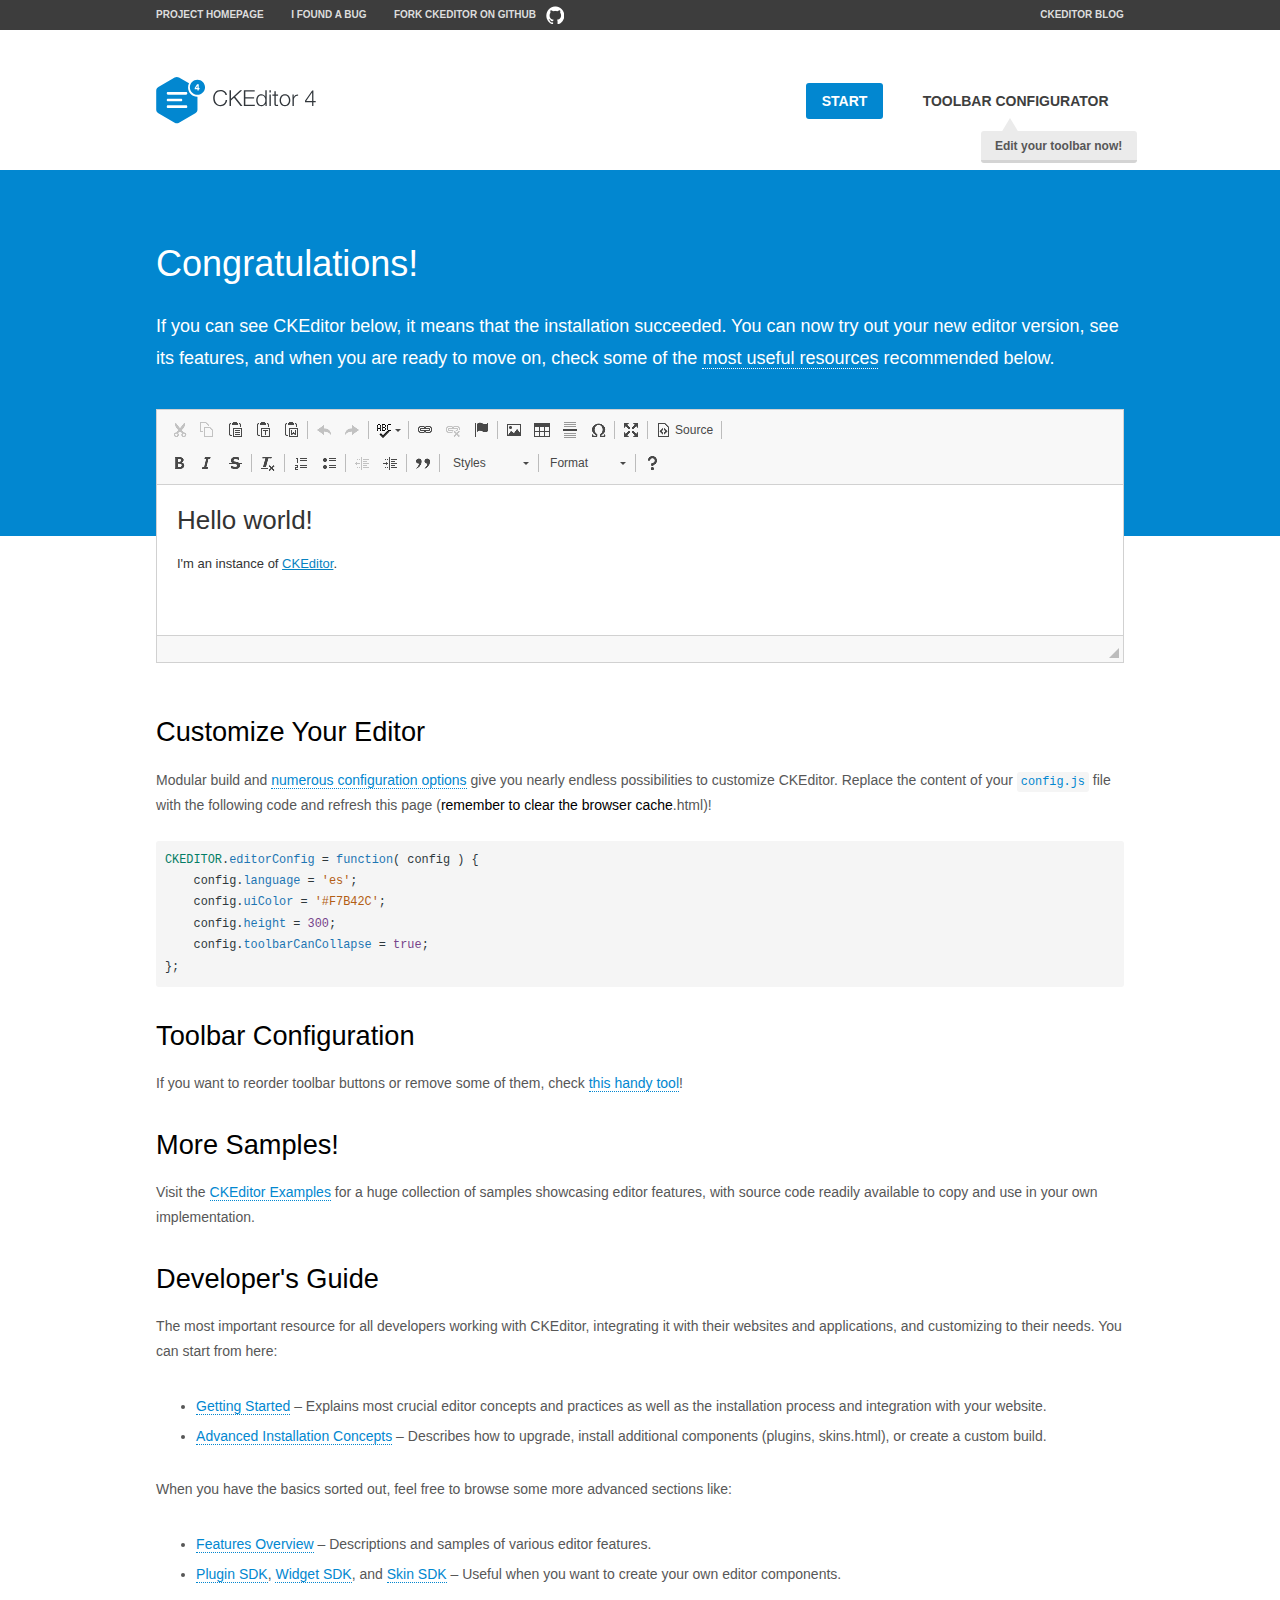
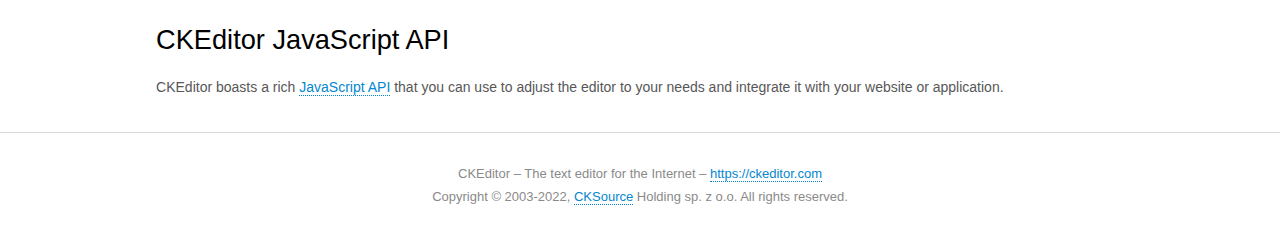
<file: web/assets/login/ckeditor/samples/index.html>
<!DOCTYPE html>
<!--
Copyright (c) 2003-2022, CKSource Holding sp. z o.o. All rights reserved.
For licensing, see LICENSE.md or https://ckeditor.com/legal/ckeditor-oss-license
-->
<html lang="en">
<head>
	<meta charset="utf-8">
	<title>CKEditor Sample</title>
	<script src="../ckeditor.js"></script>
	<script src="js/sample.js"></script>
	<link rel="stylesheet" href="css/samples.css">
	<link rel="stylesheet" href="toolbarconfigurator/lib/codemirror/neo.css">
	<meta name="viewport" content="width=device-width,initial-scale=1">
	<meta name="description" content="Try the latest sample of CKEditor 4 and learn more about customizing your WYSIWYG editor with endless possibilities.">
</head>
<body id="main">

<nav class="navigation-a">
	<div class="grid-container">
		<ul class="navigation-a-left grid-width-70">
			<li><a href="https://ckeditor.com/ckeditor-4/">Project Homepage</a></li>
			<li><a href="https://github.com/ckeditor/ckeditor4/issues">I found a bug</a></li>
			<li><a href="https://github.com/ckeditor/ckeditor4" class="icon-pos-right icon-navigation-a-github">Fork CKEditor on GitHub</a></li>
		</ul>
		<ul class="navigation-a-right grid-width-30">
			<li><a href="https://ckeditor.com/blog/">CKEditor Blog</a></li>
		</ul>
	</div>
</nav>

<header class="header-a">
	<div class="grid-container">
		<h1 class="header-a-logo grid-width-30">
			<a href="index.html"><img src="img/logo.svg" onerror="this.src='img/logo.png'; this.onerror=null;" alt="CKEditor Sample"></a>
		</h1>

		<nav class="navigation-b grid-width-70">
			<ul>
				<li><a href="index.html" class="button-a button-a-background">Start</a></li>
				<li><a href="toolbarconfigurator/index.html" class="button-a">Toolbar configurator <span class="balloon-a balloon-a-nw">Edit your toolbar now!</span></a></li>
			</ul>
		</nav>
	</div>
</header>

<main>
	<div class="adjoined-top">
		<div class="grid-container">
			<div class="content grid-width-100">
				<h1>Congratulations!</h1>
				<p>
					If you can see CKEditor below, it means that the installation succeeded.
					You can now try out your new editor version, see its features, and when you are ready to move on, check some of the <a href="#sample-customize">most useful resources</a> recommended below.
				</p>
			</div>
		</div>
	</div>
	<div class="adjoined-bottom">
		<div class="grid-container">
			<div class="grid-width-100">
				<div id="editor">
					<h1>Hello world!</h1>
					<p>I'm an instance of <a href="https://ckeditor.com">CKEditor</a>.</p>
				</div>
			</div>
		</div>
	</div>

	<div class="grid-container">
		<div class="content grid-width-100">
			<section id="sample-customize">
				<h2>Customize Your Editor</h2>
				<p>Modular build and <a href="https://ckeditor.com/docs/ckeditor4/latest/guide/dev_configuration.html">numerous configuration options</a> give you nearly endless possibilities to customize CKEditor. Replace the content of your <code><a href="../config.js">config.js</a></code> file with the following code and refresh this page (<strong>remember to clear the browser cache</strong>.html)!</p>
		<pre class="cm-s-neo CodeMirror"><code><span style="padding-right: 0.1px;"><span class="cm-variable">CKEDITOR</span>.<span class="cm-property">editorConfig</span> <span class="cm-operator">=</span> <span class="cm-keyword">function</span>( <span class="cm-def">config</span> ) {</span>
<span style="padding-right: 0.1px;"><span class="cm-tab">	</span><span class="cm-variable-2">config</span>.<span class="cm-property">language</span> <span class="cm-operator">=</span> <span class="cm-string">'es'</span>;</span>
<span style="padding-right: 0.1px;"><span class="cm-tab">	</span><span class="cm-variable-2">config</span>.<span class="cm-property">uiColor</span> <span class="cm-operator">=</span> <span class="cm-string">'#F7B42C'</span>;</span>
<span style="padding-right: 0.1px;"><span class="cm-tab">	</span><span class="cm-variable-2">config</span>.<span class="cm-property">height</span> <span class="cm-operator">=</span> <span class="cm-number">300</span>;</span>
<span style="padding-right: 0.1px;"><span class="cm-tab">	</span><span class="cm-variable-2">config</span>.<span class="cm-property">toolbarCanCollapse</span> <span class="cm-operator">=</span> <span class="cm-atom">true</span>;</span>
<span style="padding-right: 0.1px;">};</span></code></pre>
			</section>

			<section>
				<h2>Toolbar Configuration</h2>
				<p>If you want to reorder toolbar buttons or remove some of them, check <a href="toolbarconfigurator/index.html">this handy tool</a>!</p>
			</section>

			<section>
				<h2>More Samples!</h2>
				<p>Visit the <a href="https://ckeditor.com/docs/ckeditor4/latest/examples/index.html">CKEditor Examples</a> for a huge collection of samples showcasing editor features, with source code readily available to copy and use in your own implementation.</p>
			</section>

			<section>
				<h2>Developer's Guide</h2>
				<p>The most important resource for all developers working with CKEditor, integrating it with their websites and applications, and customizing to their needs. You can start from here:</p>
				<ul>
					<li><a href="https://ckeditor.com/docs/ckeditor4/latest/guide/dev_installation.html">Getting Started</a> &ndash; Explains most crucial editor concepts and practices as well as the installation process and integration with your website.</li>
					<li><a href="https://ckeditor.com/docs/ckeditor4/latest/guide/dev_advanced_installation.html">Advanced Installation Concepts</a> &ndash; Describes how to upgrade, install additional components (plugins, skins.html), or create a custom build.</li>
				</ul>
					<p>When you have the basics sorted out, feel free to browse some more advanced sections like:</p>
				<ul>
					<li><a href="https://ckeditor.com/docs/ckeditor4/latest/features/index.html">Features Overview</a> &ndash; Descriptions and samples of various editor features.</li>
					<li><a href="https://ckeditor.com/docs/ckeditor4/latest/guide/plugin_sdk_intro.html">Plugin SDK</a>, <a href="https://ckeditor.com/docs/ckeditor4/latest/guide/widget_sdk_intro.html">Widget SDK</a>, and <a href="https://ckeditor.com/docs/ckeditor4/latest/guide/skin_sdk_intro.html">Skin SDK</a> &ndash; Useful when you want to create your own editor components.</li>
				</ul>
			</section>

			<section>
				<h2>CKEditor JavaScript API</h2>
				<p>CKEditor boasts a rich <a href="https://ckeditor.com/docs/ckeditor4/latest/api/index.html">JavaScript API</a> that you can use to adjust the editor to your needs and integrate it with your website or application.</p>
			</section>
		</div>
	</div>
</main>

<footer class="footer-a grid-container">
	<div class="grid-container">
		<p class="grid-width-100">
			CKEditor &ndash; The text editor for the Internet &ndash; <a class="samples" href="https://ckeditor.com/">https://ckeditor.com</a>
		</p>
		<p class="grid-width-100" id="copy">
			Copyright &copy; 2003-2022, <a class="samples" href="https://cksource.com/">CKSource</a> Holding sp. z o.o. All rights reserved.
		</p>
	</div>
</footer>
<script>
	initSample();
</script>

</body>
</html>
</file>
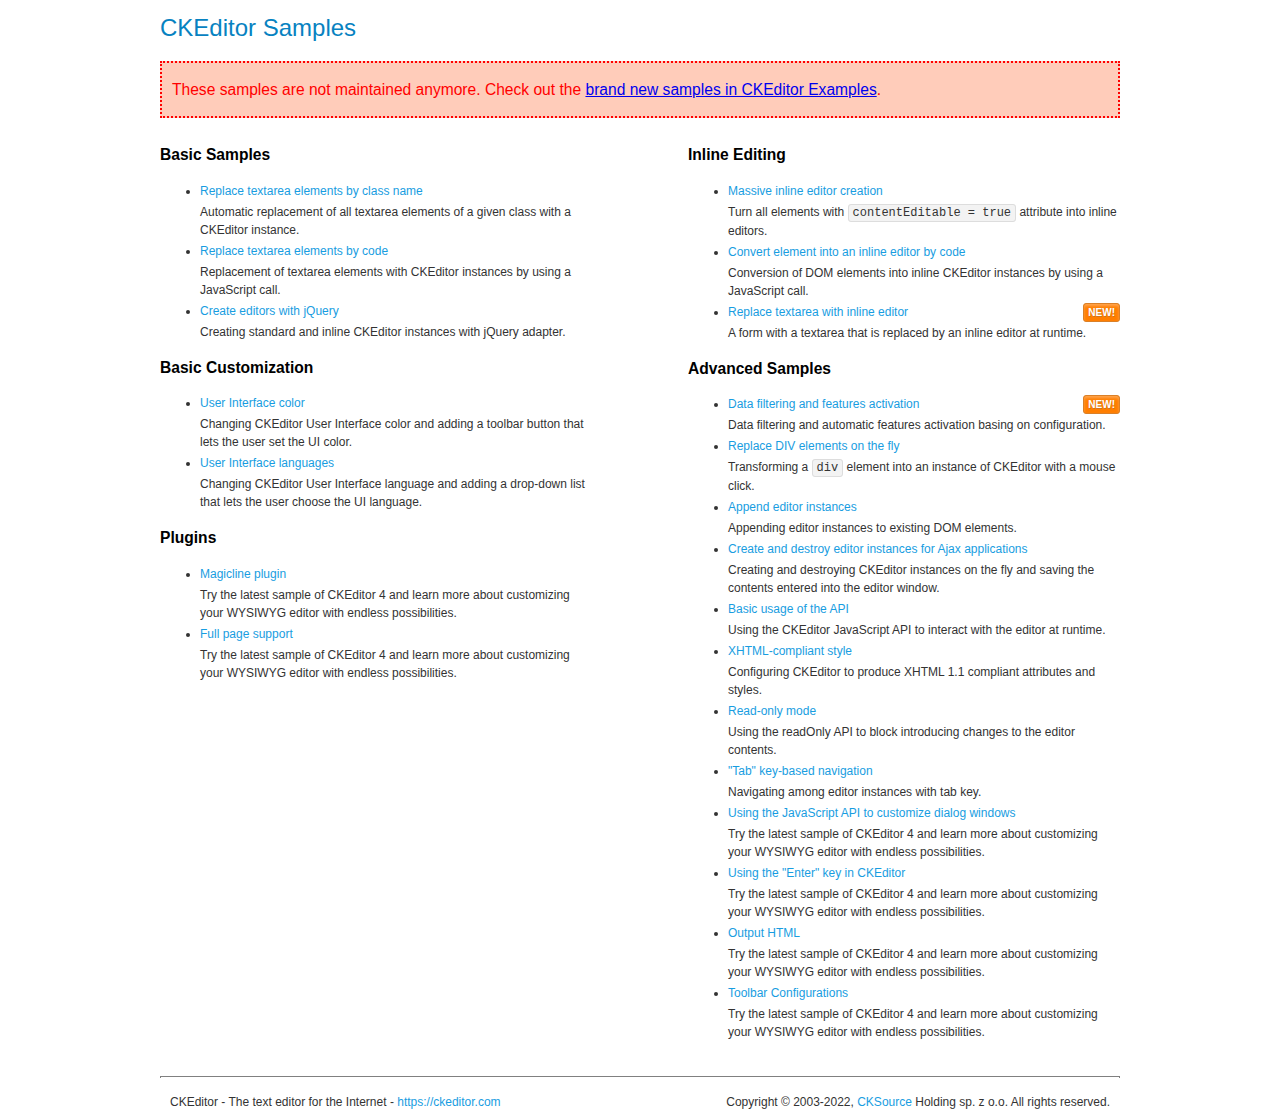
<file: web/assets/login/ckeditor/samples/old/index.html>
<!DOCTYPE html>
<!--
Copyright (c) 2003-2022, CKSource Holding sp. z o.o. All rights reserved.
For licensing, see LICENSE.md or https://ckeditor.com/legal/ckeditor-oss-license
-->
<html lang="en">
<head>
	<meta charset="utf-8">
	<title>CKEditor Samples</title>
	<link rel="stylesheet" href="sample.css">
	<meta name="description" content="Try the latest sample of CKEditor 4 and learn more about customizing your WYSIWYG editor with endless possibilities.">
</head>
<body>
	<h1 class="samples">
		CKEditor Samples
	</h1>
	<div class="warning deprecated">
		These samples are not maintained anymore. Check out the <a href="https://ckeditor.com/docs/ckeditor4/latest/examples/index.html">brand new samples in CKEditor Examples</a>.
	</div>
	<div class="twoColumns">
		<div class="twoColumnsLeft">
			<h2 class="samples">
				Basic Samples
			</h2>
			<dl class="samples">
				<dt><a class="samples" href="replacebyclass.html">Replace textarea elements by class name</a></dt>
				<dd>Automatic replacement of all textarea elements of a given class with a CKEditor instance.</dd>

				<dt><a class="samples" href="replacebycode.html">Replace textarea elements by code</a></dt>
				<dd>Replacement of textarea elements with CKEditor instances by using a JavaScript call.</dd>

				<dt><a class="samples" href="jquery.html">Create editors with jQuery</a></dt>
				<dd>Creating standard and inline CKEditor instances with jQuery adapter.</dd>
			</dl>

			<h2 class="samples">
				Basic Customization
			</h2>
			<dl class="samples">
				<dt><a class="samples" href="uicolor.html">User Interface color</a></dt>
				<dd>Changing CKEditor User Interface color and adding a toolbar button that lets the user set the UI color.</dd>

				<dt><a class="samples" href="uilanguages.html">User Interface languages</a></dt>
				<dd>Changing CKEditor User Interface language and adding a drop-down list that lets the user choose the UI language.</dd>
			</dl>


			<h2 class="samples">Plugins</h2>
<dl class="samples">
<dt><a class="samples" href="magicline/magicline.html">Magicline plugin</a></dt>
<dd>Try the latest sample of CKEditor 4 and learn more about customizing your WYSIWYG editor with endless possibilities.</dd>

<dt><a class="samples" href="wysiwygarea/fullpage.html">Full page support</a></dt>
<dd>Try the latest sample of CKEditor 4 and learn more about customizing your WYSIWYG editor with endless possibilities.</dd>
</dl>
		</div>
		<div class="twoColumnsRight">
			<h2 class="samples">
				Inline Editing
			</h2>
			<dl class="samples">
				<dt><a class="samples" href="inlineall.html">Massive inline editor creation</a></dt>
				<dd>Turn all elements with <code>contentEditable = true</code> attribute into inline editors.</dd>

				<dt><a class="samples" href="inlinebycode.html">Convert element into an inline editor by code</a></dt>
				<dd>Conversion of DOM elements into inline CKEditor instances by using a JavaScript call.</dd>

				<dt><a class="samples" href="inlinetextarea.html">Replace textarea with inline editor</a> <span class="new">New!</span></dt>
				<dd>A form with a textarea that is replaced by an inline editor at runtime.</dd>

				
			</dl>

			<h2 class="samples">
				Advanced Samples
			</h2>
			<dl class="samples">
				<dt><a class="samples" href="datafiltering.html">Data filtering and features activation</a> <span class="new">New!</span></dt>
				<dd>Data filtering and automatic features activation basing on configuration.</dd>

				<dt><a class="samples" href="divreplace.html">Replace DIV elements on the fly</a></dt>
				<dd>Transforming a <code>div</code> element into an instance of CKEditor with a mouse click.</dd>

				<dt><a class="samples" href="appendto.html">Append editor instances</a></dt>
				<dd>Appending editor instances to existing DOM elements.</dd>

				<dt><a class="samples" href="ajax.html">Create and destroy editor instances for Ajax applications</a></dt>
				<dd>Creating and destroying CKEditor instances on the fly and saving the contents entered into the editor window.</dd>

				<dt><a class="samples" href="api.html">Basic usage of the API</a></dt>
				<dd>Using the CKEditor JavaScript API to interact with the editor at runtime.</dd>

				<dt><a class="samples" href="xhtmlstyle.html">XHTML-compliant style</a></dt>
				<dd>Configuring CKEditor to produce XHTML 1.1 compliant attributes and styles.</dd>

				<dt><a class="samples" href="readonly.html">Read-only mode</a></dt>
				<dd>Using the readOnly API to block introducing changes to the editor contents.</dd>

				<dt><a class="samples" href="tabindex.html">"Tab" key-based navigation</a></dt>
				<dd>Navigating among editor instances with tab key.</dd>


				
<dt><a class="samples" href="dialog/dialog.html">Using the JavaScript API to customize dialog windows</a></dt>
<dd>Try the latest sample of CKEditor 4 and learn more about customizing your WYSIWYG editor with endless possibilities.</dd>

<dt><a class="samples" href="enterkey/enterkey.html">Using the &quot;Enter&quot; key in CKEditor</a></dt>
<dd>Try the latest sample of CKEditor 4 and learn more about customizing your WYSIWYG editor with endless possibilities.</dd>

<dt><a class="samples" href="htmlwriter/outputhtml.html">Output HTML</a></dt>
<dd>Try the latest sample of CKEditor 4 and learn more about customizing your WYSIWYG editor with endless possibilities.</dd>

<dt><a class="samples" href="toolbar/toolbar.html">Toolbar Configurations</a></dt>
<dd>Try the latest sample of CKEditor 4 and learn more about customizing your WYSIWYG editor with endless possibilities.</dd>

			</dl>
		</div>
	</div>
	<div id="footer">
		<hr>
		<p>
			CKEditor - The text editor for the Internet - <a class="samples" href="https://ckeditor.com/">https://ckeditor.com</a>
		</p>
		<p id="copy">
			Copyright &copy; 2003-2022, <a class="samples" href="https://cksource.com/">CKSource</a> Holding sp. z o.o. All rights reserved.
		</p>
	</div>
</body>
</html>
</file>
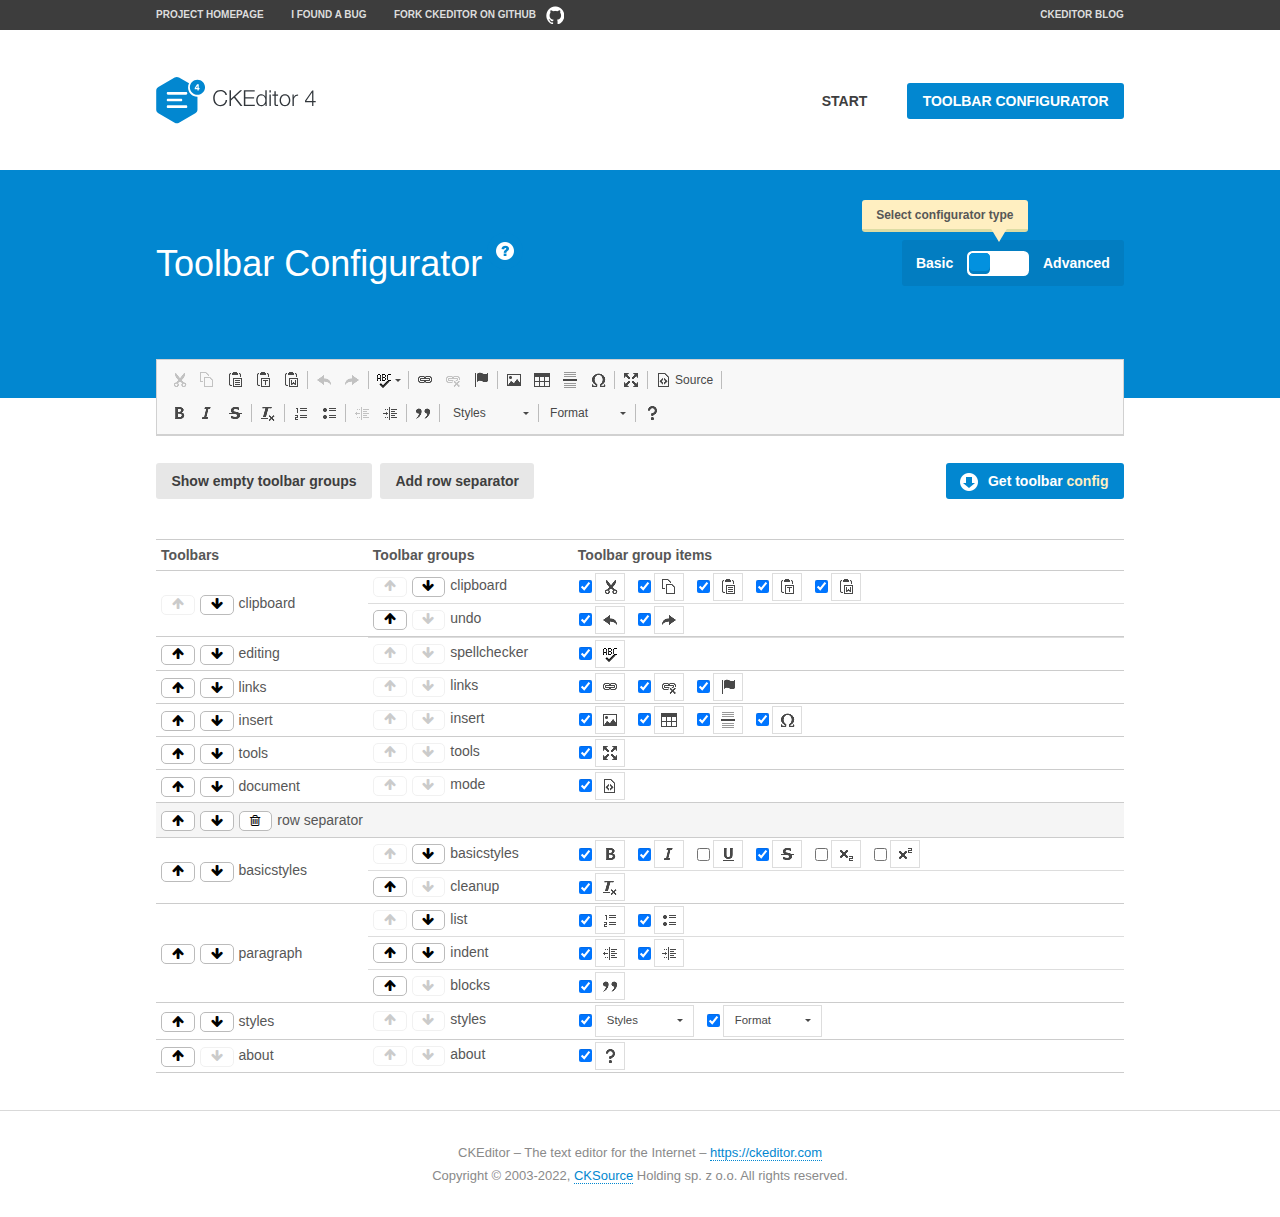
<file: web/assets/login/ckeditor/samples/toolbarconfigurator/index.html>
<!DOCTYPE html>
<!--
Copyright (c) 2003-2022, CKSource Holding sp. z o.o. All rights reserved.
For licensing, see LICENSE.md or https://ckeditor.com/legal/ckeditor-oss-license
-->
<!--[if IE 8]><html class="ie8"><![endif]-->
<!--[if gt IE 8]><html><![endif]-->
<!--[if !IE]><!--><html lang="en"><!--<![endif]-->
<head>
	<meta charset="utf-8">
	<title>Toolbar Configurator</title>
	<script src="../../ckeditor.js"></script>
	<script>
		if ( CKEDITOR.env.ie && CKEDITOR.env.version < 9 )
			CKEDITOR.tools.enableHtml5Elements( document );
	</script>
	<link rel="stylesheet" href="lib/codemirror/codemirror.css">
	<link rel="stylesheet" href="lib/codemirror/show-hint.css">
	<link rel="stylesheet" href="lib/codemirror/neo.css">
	<link rel="stylesheet" href="css/fontello.css">
	<link rel="stylesheet" href="../css/samples.css">
	<meta name="description" content="Try the latest sample of CKEditor 4 and learn more about customizing your WYSIWYG editor with endless possibilities.">
</head>
<body id="toolbar">

<nav class="navigation-a">
	<div class="grid-container">
		<ul class="navigation-a-left grid-width-70">
			<li><a href="https://ckeditor.com/ckeditor-4/">Project Homepage</a></li>
			<li><a href="https://github.com/ckeditor/ckeditor4/issues">I found a bug</a></li>
			<li><a href="https://github.com/ckeditor/ckeditor4" class="icon-pos-right icon-navigation-a-github">Fork CKEditor on GitHub</a></li>
		</ul>
		<ul class="navigation-a-right grid-width-30">
			<li><a href="https://ckeditor.com/blog/">CKEditor Blog</a></li>
		</ul>
	</div>
</nav>

<header class="header-a">
	<div class="grid-container">
		<h1 class="header-a-logo grid-width-30">
			<a href="../index.html"><img src="../img/logo.svg" onerror="this.src='../img/logo.png'; this.onerror=null;" alt="CKEditor Logo"></a>
		</h1>
		<nav class="navigation-b grid-width-70">
			<ul>
				<li><a href="../index.html"  class="button-a">Start</a></li>
				<li><a href="index.html"  class="button-a button-a-background">Toolbar configurator</a></li>
			</ul>
		</nav>
	</div>
</header>

<main>
	<div class="adjoined-top">
		<div class="grid-container">
			<div class="content grid-width-100">
				<div class="grid-container-nested">
					<h1 class="grid-width-60">
						Toolbar Configurator
						<a href="#help-content" type="button" title="Configurator help" id="help" class="button-a button-a-background button-a-no-text icon-pos-left icon-question-mark">Help</a>
					</h1>

					<div class="grid-width-40 grid-switch-magic">
						<div class="switch">
							<span class="balloon-a balloon-a-se">Select configurator type</span>
							<input type="radio" name="radio" data-num="1" id="radio-basic" />
							<input type="radio" name="radio" data-num="2" id="radio-advanced" />
							<label data-for="1" for="radio-basic">Basic</label>
							<span class="switch-inner">
								<span class="handler"></span>
							</span>
							<label data-for="2" for="radio-advanced">Advanced</label>
						</div>
					</div>
				</div>
			</div>
		</div>
	</div>
	<div class="adjoined-bottom">
		<div class="grid-container">
			<div class="grid-width-100">
				<div class="editors-container">
					<div id="editor-basic"></div>
					<div id="editor-advanced"></div>
				</div>
			</div>
		</div>
	</div>

	<div class="grid-container configurator">
		<div class="content grid-width-100">
			<div class="configurator">
				<div>
					<div id="toolbarModifierWrapper"></div>
				</div>
			</div>
		</div>
	</div>

	<div id="help-content">
		<div class="grid-container">
			<div class="grid-width-100">
				<h2>What Am I Doing Here?</h2>

				<div class="grid-container grid-container-nested">
					<div class="basic">
						<div class="grid-width-50">
							<p>Arrange <a href="https://ckeditor.com/docs/ckeditor4/latest/api/CKEDITOR_config.html#cfg-toolbarGroups">toolbar groups</a>, toggle <a href="https://ckeditor.com/docs/ckeditor4/latest/api/CKEDITOR_config.html#cfg-removeButtons">button visibility</a> according to your needs and get your toolbar configuration.</p>
							<p>You can replace the content of the <a href="../../config.js"><code>config.js</code></a> file with the generated configuration. If you already set some configuration options you will need to merge both configurations.</p>
						</div>
						<div class="grid-width-50">
							<p>Read more about different ways of <a href="https://ckeditor.com/docs/ckeditor4/latest/guide/dev_configuration.html">setting configuration</a> and do not forget about <strong>clearing browser cache</strong>.</p>
							<p>Arranging toolbar groups is the recommended way of configuring the toolbar, but if you need more freedom you can use the <a href="#advanced">advanced configurator</a>.</p>
						</div>
					</div>
					<div class="advanced" style="display: none;">
						<div class="grid-width-50">
							<p>With this code editor you can edit your <a href="https://ckeditor.com/docs/ckeditor4/latest/api/CKEDITOR_config.html#cfg-toolbar">toolbar configuration</a> live.</p>
							<p>You can replace the content of the <a href="../../config.js"><code>config.js</code></a> file with the generated configuration. If you already set some configuration options you will need to merge both configurations.</p>
						</div>
						<div class="grid-width-50">
							<p>Read more about different ways of <a href="https://ckeditor.com/docs/ckeditor4/latest/guide/dev_configuration.html">setting configuration</a> and do not forget about <strong>clearing browser cache</strong>.</p>
						</div>
					</div>
				</div>

				<p class="grid-container grid-container-nested">
					<button type="button" class="help-content-close grid-width-100 button-a button-a-background">Got it. Let's play!</button>
				</p>
			</div>
		</div>
	</div>
</main>

<footer class="footer-a grid-container">
	<p class="grid-width-100">
		CKEditor &ndash; The text editor for the Internet &ndash; <a class="samples" href="https://ckeditor.com/">https://ckeditor.com</a>
	</p>
	<p class="grid-width-100" id="copy">
		Copyright &copy; 2003-2022, <a class="samples" href="https://cksource.com/">CKSource</a> Holding sp. z o.o. All rights reserved.
	</p>
</footer>

<script src="lib/codemirror/codemirror.js"></script>
<script src="lib/codemirror/javascript.js"></script>
<script src="lib/codemirror/show-hint.js"></script>

<script src="js/fulltoolbareditor.js"></script>
<script src="js/abstracttoolbarmodifier.js"></script>
<script src="js/toolbarmodifier.js"></script>
<script src="js/toolbartextmodifier.js"></script>
<script src="../js/sf.js"></script>

<script>
	( function() {
		'use strict';

		var mode = ( window.location.hash.substr( 1 ) === 'advanced' ) ? 'advanced' : 'basic',
			configuratorSection = CKEDITOR.document.findOne( 'main > .grid-container.configurator' ),
			basicInstruction = CKEDITOR.document.findOne( '#help-content .basic' ),
			advancedInstruction = CKEDITOR.document.findOne( '#help-content .advanced' ),

			// Configurator mode switcher.
			modeSwitchBasic = CKEDITOR.document.getById( 'radio-basic' ),
			modeSwitchAdvanced = CKEDITOR.document.getById( 'radio-advanced' );

		// Initial setup
		function updateSwitcher() {
			if ( mode === 'advanced' ) {
				modeSwitchAdvanced.$.checked = true;
			} else {
				modeSwitchBasic.$.checked = true;
			}
		}

		updateSwitcher();

		CKEDITOR.document.getWindow().on( 'hashchange', function( e ) {
			var hash = window.location.hash.substr( 1 );
			if ( !( hash === 'advanced' || hash === 'basic' ) ) {
				return;
			}
			mode = hash;
			onToolbarsDone( mode );
		} );

		CKEDITOR.document.getWindow().on( 'resize', function() {
			updateToolbar( ( mode === 'basic' ? toolbarModifier : toolbarTextModifier )[ 'editorInstance' ] );
		} );

		function onRefresh( modifier ) {
			modifier = modifier || this;

			if ( mode === 'basic' && modifier instanceof ToolbarConfigurator.ToolbarTextModifier ) {
				return;
			}

			// CodeMirror container becomes visible, so we need to refresh and to avoid rendering problems.
			if ( mode === 'advanced' && modifier instanceof ToolbarConfigurator.ToolbarTextModifier ) {
				modifier.codeContainer.refresh();
			}

			updateToolbar( modifier.editorInstance );
		}

		function updateToolbar( editor ) {
			var editorContainer = editor.container;

			// Not always editor is loaded.
			if ( !editorContainer ) {
				return;
			}

			var displayStyle = editorContainer.getStyle( 'display' );

			editorContainer.setStyle( 'display', 'block' );

			var newHeight = editorContainer.getSize( 'height' );

			var newMarginTop = parseInt( editorContainer.getComputedStyle( 'margin-top' ), 10 );
			newMarginTop = ( isNaN( newMarginTop ) ? 0 : Number( newMarginTop ) );

			var newMarginBottom = parseInt( editorContainer.getComputedStyle( 'margin-bottom' ), 10 );
			newMarginBottom = ( isNaN( newMarginBottom ) ? 0 : Number( newMarginBottom ) );

			var result = newHeight + newMarginTop + newMarginBottom;

			editorContainer.setStyle( 'display', displayStyle );

			editor.container.getAscendant( 'div' ).setStyle( 'height', result + 'px' );
		}

		var toolbarModifier = new ToolbarConfigurator.ToolbarModifier( 'editor-basic' );

		var done = 0;
		toolbarModifier.init( onToolbarInit );
		toolbarModifier.onRefresh = onRefresh;

		CKEDITOR.document.getById( 'toolbarModifierWrapper' ).append( toolbarModifier.mainContainer );

		var toolbarTextModifier = new ToolbarConfigurator.ToolbarTextModifier( 'editor-advanced' );
		toolbarTextModifier.init( onToolbarInit );
		toolbarTextModifier.onRefresh = onRefresh;

		function onToolbarInit() {
			if ( ++done === 2 ) {
				onToolbarsDone();

				positionSticky.watch( CKEDITOR.document.findOne( '.toolbar' ), function() {
					return mode === 'advanced';
				} );
			}
		}

		function onToolbarsDone() {
			if ( mode === 'basic' ) {
				toggleModeBasic( false );
			} else {
				toggleModeAdvanced( false );
			}

			updateSwitcher();

			setTimeout( function() {
				CKEDITOR.document.findOne( '.editors-container' ).addClass( 'active' );
				CKEDITOR.document.findOne( '#toolbarModifierWrapper' ).addClass( 'active' );
			}, 200 );
		}

		CKEDITOR.document.getById( 'toolbarModifierWrapper' ).append( toolbarTextModifier.mainContainer );

		function toogleModeSwitch( onElement, offElement, onModifier, offModifier ) {
			onElement.addClass( 'fancy-button-active' );
			offElement.removeClass( 'fancy-button-active' );

			onModifier.showUI();
			offModifier.hideUI();
		}

		function toggleModeBasic( callOnRefresh ) {
			callOnRefresh = ( callOnRefresh !== false );
			mode = 'basic';
			window.location.hash = '#basic';
			toogleModeSwitch( modeSwitchBasic, modeSwitchAdvanced, toolbarModifier, toolbarTextModifier );

			configuratorSection.removeClass( 'freed-width' );
			basicInstruction.show();
			advancedInstruction.hide();

			callOnRefresh && onRefresh( toolbarModifier );
		}

		function toggleModeAdvanced( callOnRefresh ) {
			callOnRefresh = ( callOnRefresh !== false );
			mode = 'advanced';
			window.location.hash = '#advanced';
			toogleModeSwitch( modeSwitchAdvanced, modeSwitchBasic, toolbarTextModifier, toolbarModifier );

			configuratorSection.addClass( 'freed-width' );
			advancedInstruction.show();
			basicInstruction.hide();

			callOnRefresh && onRefresh( toolbarTextModifier );
		}

		modeSwitchBasic.on( 'click', toggleModeBasic );
		modeSwitchAdvanced.on( 'click', toggleModeAdvanced );

		//
		// Position:sticky for the toolbar.
		//

		// Will make elements behave like they were styled with position:sticky.
		var positionSticky = {
			// Store object: {
			// 		element: CKEDITOR.dom.element, // Element which will float.
			// 		placeholder: CKEDITOR.dom.element, // Placeholder which is place to prevent page bounce.
			// 		isFixed: boolean // Whether element float now.
			// }
			watched: [],

			active: [],

			staticContainer: null,

			init: function() {
				var element = CKEDITOR.dom.element.createFromHtml(
					'<div class="staticContainer">' +
						'<div class="grid-container" >' +
							'<div class="grid-width-100">' +
								'<div class="inner"></div>' +
							'</div>' +
						'</div>' +
					'</div>' );

				this.staticContainer = element.findOne( '.inner' );

				CKEDITOR.document.getBody().append( element );
			},

			watch: function( element, preventFunc ) {
				this.watched.push( {
					element: element,
					placeholder: new CKEDITOR.dom.element( 'div' ),
					isFixed: false,
					preventFunc: preventFunc
				} );
			},

			checkAll: function() {
				for ( var i = 0; i < this.watched.length; i++ ) {
					this.check( this.watched[ i ] );
				}
			},

			check: function( element ) {
				var isFixed = element.isFixed;
				var shouldBeFixed = this.shouldBeFixed( element );

				// Nothing to be done.
				if ( isFixed === shouldBeFixed ) {
					return;
				}

				var placeholder = element.placeholder;

				if ( isFixed ) {
					// Unfixing.

					element.element.insertBefore( placeholder );
					placeholder.remove();

					element.element.removeStyle( 'margin' );

					this.active.splice( CKEDITOR.tools.indexOf( this.active, element ), 1 );

				} else {
					// Fixing.
					placeholder.setStyle( 'width', element.element.getSize( 'width' ) + 'px' );
					placeholder.setStyle( 'height', element.element.getSize( 'height' ) + 'px' );
					placeholder.setStyle( 'margin-bottom', element.element.getComputedStyle( 'margin-bottom' ) );
					placeholder.setStyle( 'display', element.element.getComputedStyle( 'display' ) );
					placeholder.insertAfter( element.element );

					this.staticContainer.append( element.element );

					this.active.push( element );
				}

				element.isFixed = !element.isFixed;
			},

			shouldBeFixed: function( element ) {
				if ( element.preventFunc && element.preventFunc() ) {
					return false;
				}

				// If element is already fixed we are checking it's placeholder.
				var related = ( element.isFixed ? element.placeholder : element.element ),
					clientRect = related.$.getBoundingClientRect(),
					staticHeight = this.staticContainer.getSize('height' ),
					elemHeight = element.element.getSize( 'height' );

				if ( element.isFixed ) {
					return ( clientRect.top + elemHeight < staticHeight );
				} else {
					return ( clientRect.top < staticHeight );
				}
			}
		};

		positionSticky.init();

		CKEDITOR.document.getWindow().on( 'scroll',
			CKEDITOR.tools.eventsBuffer( 100, positionSticky.checkAll, positionSticky ).input
		);

		// Make the toolbar sticky.
		positionSticky.watch( CKEDITOR.document.findOne( '.editors-container' ) );

		// Help button and help-content.
		( function() {
			var helpButton = CKEDITOR.document.getById( 'help' ),
				helpContent = CKEDITOR.document.getById( 'help-content' );

			// Don't show help button on IE8 because it's unsupported by Pico Modal.
			if ( CKEDITOR.env.ie && CKEDITOR.env.version == 8 ) {
				helpButton.hide();
			} else {
				// Display help modal when the button is clicked.
				helpButton.on( 'click', function( evt ) {
					SF.modal( {
						// Clone modal content from DOM.
						content: helpContent.getHtml(),

						afterCreate: function( modal ) {
							// Enable modal content button to close the modal.
							new CKEDITOR.dom.element( modal.modalElem() ).findOne( '.help-content-close' ).once( 'click', modal.close );
						}
					} ).show();
				} );
			}
		} )();
	} )();
</script>
</body>
</html>
</file>
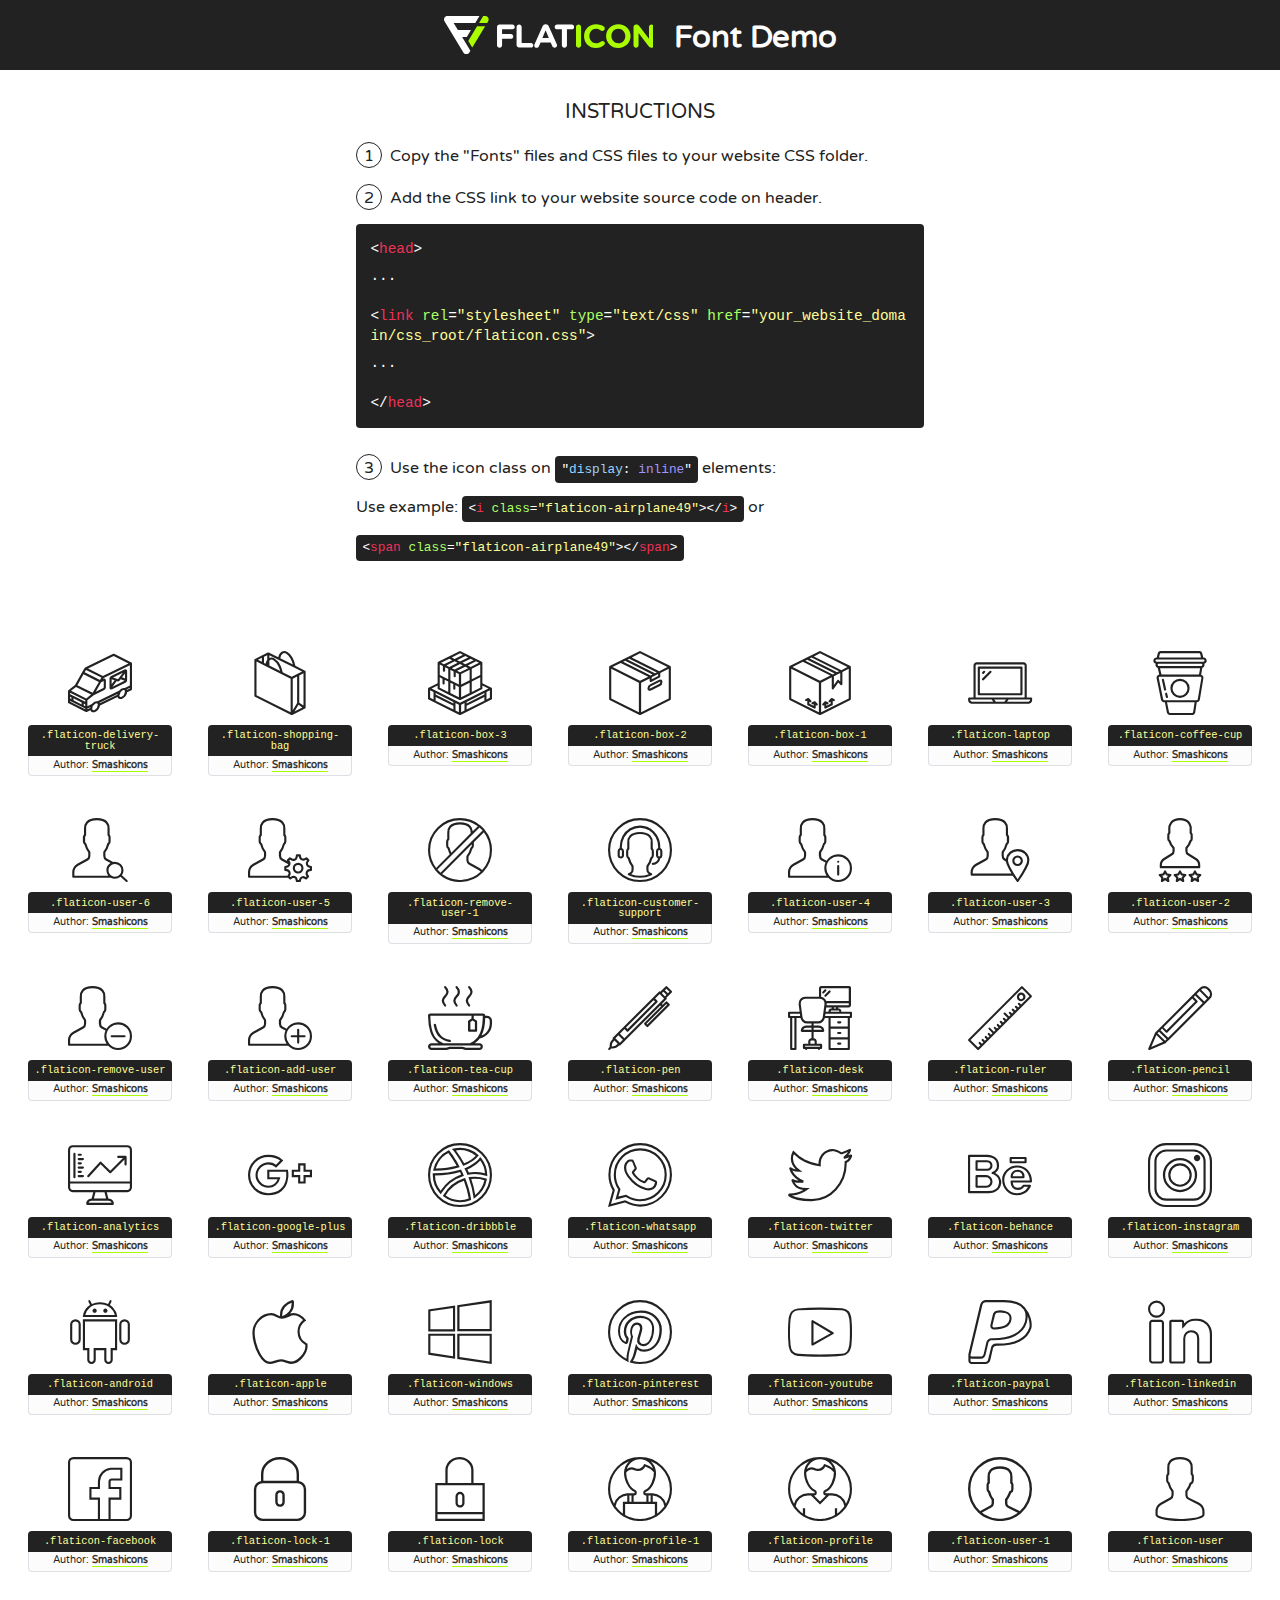
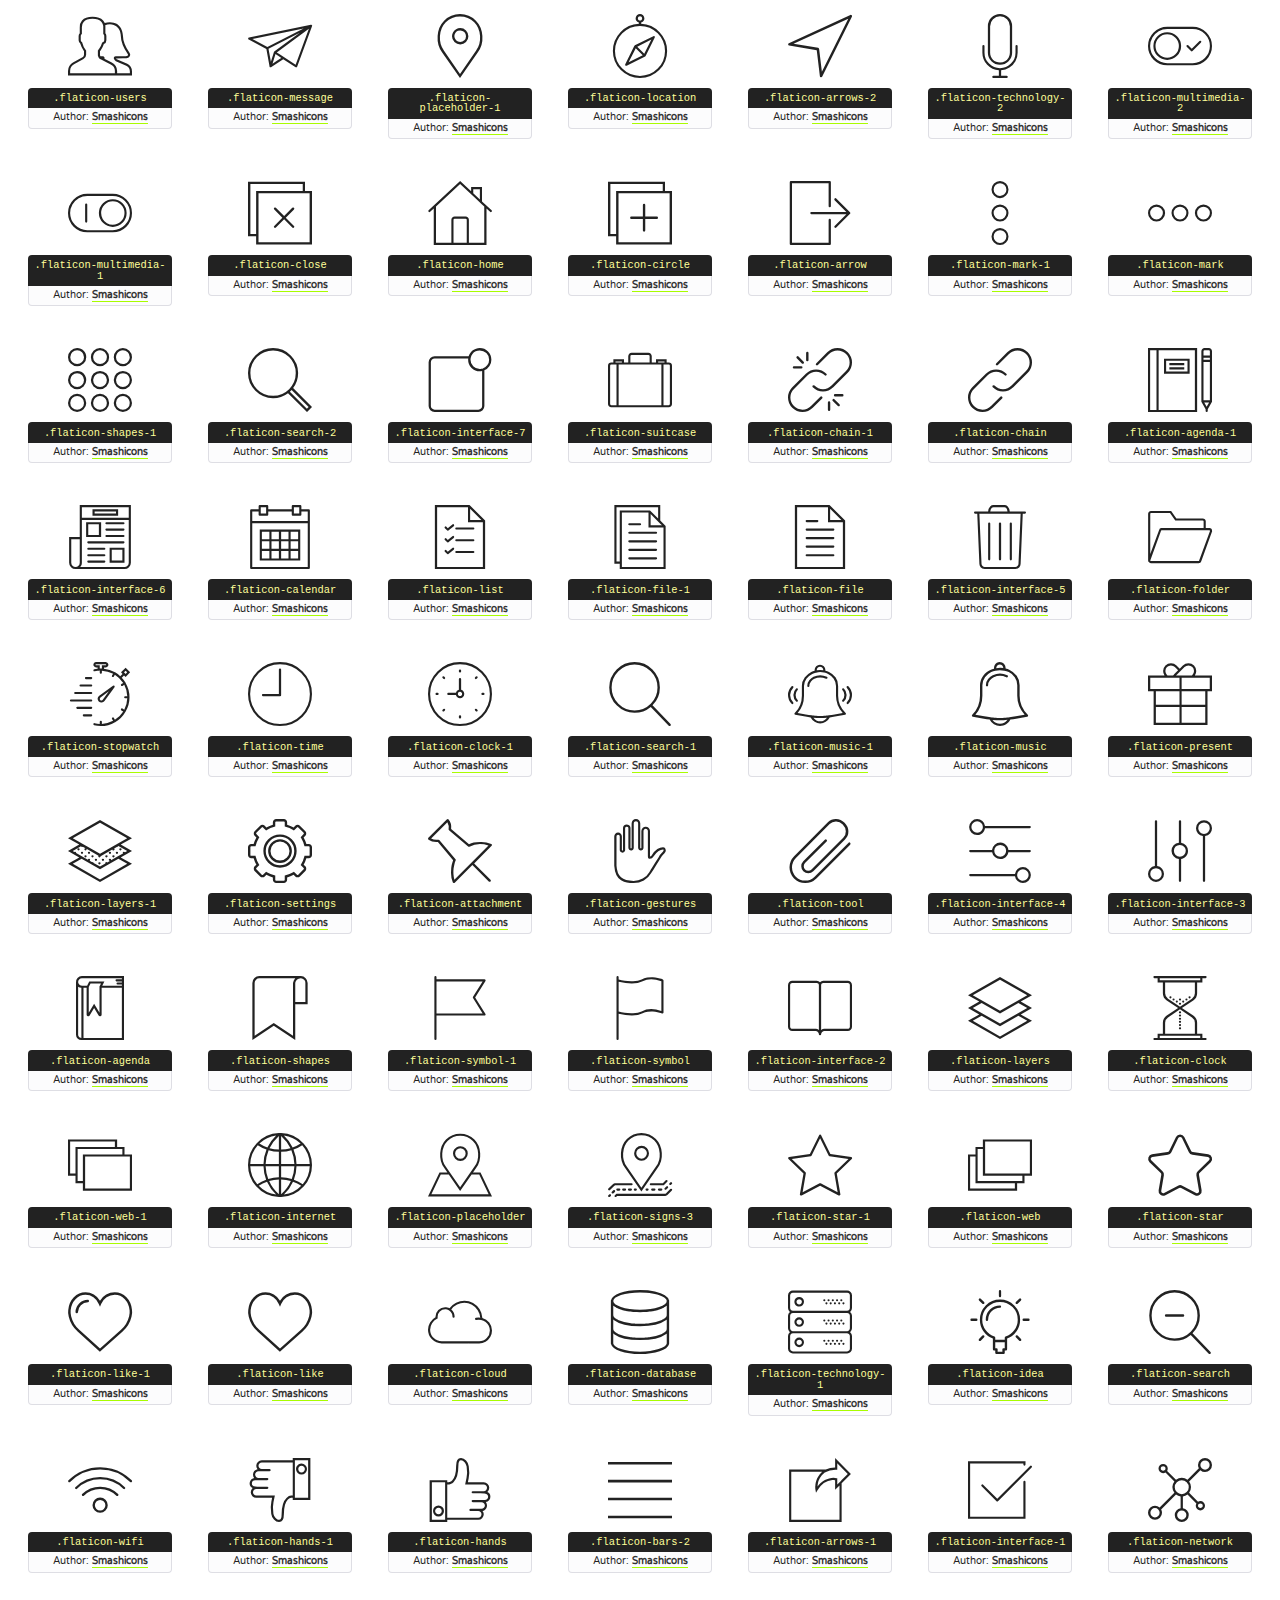
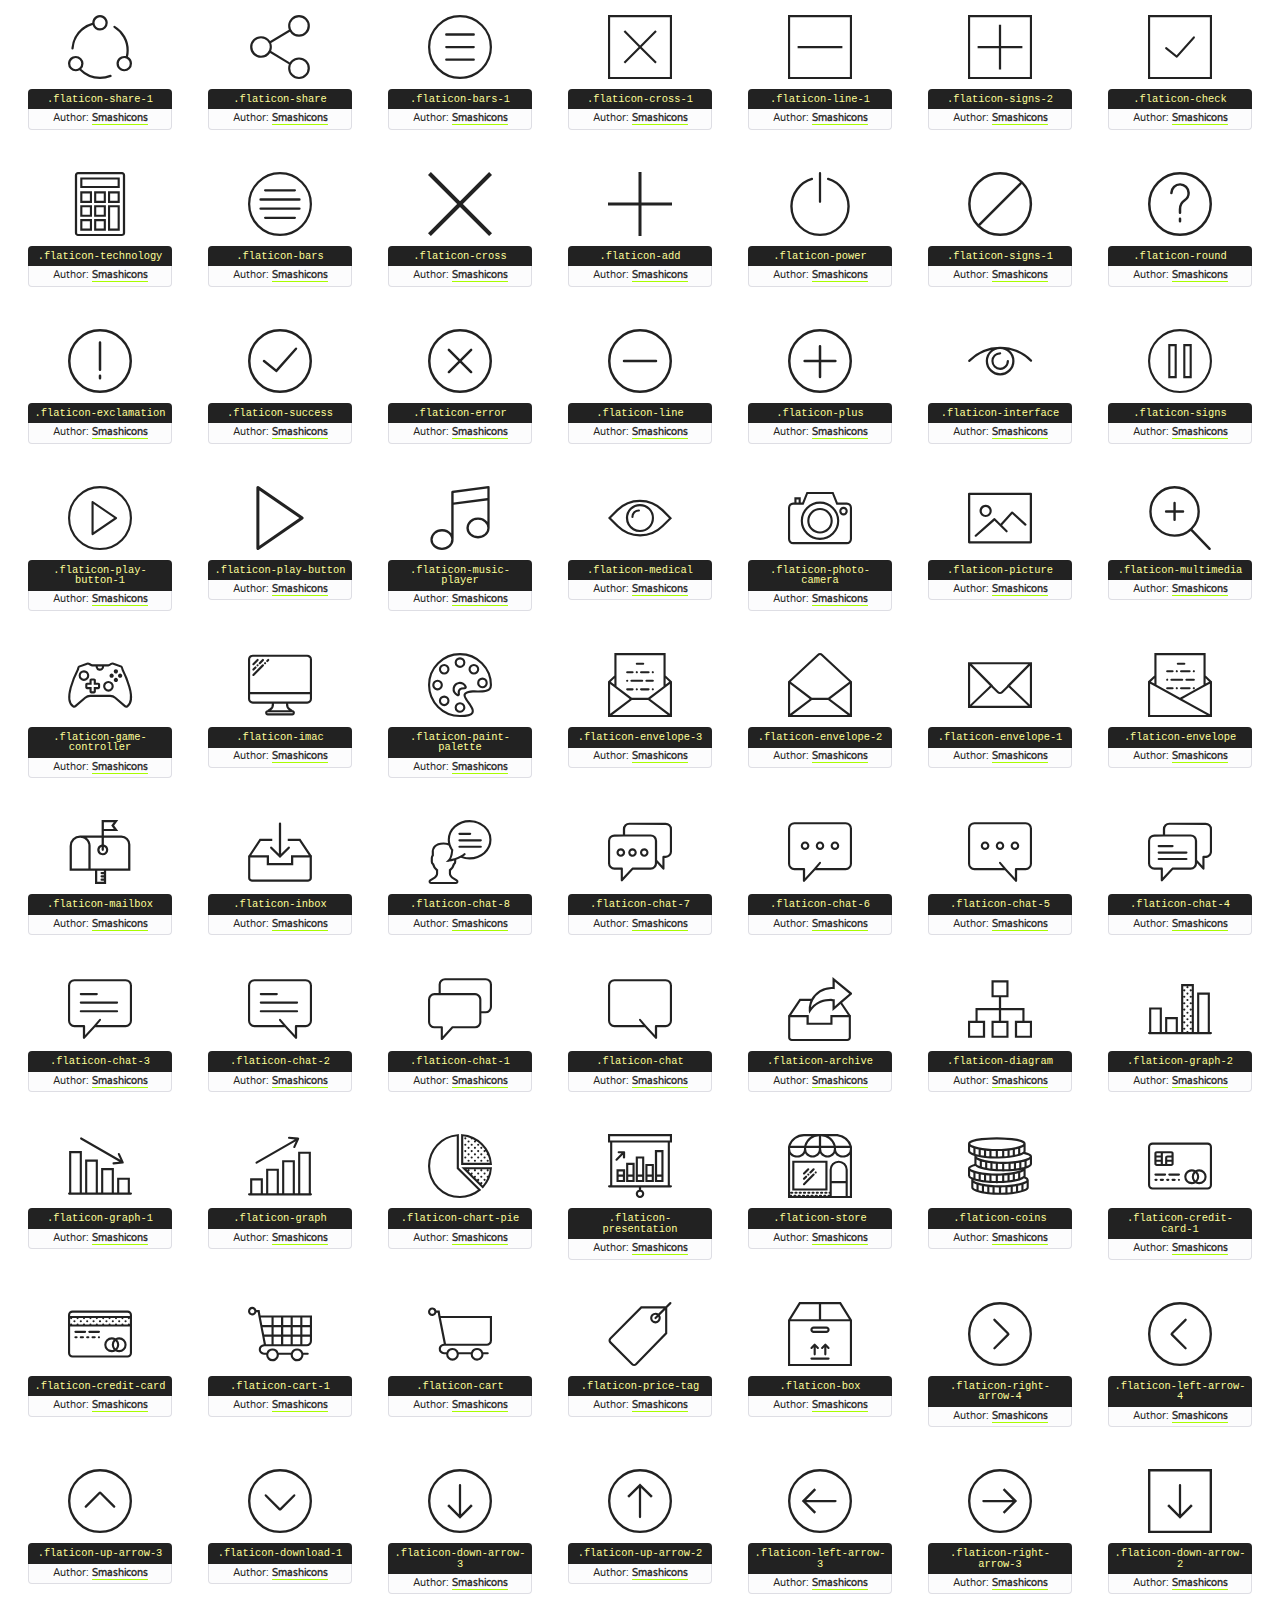
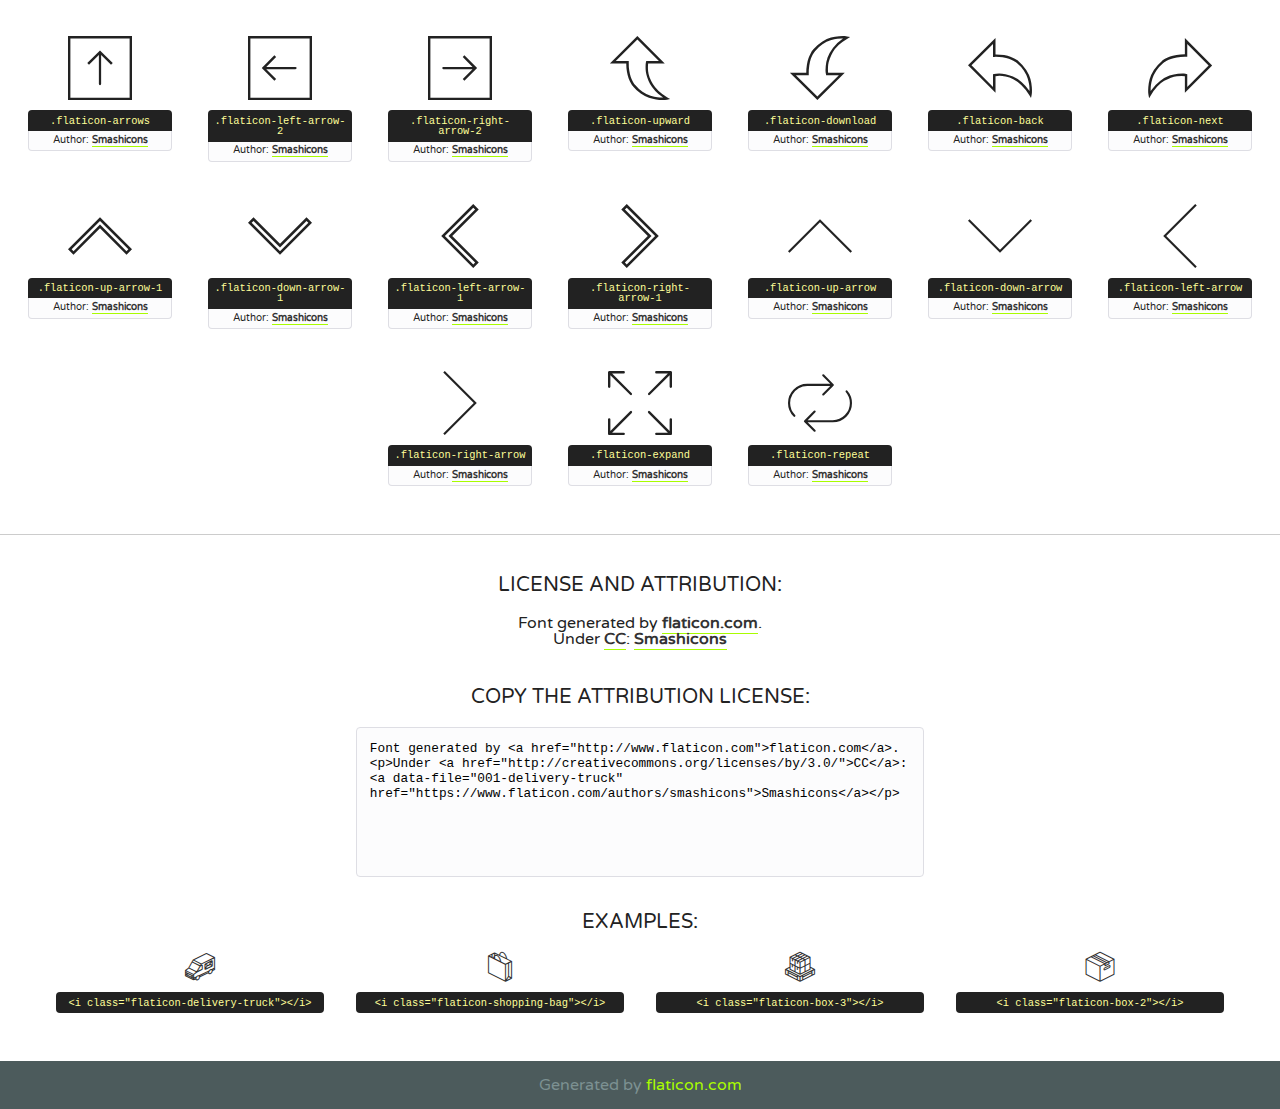
<file: web/assets/fonts/flaticon/flaticon.html>
<!DOCTYPE html>
<!--
  Flaticon icon font: Flaticon
  Creation date: 13/03/2018 03:24
-->
<html lang="en">
<!DOCTYPE html>
<html lang="en">

<head>
    <title>Flaticon WebFont</title>
    <link href="http://fonts.googleapis.com/css?family=Varela+Round" rel="stylesheet" type="text/css" />
    <link rel="stylesheet" type="text/css" href="flaticon.css">
    <meta charset="UTF-8">
    <style>
    html, body, div, span, applet, object, iframe,
    h1, h2, h3, h4, h5, h6, p, blockquote, pre,
    a, abbr, acronym, address, big, cite, code,
    del, dfn, em, img, ins, kbd, q, s, samp,
    small, strike, strong, sub, sup, tt, var,
    b, u, i, center,
    dl, dt, dd, ol, ul, li,
    fieldset, form, label, legend,
    table, caption, tbody, tfoot, thead, tr, th, td,
    article, aside, canvas, details, embed, 
    figure, figcaption, footer, header, hgroup, 
    menu, nav, output, ruby, section, summary,
    time, mark, audio, video {
        margin: 0;
        padding: 0;
        border: 0;
        font-size: 100%;
        font: inherit;
        vertical-align: baseline;
    }
    /* HTML5 display-role reset for older browsers */
    article, aside, details, figcaption, figure, 
    footer, header, hgroup, menu, nav, section {
        display: block;
    }
    body {
        line-height: 1;
    }
    ol, ul {
        list-style: none;
    }
    blockquote, q {
        quotes: none;
    }
    blockquote:before, blockquote:after,
    q:before, q:after {
        content: '';
        content: none;
    }
    table {
        border-collapse: collapse;
        border-spacing: 0;
    }
    body {
        font-family: 'Varela Round', Helvetica, Arial, sans-serif;
        font-size: 16px;
        color: #222;
    }
    a {
        color: #333;
        border-bottom: 1px solid #a9fd00;
        font-weight: bold;
        text-decoration: none;
    }
    * {
        -moz-box-sizing: border-box;
        -webkit-box-sizing: border-box;
        box-sizing: border-box;
        margin: 0;
        padding: 0;
    }
    [class^="flaticon-"]:before, [class*=" flaticon-"]:before, [class^="flaticon-"]:after, [class*=" flaticon-"]:after {
        font-family: Flaticon;
        font-size: 30px;
        font-style: normal;
        margin-left: 20px;
        color: #333;
    }
    .wrapper {
        max-width: 600px;
        margin: auto;
        padding: 0 1em;
    }
    .title {
        font-size: 1.25em;
        text-align: center;
        margin-bottom: 1em;
        text-transform: uppercase;
    }
    header {
        text-align: center;
        background-color: #222;
        color: #fff;
        padding: 1em;
    }
    header .logo {
        width: 210px;
        height: 38px;
        display: inline-block;
        vertical-align: middle;
        margin-right: 1em;
        border: none;
    }
    header strong {
        font-size: 1.95em;
        font-weight: bold;
        vertical-align: middle;
        margin-top: 5px;
        display: inline-block;
    }
    .demo {
        margin: 2em auto;
        line-height: 1.25em;
    }
    .demo ul li {
        margin-bottom: 1em;
    }
    .demo ul li .num {
        color: #222;
        border-radius: 20px;
        display: inline-block;
        width: 26px;
        padding: 3px;
        height: 26px;
        text-align: center;
        margin-right: 0.5em;
        border: 1px solid #222;
    }
    .demo ul li code {
        background-color: #222;
        border-radius: 4px;
        padding: 0.25em 0.5em;
        display: inline-block;
        color: #fff;
        font-family: Consolas,Monaco,Lucida Console,Liberation Mono,DejaVu Sans Mono,Bitstream Vera Sans Mono,Courier New, monospace;
        font-weight: lighter;
        margin-top: 1em;
        font-size: 0.8em;
        word-break: break-all;
    }
    .demo ul li code.big {
        padding: 1em;
        font-size: 0.9em;
    }
    .demo ul li code .red {
        color: #EF3159;
    }
    .demo ul li code .green {
        color: #ACFF65;
    }
    .demo ul li code .yellow {
        color: #FFFF99;
    }
    .demo ul li code .blue {
        color: #99D3FF;
    }
    .demo ul li code .purple {
        color: #A295FF;
    }
    .demo ul li code .dots {
        margin-top: 0.5em;
        display: block;
    }
    #glyphs {
        border-bottom: 1px solid #ccc;
        padding: 2em 0;
        text-align: center;
    }
    .glyph {
        display: inline-block;
        width: 9em;
        margin: 1em;
        text-align: center;
        vertical-align: top;
        background: #FFF;
    }
    .glyph .glyph-icon {
        padding: 10px;
        display: block;
        font-family:"Flaticon";
        font-size: 64px;
        line-height: 1;
    }
    .glyph .glyph-icon:before {
        font-size: 64px;
        color: #222;
        margin-left: 0;
    }
    .class-name {
        font-size: 0.65em;
        background-color: #222;
        color: #fff;
        border-radius: 4px 4px 0 0;
        padding: 0.5em;
        color: #FFFF99;
        font-family: Consolas,Monaco,Lucida Console,Liberation Mono,DejaVu Sans Mono,Bitstream Vera Sans Mono,Courier New, monospace;
    }
    .author-name {
        font-size: 0.6em;
        background-color: #fcfcfd;
        border: 1px solid #DEDEE4;
        border-top: 0;
        border-radius: 0 0 4px 4px;
        padding: 0.5em;
    }
    .class-name:last-child {
        font-size: 10px;
        color:#888;
    }
    .class-name:last-child a {
        font-size: 10px;
        color:#555;
    }
    .class-name:last-child a:hover {
        color:#a9fd00;
    }
    .glyph > input {
        display: block;
        width: 100px;
        margin: 5px auto;
        text-align: center;
        font-size: 12px;
        cursor: text;
    }
    .glyph > input.icon-input {
        font-family:"Flaticon";
        font-size: 16px;
        margin-bottom: 10px;
    }
    .attribution .title {
        margin-top: 2em;
    }
    .attribution textarea {
        background-color: #fcfcfd;
        padding: 1em;
        border: none;
        box-shadow: none;
        border: 1px solid #DEDEE4;
        border-radius: 4px;
        resize: none;
        width: 100%;
        height: 150px;
        font-size: 0.8em;
        font-family: Consolas,Monaco,Lucida Console,Liberation Mono,DejaVu Sans Mono,Bitstream Vera Sans Mono,Courier New, monospace;
        -webkit-appearance: none;
    }
    .iconsuse {
        margin: 2em auto;
        text-align: center;
        max-width: 1200px;
    }
    .iconsuse:after {
        content: '';
        display: table;
        clear: both;
    }
    .iconsuse .image {
        float: left;
        width: 25%;
        padding: 0 1em;
    }
    .iconsuse .image p {
        margin-bottom: 1em;
    }
    .iconsuse .image span {
        display: block;
        font-size: 0.65em;
        background-color: #222;
        color: #fff;
        border-radius: 4px;
        padding: 0.5em;
        color: #FFFF99;
        margin-top: 1em;
        font-family: Consolas,Monaco,Lucida Console,Liberation Mono,DejaVu Sans Mono,Bitstream Vera Sans Mono,Courier New, monospace;
    }
    #footer {
        text-align: center;
        background-color: #4C5B5C;
        color: #7c9192;
        padding: 1em;
    }
    #footer a {
        border: none;
        color: #a9fd00;
        font-weight: normal;
    }
    @media (max-width: 960px) {
        .iconsuse .image {
            width: 50%;
        }
    }
    @media (max-width: 560px) {
        .iconsuse .image {
            width: 100%;
        }
    }
    </style>
</head>

<body class="characters-off">

    <header>
        <a href="http://www.flaticon.com" target="_blank" class="logo">
            <svg version="1.1" xmlns="http://www.w3.org/2000/svg" xmlns:xlink="http://www.w3.org/1999/xlink" xmlns:a="http://ns.adobe.com/AdobeSVGViewerExtensions/3.0/" viewBox="0 0 560.875 102.036" enable-background="new 0 0 560.875 102.036" xml:space="preserve">
                <defs>
                </defs>
                <g>
                    <g class="letters">
                        <path fill="#ffffff" d="M141.596,29.675c0-3.777,2.985-6.767,6.764-6.767h34.438c3.426,0,6.15,2.728,6.15,6.15
                        c0,3.43-2.724,6.149-6.15,6.149h-27.674v13.091h23.719c3.429,0,6.151,2.724,6.151,6.15c0,3.43-2.723,6.149-6.151,6.149h-23.719
                        v17.574c0,3.773-2.986,6.761-6.764,6.761c-3.779,0-6.764-2.989-6.764-6.761V29.675z"></path>
                        <path fill="#ffffff" d="M193.844,29.149c0-3.781,2.985-6.767,6.764-6.767c3.776,0,6.763,2.985,6.763,6.767v42.957h25.039
                        c3.426,0,6.149,2.726,6.149,6.153c0,3.425-2.723,6.15-6.149,6.15h-31.802c-3.779,0-6.764-2.986-6.764-6.768V29.149z"></path>
                        <path fill="#ffffff" d="M241.891,75.71l21.438-48.407c1.492-3.341,4.215-5.357,7.906-5.357h0.792
                        c3.686,0,6.323,2.017,7.815,5.357l21.439,48.407c0.436,0.967,0.701,1.845,0.701,2.723c0,3.602-2.809,6.501-6.414,6.501
                        c-3.161,0-5.269-1.845-6.499-4.655l-4.132-9.661h-27.059l-4.301,10.102c-1.144,2.631-3.426,4.214-6.237,4.214
                        c-3.517,0-6.24-2.81-6.24-6.325C241.1,77.64,241.451,76.677,241.891,75.71z M279.932,58.666l-8.521-20.297l-8.526,20.297H279.932
                        z"></path>
                        <path fill="#ffffff" d="M314.864,35.387H301.86c-3.429,0-6.239-2.813-6.239-6.238c0-3.429,2.811-6.24,6.239-6.24h39.533
                        c3.426,0,6.237,2.811,6.237,6.24c0,3.425-2.811,6.238-6.237,6.238h-13.001v42.785c0,3.773-2.99,6.761-6.764,6.761
                        c-3.779,0-6.764-2.989-6.764-6.761V35.387z"></path>
                        <path fill="#A9FD00" d="M352.615,29.149c0-3.781,2.985-6.767,6.767-6.767c3.774,0,6.761,2.985,6.761,6.767v49.024
                        c0,3.773-2.987,6.761-6.761,6.761c-3.781,0-6.767-2.989-6.767-6.761V29.149z"></path>
                        <path fill="#A9FD00" d="M374.132,53.836v-0.179c0-17.481,13.178-31.801,32.065-31.801c9.22,0,15.459,2.458,20.557,6.238
                        c1.402,1.054,2.637,2.985,2.637,5.357c0,3.692-2.985,6.59-6.681,6.59c-1.845,0-3.071-0.702-4.044-1.319
                        c-3.776-2.813-7.729-4.393-12.562-4.393c-10.364,0-17.831,8.611-17.831,19.154v0.173c0,10.542,7.291,19.329,17.831,19.329
                        c5.715,0,9.492-1.756,13.359-4.834c1.049-0.874,2.458-1.491,4.039-1.491c3.429,0,6.325,2.813,6.325,6.236
                        c0,2.106-1.056,3.78-2.282,4.834c-5.539,4.834-12.036,7.733-21.878,7.733C387.572,85.464,374.132,71.493,374.132,53.836z"></path>
                        <path fill="#A9FD00" d="M433.009,53.836v-0.179c0-17.481,13.79-31.801,32.766-31.801c18.981,0,32.592,14.143,32.592,31.628v0.173
                        c0,17.483-13.785,31.807-32.769,31.807C446.625,85.464,433.009,71.32,433.009,53.836z M484.224,53.836v-0.179
                        c0-10.539-7.725-19.326-18.626-19.326c-10.893,0-18.449,8.611-18.449,19.154v0.173c0,10.542,7.73,19.329,18.626,19.329
                        C476.676,72.986,484.224,64.378,484.224,53.836z"></path>
                        <path fill="#A9FD00" d="M506.233,29.321c0-3.774,2.99-6.763,6.767-6.763h1.401c3.252,0,5.183,1.583,7.029,3.953l26.093,34.265
                        V29.059c0-3.692,2.99-6.677,6.681-6.677c3.683,0,6.671,2.985,6.671,6.677v48.934c0,3.78-2.987,6.765-6.764,6.765h-0.436
                        c-3.257,0-5.188-1.581-7.034-3.953l-27.056-35.492v32.944c0,3.687-2.985,6.676-6.678,6.676c-3.683,0-6.673-2.989-6.673-6.676
                        V29.321z"></path>
                    </g>
                    <g class="insignia">
                        <path fill="#ffffff" d="M48.372,56.137h12.517l11.156-18.537H37.186L25.688,18.539h57.825L94.668,0H9.271
                        C5.925,0,2.842,1.801,1.198,4.716c-1.644,2.907-1.593,6.482,0.134,9.343l50.38,83.501c1.678,2.781,4.689,4.476,7.938,4.476
                        c3.246,0,6.257-1.695,7.935-4.476l2.898-4.804L48.372,56.137z"></path>
                        <g class="i">
                            <path fill="#A9FD00" d="M93.575,18.539h0.031v0.004l21.652,0.004l2.705-4.488c1.727-2.861,1.778-6.436,0.133-9.343
                            C116.454,1.801,113.371,0,110.026,0h-5.294L93.575,18.539z"></path>
                            <polygon fill="#A9FD00" points="88.291,27.356 64.725,66.486 75.519,84.404 109.942,27.356"></polygon>
                        </g>
                    </g>
                </g>
            </svg>
        </a>
        <strong>Font Demo</strong>
    </header>


    <section class="demo wrapper">

        <p class="title">Instructions</p>

        <ul>
            <li>
                <span class="num">1</span>Copy the "Fonts" files and CSS files to your website CSS folder.
            </li>
            <li>
                <span class="num">2</span>Add the CSS link to your website source code on header.
                <code class="big">
                    &lt;<span class="red">head</span>&gt;
                    <br/><span class="dots">...</span>
                    <br/>&lt;<span class="red">link</span> <span class="green">rel</span>=<span class="yellow">"stylesheet"</span> <span class="green">type</span>=<span class="yellow">"text/css"</span> <span class="green">href</span>=<span class="yellow">"your_website_domain/css_root/flaticon.css"</span>&gt;
                    <br/><span class="dots">...</span>
                    <br/>&lt;/<span class="red">head</span>&gt;
                </code>
            </li>

            <li>
                <p>
                    <span class="num">3</span>Use the icon class on <code>"<span class="blue">display</span>:<span class="purple"> inline</span>"</code> elements:
                    <br />
                    Use example: <code>&lt;<span class="red">i</span> <span class="green">class</span>=<span class="yellow">&quot;flaticon-airplane49&quot;</span>&gt;&lt;/<span class="red">i</span>&gt;</code> or <code>&lt;<span class="red">span</span> <span class="green">class</span>=<span class="yellow">&quot;flaticon-airplane49&quot;</span>&gt;&lt;/<span class="red">span</span>&gt;</code>
            </li>
        </ul>

    </section>




   <section id="glyphs">          
    
      
        <div class="glyph"><div class="glyph-icon flaticon-delivery-truck"></div>
            <div class="class-name">.flaticon-delivery-truck</div>
            <div class="author-name">Author: <a data-file="001-delivery-truck" href="https://www.flaticon.com/authors/smashicons">Smashicons</a> </div> 
        </div>        
        
        <div class="glyph"><div class="glyph-icon flaticon-shopping-bag"></div>
            <div class="class-name">.flaticon-shopping-bag</div>
            <div class="author-name">Author: <a data-file="002-shopping-bag" href="https://www.flaticon.com/authors/smashicons">Smashicons</a> </div> 
        </div>        
        
        <div class="glyph"><div class="glyph-icon flaticon-box-3"></div>
            <div class="class-name">.flaticon-box-3</div>
            <div class="author-name">Author: <a data-file="003-box-3" href="https://www.flaticon.com/authors/smashicons">Smashicons</a> </div> 
        </div>        
        
        <div class="glyph"><div class="glyph-icon flaticon-box-2"></div>
            <div class="class-name">.flaticon-box-2</div>
            <div class="author-name">Author: <a data-file="004-box-2" href="https://www.flaticon.com/authors/smashicons">Smashicons</a> </div> 
        </div>        
        
        <div class="glyph"><div class="glyph-icon flaticon-box-1"></div>
            <div class="class-name">.flaticon-box-1</div>
            <div class="author-name">Author: <a data-file="005-box-1" href="https://www.flaticon.com/authors/smashicons">Smashicons</a> </div> 
        </div>        
        
        <div class="glyph"><div class="glyph-icon flaticon-laptop"></div>
            <div class="class-name">.flaticon-laptop</div>
            <div class="author-name">Author: <a data-file="006-laptop" href="https://www.flaticon.com/authors/smashicons">Smashicons</a> </div> 
        </div>        
        
        <div class="glyph"><div class="glyph-icon flaticon-coffee-cup"></div>
            <div class="class-name">.flaticon-coffee-cup</div>
            <div class="author-name">Author: <a data-file="007-coffee-cup" href="https://www.flaticon.com/authors/smashicons">Smashicons</a> </div> 
        </div>        
        
        <div class="glyph"><div class="glyph-icon flaticon-user-6"></div>
            <div class="class-name">.flaticon-user-6</div>
            <div class="author-name">Author: <a data-file="008-user-6" href="https://www.flaticon.com/authors/smashicons">Smashicons</a> </div> 
        </div>        
        
        <div class="glyph"><div class="glyph-icon flaticon-user-5"></div>
            <div class="class-name">.flaticon-user-5</div>
            <div class="author-name">Author: <a data-file="009-user-5" href="https://www.flaticon.com/authors/smashicons">Smashicons</a> </div> 
        </div>        
        
        <div class="glyph"><div class="glyph-icon flaticon-remove-user-1"></div>
            <div class="class-name">.flaticon-remove-user-1</div>
            <div class="author-name">Author: <a data-file="010-remove-user-1" href="https://www.flaticon.com/authors/smashicons">Smashicons</a> </div> 
        </div>        
        
        <div class="glyph"><div class="glyph-icon flaticon-customer-support"></div>
            <div class="class-name">.flaticon-customer-support</div>
            <div class="author-name">Author: <a data-file="011-customer-support" href="https://www.flaticon.com/authors/smashicons">Smashicons</a> </div> 
        </div>        
        
        <div class="glyph"><div class="glyph-icon flaticon-user-4"></div>
            <div class="class-name">.flaticon-user-4</div>
            <div class="author-name">Author: <a data-file="012-user-4" href="https://www.flaticon.com/authors/smashicons">Smashicons</a> </div> 
        </div>        
        
        <div class="glyph"><div class="glyph-icon flaticon-user-3"></div>
            <div class="class-name">.flaticon-user-3</div>
            <div class="author-name">Author: <a data-file="013-user-3" href="https://www.flaticon.com/authors/smashicons">Smashicons</a> </div> 
        </div>        
        
        <div class="glyph"><div class="glyph-icon flaticon-user-2"></div>
            <div class="class-name">.flaticon-user-2</div>
            <div class="author-name">Author: <a data-file="014-user-2" href="https://www.flaticon.com/authors/smashicons">Smashicons</a> </div> 
        </div>        
        
        <div class="glyph"><div class="glyph-icon flaticon-remove-user"></div>
            <div class="class-name">.flaticon-remove-user</div>
            <div class="author-name">Author: <a data-file="015-remove-user" href="https://www.flaticon.com/authors/smashicons">Smashicons</a> </div> 
        </div>        
        
        <div class="glyph"><div class="glyph-icon flaticon-add-user"></div>
            <div class="class-name">.flaticon-add-user</div>
            <div class="author-name">Author: <a data-file="016-add-user" href="https://www.flaticon.com/authors/smashicons">Smashicons</a> </div> 
        </div>        
        
        <div class="glyph"><div class="glyph-icon flaticon-tea-cup"></div>
            <div class="class-name">.flaticon-tea-cup</div>
            <div class="author-name">Author: <a data-file="017-tea-cup" href="https://www.flaticon.com/authors/smashicons">Smashicons</a> </div> 
        </div>        
        
        <div class="glyph"><div class="glyph-icon flaticon-pen"></div>
            <div class="class-name">.flaticon-pen</div>
            <div class="author-name">Author: <a data-file="018-pen" href="https://www.flaticon.com/authors/smashicons">Smashicons</a> </div> 
        </div>        
        
        <div class="glyph"><div class="glyph-icon flaticon-desk"></div>
            <div class="class-name">.flaticon-desk</div>
            <div class="author-name">Author: <a data-file="019-desk" href="https://www.flaticon.com/authors/smashicons">Smashicons</a> </div> 
        </div>        
        
        <div class="glyph"><div class="glyph-icon flaticon-ruler"></div>
            <div class="class-name">.flaticon-ruler</div>
            <div class="author-name">Author: <a data-file="020-ruler" href="https://www.flaticon.com/authors/smashicons">Smashicons</a> </div> 
        </div>        
        
        <div class="glyph"><div class="glyph-icon flaticon-pencil"></div>
            <div class="class-name">.flaticon-pencil</div>
            <div class="author-name">Author: <a data-file="021-pencil" href="https://www.flaticon.com/authors/smashicons">Smashicons</a> </div> 
        </div>        
        
        <div class="glyph"><div class="glyph-icon flaticon-analytics"></div>
            <div class="class-name">.flaticon-analytics</div>
            <div class="author-name">Author: <a data-file="022-analytics" href="https://www.flaticon.com/authors/smashicons">Smashicons</a> </div> 
        </div>        
        
        <div class="glyph"><div class="glyph-icon flaticon-google-plus"></div>
            <div class="class-name">.flaticon-google-plus</div>
            <div class="author-name">Author: <a data-file="023-google-plus" href="https://www.flaticon.com/authors/smashicons">Smashicons</a> </div> 
        </div>        
        
        <div class="glyph"><div class="glyph-icon flaticon-dribbble"></div>
            <div class="class-name">.flaticon-dribbble</div>
            <div class="author-name">Author: <a data-file="024-dribbble" href="https://www.flaticon.com/authors/smashicons">Smashicons</a> </div> 
        </div>        
        
        <div class="glyph"><div class="glyph-icon flaticon-whatsapp"></div>
            <div class="class-name">.flaticon-whatsapp</div>
            <div class="author-name">Author: <a data-file="025-whatsapp" href="https://www.flaticon.com/authors/smashicons">Smashicons</a> </div> 
        </div>        
        
        <div class="glyph"><div class="glyph-icon flaticon-twitter"></div>
            <div class="class-name">.flaticon-twitter</div>
            <div class="author-name">Author: <a data-file="026-twitter" href="https://www.flaticon.com/authors/smashicons">Smashicons</a> </div> 
        </div>        
        
        <div class="glyph"><div class="glyph-icon flaticon-behance"></div>
            <div class="class-name">.flaticon-behance</div>
            <div class="author-name">Author: <a data-file="027-behance" href="https://www.flaticon.com/authors/smashicons">Smashicons</a> </div> 
        </div>        
        
        <div class="glyph"><div class="glyph-icon flaticon-instagram"></div>
            <div class="class-name">.flaticon-instagram</div>
            <div class="author-name">Author: <a data-file="028-instagram" href="https://www.flaticon.com/authors/smashicons">Smashicons</a> </div> 
        </div>        
        
        <div class="glyph"><div class="glyph-icon flaticon-android"></div>
            <div class="class-name">.flaticon-android</div>
            <div class="author-name">Author: <a data-file="029-android" href="https://www.flaticon.com/authors/smashicons">Smashicons</a> </div> 
        </div>        
        
        <div class="glyph"><div class="glyph-icon flaticon-apple"></div>
            <div class="class-name">.flaticon-apple</div>
            <div class="author-name">Author: <a data-file="030-apple" href="https://www.flaticon.com/authors/smashicons">Smashicons</a> </div> 
        </div>        
        
        <div class="glyph"><div class="glyph-icon flaticon-windows"></div>
            <div class="class-name">.flaticon-windows</div>
            <div class="author-name">Author: <a data-file="031-windows" href="https://www.flaticon.com/authors/smashicons">Smashicons</a> </div> 
        </div>        
        
        <div class="glyph"><div class="glyph-icon flaticon-pinterest"></div>
            <div class="class-name">.flaticon-pinterest</div>
            <div class="author-name">Author: <a data-file="032-pinterest" href="https://www.flaticon.com/authors/smashicons">Smashicons</a> </div> 
        </div>        
        
        <div class="glyph"><div class="glyph-icon flaticon-youtube"></div>
            <div class="class-name">.flaticon-youtube</div>
            <div class="author-name">Author: <a data-file="033-youtube" href="https://www.flaticon.com/authors/smashicons">Smashicons</a> </div> 
        </div>        
        
        <div class="glyph"><div class="glyph-icon flaticon-paypal"></div>
            <div class="class-name">.flaticon-paypal</div>
            <div class="author-name">Author: <a data-file="034-paypal" href="https://www.flaticon.com/authors/smashicons">Smashicons</a> </div> 
        </div>        
        
        <div class="glyph"><div class="glyph-icon flaticon-linkedin"></div>
            <div class="class-name">.flaticon-linkedin</div>
            <div class="author-name">Author: <a data-file="035-linkedin" href="https://www.flaticon.com/authors/smashicons">Smashicons</a> </div> 
        </div>        
        
        <div class="glyph"><div class="glyph-icon flaticon-facebook"></div>
            <div class="class-name">.flaticon-facebook</div>
            <div class="author-name">Author: <a data-file="036-facebook" href="https://www.flaticon.com/authors/smashicons">Smashicons</a> </div> 
        </div>        
        
        <div class="glyph"><div class="glyph-icon flaticon-lock-1"></div>
            <div class="class-name">.flaticon-lock-1</div>
            <div class="author-name">Author: <a data-file="037-lock-1" href="https://www.flaticon.com/authors/smashicons">Smashicons</a> </div> 
        </div>        
        
        <div class="glyph"><div class="glyph-icon flaticon-lock"></div>
            <div class="class-name">.flaticon-lock</div>
            <div class="author-name">Author: <a data-file="038-lock" href="https://www.flaticon.com/authors/smashicons">Smashicons</a> </div> 
        </div>        
        
        <div class="glyph"><div class="glyph-icon flaticon-profile-1"></div>
            <div class="class-name">.flaticon-profile-1</div>
            <div class="author-name">Author: <a data-file="039-profile-1" href="https://www.flaticon.com/authors/smashicons">Smashicons</a> </div> 
        </div>        
        
        <div class="glyph"><div class="glyph-icon flaticon-profile"></div>
            <div class="class-name">.flaticon-profile</div>
            <div class="author-name">Author: <a data-file="040-profile" href="https://www.flaticon.com/authors/smashicons">Smashicons</a> </div> 
        </div>        
        
        <div class="glyph"><div class="glyph-icon flaticon-user-1"></div>
            <div class="class-name">.flaticon-user-1</div>
            <div class="author-name">Author: <a data-file="041-user-1" href="https://www.flaticon.com/authors/smashicons">Smashicons</a> </div> 
        </div>        
        
        <div class="glyph"><div class="glyph-icon flaticon-user"></div>
            <div class="class-name">.flaticon-user</div>
            <div class="author-name">Author: <a data-file="042-user" href="https://www.flaticon.com/authors/smashicons">Smashicons</a> </div> 
        </div>        
        
        <div class="glyph"><div class="glyph-icon flaticon-users"></div>
            <div class="class-name">.flaticon-users</div>
            <div class="author-name">Author: <a data-file="043-users" href="https://www.flaticon.com/authors/smashicons">Smashicons</a> </div> 
        </div>        
        
        <div class="glyph"><div class="glyph-icon flaticon-message"></div>
            <div class="class-name">.flaticon-message</div>
            <div class="author-name">Author: <a data-file="044-message" href="https://www.flaticon.com/authors/smashicons">Smashicons</a> </div> 
        </div>        
        
        <div class="glyph"><div class="glyph-icon flaticon-placeholder-1"></div>
            <div class="class-name">.flaticon-placeholder-1</div>
            <div class="author-name">Author: <a data-file="045-placeholder-1" href="https://www.flaticon.com/authors/smashicons">Smashicons</a> </div> 
        </div>        
        
        <div class="glyph"><div class="glyph-icon flaticon-location"></div>
            <div class="class-name">.flaticon-location</div>
            <div class="author-name">Author: <a data-file="046-location" href="https://www.flaticon.com/authors/smashicons">Smashicons</a> </div> 
        </div>        
        
        <div class="glyph"><div class="glyph-icon flaticon-arrows-2"></div>
            <div class="class-name">.flaticon-arrows-2</div>
            <div class="author-name">Author: <a data-file="047-arrows-2" href="https://www.flaticon.com/authors/smashicons">Smashicons</a> </div> 
        </div>        
        
        <div class="glyph"><div class="glyph-icon flaticon-technology-2"></div>
            <div class="class-name">.flaticon-technology-2</div>
            <div class="author-name">Author: <a data-file="048-technology-2" href="https://www.flaticon.com/authors/smashicons">Smashicons</a> </div> 
        </div>        
        
        <div class="glyph"><div class="glyph-icon flaticon-multimedia-2"></div>
            <div class="class-name">.flaticon-multimedia-2</div>
            <div class="author-name">Author: <a data-file="049-multimedia-2" href="https://www.flaticon.com/authors/smashicons">Smashicons</a> </div> 
        </div>        
        
        <div class="glyph"><div class="glyph-icon flaticon-multimedia-1"></div>
            <div class="class-name">.flaticon-multimedia-1</div>
            <div class="author-name">Author: <a data-file="050-multimedia-1" href="https://www.flaticon.com/authors/smashicons">Smashicons</a> </div> 
        </div>        
        
        <div class="glyph"><div class="glyph-icon flaticon-close"></div>
            <div class="class-name">.flaticon-close</div>
            <div class="author-name">Author: <a data-file="051-close" href="https://www.flaticon.com/authors/smashicons">Smashicons</a> </div> 
        </div>        
        
        <div class="glyph"><div class="glyph-icon flaticon-home"></div>
            <div class="class-name">.flaticon-home</div>
            <div class="author-name">Author: <a data-file="052-home" href="https://www.flaticon.com/authors/smashicons">Smashicons</a> </div> 
        </div>        
        
        <div class="glyph"><div class="glyph-icon flaticon-circle"></div>
            <div class="class-name">.flaticon-circle</div>
            <div class="author-name">Author: <a data-file="053-circle" href="https://www.flaticon.com/authors/smashicons">Smashicons</a> </div> 
        </div>        
        
        <div class="glyph"><div class="glyph-icon flaticon-arrow"></div>
            <div class="class-name">.flaticon-arrow</div>
            <div class="author-name">Author: <a data-file="054-arrow" href="https://www.flaticon.com/authors/smashicons">Smashicons</a> </div> 
        </div>        
        
        <div class="glyph"><div class="glyph-icon flaticon-mark-1"></div>
            <div class="class-name">.flaticon-mark-1</div>
            <div class="author-name">Author: <a data-file="055-mark-1" href="https://www.flaticon.com/authors/smashicons">Smashicons</a> </div> 
        </div>        
        
        <div class="glyph"><div class="glyph-icon flaticon-mark"></div>
            <div class="class-name">.flaticon-mark</div>
            <div class="author-name">Author: <a data-file="056-mark" href="https://www.flaticon.com/authors/smashicons">Smashicons</a> </div> 
        </div>        
        
        <div class="glyph"><div class="glyph-icon flaticon-shapes-1"></div>
            <div class="class-name">.flaticon-shapes-1</div>
            <div class="author-name">Author: <a data-file="057-shapes-1" href="https://www.flaticon.com/authors/smashicons">Smashicons</a> </div> 
        </div>        
        
        <div class="glyph"><div class="glyph-icon flaticon-search-2"></div>
            <div class="class-name">.flaticon-search-2</div>
            <div class="author-name">Author: <a data-file="058-search-2" href="https://www.flaticon.com/authors/smashicons">Smashicons</a> </div> 
        </div>        
        
        <div class="glyph"><div class="glyph-icon flaticon-interface-7"></div>
            <div class="class-name">.flaticon-interface-7</div>
            <div class="author-name">Author: <a data-file="059-interface-7" href="https://www.flaticon.com/authors/smashicons">Smashicons</a> </div> 
        </div>        
        
        <div class="glyph"><div class="glyph-icon flaticon-suitcase"></div>
            <div class="class-name">.flaticon-suitcase</div>
            <div class="author-name">Author: <a data-file="060-suitcase" href="https://www.flaticon.com/authors/smashicons">Smashicons</a> </div> 
        </div>        
        
        <div class="glyph"><div class="glyph-icon flaticon-chain-1"></div>
            <div class="class-name">.flaticon-chain-1</div>
            <div class="author-name">Author: <a data-file="061-chain-1" href="https://www.flaticon.com/authors/smashicons">Smashicons</a> </div> 
        </div>        
        
        <div class="glyph"><div class="glyph-icon flaticon-chain"></div>
            <div class="class-name">.flaticon-chain</div>
            <div class="author-name">Author: <a data-file="062-chain" href="https://www.flaticon.com/authors/smashicons">Smashicons</a> </div> 
        </div>        
        
        <div class="glyph"><div class="glyph-icon flaticon-agenda-1"></div>
            <div class="class-name">.flaticon-agenda-1</div>
            <div class="author-name">Author: <a data-file="063-agenda-1" href="https://www.flaticon.com/authors/smashicons">Smashicons</a> </div> 
        </div>        
        
        <div class="glyph"><div class="glyph-icon flaticon-interface-6"></div>
            <div class="class-name">.flaticon-interface-6</div>
            <div class="author-name">Author: <a data-file="064-interface-6" href="https://www.flaticon.com/authors/smashicons">Smashicons</a> </div> 
        </div>        
        
        <div class="glyph"><div class="glyph-icon flaticon-calendar"></div>
            <div class="class-name">.flaticon-calendar</div>
            <div class="author-name">Author: <a data-file="065-calendar" href="https://www.flaticon.com/authors/smashicons">Smashicons</a> </div> 
        </div>        
        
        <div class="glyph"><div class="glyph-icon flaticon-list"></div>
            <div class="class-name">.flaticon-list</div>
            <div class="author-name">Author: <a data-file="066-list" href="https://www.flaticon.com/authors/smashicons">Smashicons</a> </div> 
        </div>        
        
        <div class="glyph"><div class="glyph-icon flaticon-file-1"></div>
            <div class="class-name">.flaticon-file-1</div>
            <div class="author-name">Author: <a data-file="067-file-1" href="https://www.flaticon.com/authors/smashicons">Smashicons</a> </div> 
        </div>        
        
        <div class="glyph"><div class="glyph-icon flaticon-file"></div>
            <div class="class-name">.flaticon-file</div>
            <div class="author-name">Author: <a data-file="068-file" href="https://www.flaticon.com/authors/smashicons">Smashicons</a> </div> 
        </div>        
        
        <div class="glyph"><div class="glyph-icon flaticon-interface-5"></div>
            <div class="class-name">.flaticon-interface-5</div>
            <div class="author-name">Author: <a data-file="069-interface-5" href="https://www.flaticon.com/authors/smashicons">Smashicons</a> </div> 
        </div>        
        
        <div class="glyph"><div class="glyph-icon flaticon-folder"></div>
            <div class="class-name">.flaticon-folder</div>
            <div class="author-name">Author: <a data-file="070-folder" href="https://www.flaticon.com/authors/smashicons">Smashicons</a> </div> 
        </div>        
        
        <div class="glyph"><div class="glyph-icon flaticon-stopwatch"></div>
            <div class="class-name">.flaticon-stopwatch</div>
            <div class="author-name">Author: <a data-file="071-stopwatch" href="https://www.flaticon.com/authors/smashicons">Smashicons</a> </div> 
        </div>        
        
        <div class="glyph"><div class="glyph-icon flaticon-time"></div>
            <div class="class-name">.flaticon-time</div>
            <div class="author-name">Author: <a data-file="072-time" href="https://www.flaticon.com/authors/smashicons">Smashicons</a> </div> 
        </div>        
        
        <div class="glyph"><div class="glyph-icon flaticon-clock-1"></div>
            <div class="class-name">.flaticon-clock-1</div>
            <div class="author-name">Author: <a data-file="073-clock-1" href="https://www.flaticon.com/authors/smashicons">Smashicons</a> </div> 
        </div>        
        
        <div class="glyph"><div class="glyph-icon flaticon-search-1"></div>
            <div class="class-name">.flaticon-search-1</div>
            <div class="author-name">Author: <a data-file="074-search-1" href="https://www.flaticon.com/authors/smashicons">Smashicons</a> </div> 
        </div>        
        
        <div class="glyph"><div class="glyph-icon flaticon-music-1"></div>
            <div class="class-name">.flaticon-music-1</div>
            <div class="author-name">Author: <a data-file="075-music-1" href="https://www.flaticon.com/authors/smashicons">Smashicons</a> </div> 
        </div>        
        
        <div class="glyph"><div class="glyph-icon flaticon-music"></div>
            <div class="class-name">.flaticon-music</div>
            <div class="author-name">Author: <a data-file="076-music" href="https://www.flaticon.com/authors/smashicons">Smashicons</a> </div> 
        </div>        
        
        <div class="glyph"><div class="glyph-icon flaticon-present"></div>
            <div class="class-name">.flaticon-present</div>
            <div class="author-name">Author: <a data-file="077-present" href="https://www.flaticon.com/authors/smashicons">Smashicons</a> </div> 
        </div>        
        
        <div class="glyph"><div class="glyph-icon flaticon-layers-1"></div>
            <div class="class-name">.flaticon-layers-1</div>
            <div class="author-name">Author: <a data-file="078-layers-1" href="https://www.flaticon.com/authors/smashicons">Smashicons</a> </div> 
        </div>        
        
        <div class="glyph"><div class="glyph-icon flaticon-settings"></div>
            <div class="class-name">.flaticon-settings</div>
            <div class="author-name">Author: <a data-file="079-settings" href="https://www.flaticon.com/authors/smashicons">Smashicons</a> </div> 
        </div>        
        
        <div class="glyph"><div class="glyph-icon flaticon-attachment"></div>
            <div class="class-name">.flaticon-attachment</div>
            <div class="author-name">Author: <a data-file="080-attachment" href="https://www.flaticon.com/authors/smashicons">Smashicons</a> </div> 
        </div>        
        
        <div class="glyph"><div class="glyph-icon flaticon-gestures"></div>
            <div class="class-name">.flaticon-gestures</div>
            <div class="author-name">Author: <a data-file="081-gestures" href="https://www.flaticon.com/authors/smashicons">Smashicons</a> </div> 
        </div>        
        
        <div class="glyph"><div class="glyph-icon flaticon-tool"></div>
            <div class="class-name">.flaticon-tool</div>
            <div class="author-name">Author: <a data-file="082-tool" href="https://www.flaticon.com/authors/smashicons">Smashicons</a> </div> 
        </div>        
        
        <div class="glyph"><div class="glyph-icon flaticon-interface-4"></div>
            <div class="class-name">.flaticon-interface-4</div>
            <div class="author-name">Author: <a data-file="083-interface-4" href="https://www.flaticon.com/authors/smashicons">Smashicons</a> </div> 
        </div>        
        
        <div class="glyph"><div class="glyph-icon flaticon-interface-3"></div>
            <div class="class-name">.flaticon-interface-3</div>
            <div class="author-name">Author: <a data-file="084-interface-3" href="https://www.flaticon.com/authors/smashicons">Smashicons</a> </div> 
        </div>        
        
        <div class="glyph"><div class="glyph-icon flaticon-agenda"></div>
            <div class="class-name">.flaticon-agenda</div>
            <div class="author-name">Author: <a data-file="085-agenda" href="https://www.flaticon.com/authors/smashicons">Smashicons</a> </div> 
        </div>        
        
        <div class="glyph"><div class="glyph-icon flaticon-shapes"></div>
            <div class="class-name">.flaticon-shapes</div>
            <div class="author-name">Author: <a data-file="086-shapes" href="https://www.flaticon.com/authors/smashicons">Smashicons</a> </div> 
        </div>        
        
        <div class="glyph"><div class="glyph-icon flaticon-symbol-1"></div>
            <div class="class-name">.flaticon-symbol-1</div>
            <div class="author-name">Author: <a data-file="087-symbol-1" href="https://www.flaticon.com/authors/smashicons">Smashicons</a> </div> 
        </div>        
        
        <div class="glyph"><div class="glyph-icon flaticon-symbol"></div>
            <div class="class-name">.flaticon-symbol</div>
            <div class="author-name">Author: <a data-file="088-symbol" href="https://www.flaticon.com/authors/smashicons">Smashicons</a> </div> 
        </div>        
        
        <div class="glyph"><div class="glyph-icon flaticon-interface-2"></div>
            <div class="class-name">.flaticon-interface-2</div>
            <div class="author-name">Author: <a data-file="089-interface-2" href="https://www.flaticon.com/authors/smashicons">Smashicons</a> </div> 
        </div>        
        
        <div class="glyph"><div class="glyph-icon flaticon-layers"></div>
            <div class="class-name">.flaticon-layers</div>
            <div class="author-name">Author: <a data-file="090-layers" href="https://www.flaticon.com/authors/smashicons">Smashicons</a> </div> 
        </div>        
        
        <div class="glyph"><div class="glyph-icon flaticon-clock"></div>
            <div class="class-name">.flaticon-clock</div>
            <div class="author-name">Author: <a data-file="091-clock" href="https://www.flaticon.com/authors/smashicons">Smashicons</a> </div> 
        </div>        
        
        <div class="glyph"><div class="glyph-icon flaticon-web-1"></div>
            <div class="class-name">.flaticon-web-1</div>
            <div class="author-name">Author: <a data-file="092-web-1" href="https://www.flaticon.com/authors/smashicons">Smashicons</a> </div> 
        </div>        
        
        <div class="glyph"><div class="glyph-icon flaticon-internet"></div>
            <div class="class-name">.flaticon-internet</div>
            <div class="author-name">Author: <a data-file="093-internet" href="https://www.flaticon.com/authors/smashicons">Smashicons</a> </div> 
        </div>        
        
        <div class="glyph"><div class="glyph-icon flaticon-placeholder"></div>
            <div class="class-name">.flaticon-placeholder</div>
            <div class="author-name">Author: <a data-file="094-placeholder" href="https://www.flaticon.com/authors/smashicons">Smashicons</a> </div> 
        </div>        
        
        <div class="glyph"><div class="glyph-icon flaticon-signs-3"></div>
            <div class="class-name">.flaticon-signs-3</div>
            <div class="author-name">Author: <a data-file="095-signs-3" href="https://www.flaticon.com/authors/smashicons">Smashicons</a> </div> 
        </div>        
        
        <div class="glyph"><div class="glyph-icon flaticon-star-1"></div>
            <div class="class-name">.flaticon-star-1</div>
            <div class="author-name">Author: <a data-file="096-star-1" href="https://www.flaticon.com/authors/smashicons">Smashicons</a> </div> 
        </div>        
        
        <div class="glyph"><div class="glyph-icon flaticon-web"></div>
            <div class="class-name">.flaticon-web</div>
            <div class="author-name">Author: <a data-file="097-web" href="https://www.flaticon.com/authors/smashicons">Smashicons</a> </div> 
        </div>        
        
        <div class="glyph"><div class="glyph-icon flaticon-star"></div>
            <div class="class-name">.flaticon-star</div>
            <div class="author-name">Author: <a data-file="098-star" href="https://www.flaticon.com/authors/smashicons">Smashicons</a> </div> 
        </div>        
        
        <div class="glyph"><div class="glyph-icon flaticon-like-1"></div>
            <div class="class-name">.flaticon-like-1</div>
            <div class="author-name">Author: <a data-file="099-like-1" href="https://www.flaticon.com/authors/smashicons">Smashicons</a> </div> 
        </div>        
        
        <div class="glyph"><div class="glyph-icon flaticon-like"></div>
            <div class="class-name">.flaticon-like</div>
            <div class="author-name">Author: <a data-file="100-like" href="https://www.flaticon.com/authors/smashicons">Smashicons</a> </div> 
        </div>        
        
        <div class="glyph"><div class="glyph-icon flaticon-cloud"></div>
            <div class="class-name">.flaticon-cloud</div>
            <div class="author-name">Author: <a data-file="101-cloud" href="https://www.flaticon.com/authors/smashicons">Smashicons</a> </div> 
        </div>        
        
        <div class="glyph"><div class="glyph-icon flaticon-database"></div>
            <div class="class-name">.flaticon-database</div>
            <div class="author-name">Author: <a data-file="102-database" href="https://www.flaticon.com/authors/smashicons">Smashicons</a> </div> 
        </div>        
        
        <div class="glyph"><div class="glyph-icon flaticon-technology-1"></div>
            <div class="class-name">.flaticon-technology-1</div>
            <div class="author-name">Author: <a data-file="103-technology-1" href="https://www.flaticon.com/authors/smashicons">Smashicons</a> </div> 
        </div>        
        
        <div class="glyph"><div class="glyph-icon flaticon-idea"></div>
            <div class="class-name">.flaticon-idea</div>
            <div class="author-name">Author: <a data-file="104-idea" href="https://www.flaticon.com/authors/smashicons">Smashicons</a> </div> 
        </div>        
        
        <div class="glyph"><div class="glyph-icon flaticon-search"></div>
            <div class="class-name">.flaticon-search</div>
            <div class="author-name">Author: <a data-file="105-search" href="https://www.flaticon.com/authors/smashicons">Smashicons</a> </div> 
        </div>        
        
        <div class="glyph"><div class="glyph-icon flaticon-wifi"></div>
            <div class="class-name">.flaticon-wifi</div>
            <div class="author-name">Author: <a data-file="106-wifi" href="https://www.flaticon.com/authors/smashicons">Smashicons</a> </div> 
        </div>        
        
        <div class="glyph"><div class="glyph-icon flaticon-hands-1"></div>
            <div class="class-name">.flaticon-hands-1</div>
            <div class="author-name">Author: <a data-file="107-hands-1" href="https://www.flaticon.com/authors/smashicons">Smashicons</a> </div> 
        </div>        
        
        <div class="glyph"><div class="glyph-icon flaticon-hands"></div>
            <div class="class-name">.flaticon-hands</div>
            <div class="author-name">Author: <a data-file="108-hands" href="https://www.flaticon.com/authors/smashicons">Smashicons</a> </div> 
        </div>        
        
        <div class="glyph"><div class="glyph-icon flaticon-bars-2"></div>
            <div class="class-name">.flaticon-bars-2</div>
            <div class="author-name">Author: <a data-file="109-bars-2" href="https://www.flaticon.com/authors/smashicons">Smashicons</a> </div> 
        </div>        
        
        <div class="glyph"><div class="glyph-icon flaticon-arrows-1"></div>
            <div class="class-name">.flaticon-arrows-1</div>
            <div class="author-name">Author: <a data-file="110-arrows-1" href="https://www.flaticon.com/authors/smashicons">Smashicons</a> </div> 
        </div>        
        
        <div class="glyph"><div class="glyph-icon flaticon-interface-1"></div>
            <div class="class-name">.flaticon-interface-1</div>
            <div class="author-name">Author: <a data-file="111-interface-1" href="https://www.flaticon.com/authors/smashicons">Smashicons</a> </div> 
        </div>        
        
        <div class="glyph"><div class="glyph-icon flaticon-network"></div>
            <div class="class-name">.flaticon-network</div>
            <div class="author-name">Author: <a data-file="112-network" href="https://www.flaticon.com/authors/smashicons">Smashicons</a> </div> 
        </div>        
        
        <div class="glyph"><div class="glyph-icon flaticon-share-1"></div>
            <div class="class-name">.flaticon-share-1</div>
            <div class="author-name">Author: <a data-file="113-share-1" href="https://www.flaticon.com/authors/smashicons">Smashicons</a> </div> 
        </div>        
        
        <div class="glyph"><div class="glyph-icon flaticon-share"></div>
            <div class="class-name">.flaticon-share</div>
            <div class="author-name">Author: <a data-file="114-share" href="https://www.flaticon.com/authors/smashicons">Smashicons</a> </div> 
        </div>        
        
        <div class="glyph"><div class="glyph-icon flaticon-bars-1"></div>
            <div class="class-name">.flaticon-bars-1</div>
            <div class="author-name">Author: <a data-file="115-bars-1" href="https://www.flaticon.com/authors/smashicons">Smashicons</a> </div> 
        </div>        
        
        <div class="glyph"><div class="glyph-icon flaticon-cross-1"></div>
            <div class="class-name">.flaticon-cross-1</div>
            <div class="author-name">Author: <a data-file="116-cross-1" href="https://www.flaticon.com/authors/smashicons">Smashicons</a> </div> 
        </div>        
        
        <div class="glyph"><div class="glyph-icon flaticon-line-1"></div>
            <div class="class-name">.flaticon-line-1</div>
            <div class="author-name">Author: <a data-file="117-line-1" href="https://www.flaticon.com/authors/smashicons">Smashicons</a> </div> 
        </div>        
        
        <div class="glyph"><div class="glyph-icon flaticon-signs-2"></div>
            <div class="class-name">.flaticon-signs-2</div>
            <div class="author-name">Author: <a data-file="118-signs-2" href="https://www.flaticon.com/authors/smashicons">Smashicons</a> </div> 
        </div>        
        
        <div class="glyph"><div class="glyph-icon flaticon-check"></div>
            <div class="class-name">.flaticon-check</div>
            <div class="author-name">Author: <a data-file="119-check" href="https://www.flaticon.com/authors/smashicons">Smashicons</a> </div> 
        </div>        
        
        <div class="glyph"><div class="glyph-icon flaticon-technology"></div>
            <div class="class-name">.flaticon-technology</div>
            <div class="author-name">Author: <a data-file="120-technology" href="https://www.flaticon.com/authors/smashicons">Smashicons</a> </div> 
        </div>        
        
        <div class="glyph"><div class="glyph-icon flaticon-bars"></div>
            <div class="class-name">.flaticon-bars</div>
            <div class="author-name">Author: <a data-file="121-bars" href="https://www.flaticon.com/authors/smashicons">Smashicons</a> </div> 
        </div>        
        
        <div class="glyph"><div class="glyph-icon flaticon-cross"></div>
            <div class="class-name">.flaticon-cross</div>
            <div class="author-name">Author: <a data-file="122-cross" href="https://www.flaticon.com/authors/smashicons">Smashicons</a> </div> 
        </div>        
        
        <div class="glyph"><div class="glyph-icon flaticon-add"></div>
            <div class="class-name">.flaticon-add</div>
            <div class="author-name">Author: <a data-file="123-add" href="https://www.flaticon.com/authors/smashicons">Smashicons</a> </div> 
        </div>        
        
        <div class="glyph"><div class="glyph-icon flaticon-power"></div>
            <div class="class-name">.flaticon-power</div>
            <div class="author-name">Author: <a data-file="124-power" href="https://www.flaticon.com/authors/smashicons">Smashicons</a> </div> 
        </div>        
        
        <div class="glyph"><div class="glyph-icon flaticon-signs-1"></div>
            <div class="class-name">.flaticon-signs-1</div>
            <div class="author-name">Author: <a data-file="125-signs-1" href="https://www.flaticon.com/authors/smashicons">Smashicons</a> </div> 
        </div>        
        
        <div class="glyph"><div class="glyph-icon flaticon-round"></div>
            <div class="class-name">.flaticon-round</div>
            <div class="author-name">Author: <a data-file="126-round" href="https://www.flaticon.com/authors/smashicons">Smashicons</a> </div> 
        </div>        
        
        <div class="glyph"><div class="glyph-icon flaticon-exclamation"></div>
            <div class="class-name">.flaticon-exclamation</div>
            <div class="author-name">Author: <a data-file="127-exclamation" href="https://www.flaticon.com/authors/smashicons">Smashicons</a> </div> 
        </div>        
        
        <div class="glyph"><div class="glyph-icon flaticon-success"></div>
            <div class="class-name">.flaticon-success</div>
            <div class="author-name">Author: <a data-file="128-success" href="https://www.flaticon.com/authors/smashicons">Smashicons</a> </div> 
        </div>        
        
        <div class="glyph"><div class="glyph-icon flaticon-error"></div>
            <div class="class-name">.flaticon-error</div>
            <div class="author-name">Author: <a data-file="129-error" href="https://www.flaticon.com/authors/smashicons">Smashicons</a> </div> 
        </div>        
        
        <div class="glyph"><div class="glyph-icon flaticon-line"></div>
            <div class="class-name">.flaticon-line</div>
            <div class="author-name">Author: <a data-file="130-line" href="https://www.flaticon.com/authors/smashicons">Smashicons</a> </div> 
        </div>        
        
        <div class="glyph"><div class="glyph-icon flaticon-plus"></div>
            <div class="class-name">.flaticon-plus</div>
            <div class="author-name">Author: <a data-file="131-plus" href="https://www.flaticon.com/authors/smashicons">Smashicons</a> </div> 
        </div>        
        
        <div class="glyph"><div class="glyph-icon flaticon-interface"></div>
            <div class="class-name">.flaticon-interface</div>
            <div class="author-name">Author: <a data-file="132-interface" href="https://www.flaticon.com/authors/smashicons">Smashicons</a> </div> 
        </div>        
        
        <div class="glyph"><div class="glyph-icon flaticon-signs"></div>
            <div class="class-name">.flaticon-signs</div>
            <div class="author-name">Author: <a data-file="133-signs" href="https://www.flaticon.com/authors/smashicons">Smashicons</a> </div> 
        </div>        
        
        <div class="glyph"><div class="glyph-icon flaticon-play-button-1"></div>
            <div class="class-name">.flaticon-play-button-1</div>
            <div class="author-name">Author: <a data-file="134-play-button-1" href="https://www.flaticon.com/authors/smashicons">Smashicons</a> </div> 
        </div>        
        
        <div class="glyph"><div class="glyph-icon flaticon-play-button"></div>
            <div class="class-name">.flaticon-play-button</div>
            <div class="author-name">Author: <a data-file="135-play-button" href="https://www.flaticon.com/authors/smashicons">Smashicons</a> </div> 
        </div>        
        
        <div class="glyph"><div class="glyph-icon flaticon-music-player"></div>
            <div class="class-name">.flaticon-music-player</div>
            <div class="author-name">Author: <a data-file="136-music-player" href="https://www.flaticon.com/authors/smashicons">Smashicons</a> </div> 
        </div>        
        
        <div class="glyph"><div class="glyph-icon flaticon-medical"></div>
            <div class="class-name">.flaticon-medical</div>
            <div class="author-name">Author: <a data-file="137-medical" href="https://www.flaticon.com/authors/smashicons">Smashicons</a> </div> 
        </div>        
        
        <div class="glyph"><div class="glyph-icon flaticon-photo-camera"></div>
            <div class="class-name">.flaticon-photo-camera</div>
            <div class="author-name">Author: <a data-file="138-photo-camera" href="https://www.flaticon.com/authors/smashicons">Smashicons</a> </div> 
        </div>        
        
        <div class="glyph"><div class="glyph-icon flaticon-picture"></div>
            <div class="class-name">.flaticon-picture</div>
            <div class="author-name">Author: <a data-file="139-picture" href="https://www.flaticon.com/authors/smashicons">Smashicons</a> </div> 
        </div>        
        
        <div class="glyph"><div class="glyph-icon flaticon-multimedia"></div>
            <div class="class-name">.flaticon-multimedia</div>
            <div class="author-name">Author: <a data-file="140-multimedia" href="https://www.flaticon.com/authors/smashicons">Smashicons</a> </div> 
        </div>        
        
        <div class="glyph"><div class="glyph-icon flaticon-game-controller"></div>
            <div class="class-name">.flaticon-game-controller</div>
            <div class="author-name">Author: <a data-file="141-game-controller" href="https://www.flaticon.com/authors/smashicons">Smashicons</a> </div> 
        </div>        
        
        <div class="glyph"><div class="glyph-icon flaticon-imac"></div>
            <div class="class-name">.flaticon-imac</div>
            <div class="author-name">Author: <a data-file="142-imac" href="https://www.flaticon.com/authors/smashicons">Smashicons</a> </div> 
        </div>        
        
        <div class="glyph"><div class="glyph-icon flaticon-paint-palette"></div>
            <div class="class-name">.flaticon-paint-palette</div>
            <div class="author-name">Author: <a data-file="143-paint-palette" href="https://www.flaticon.com/authors/smashicons">Smashicons</a> </div> 
        </div>        
        
        <div class="glyph"><div class="glyph-icon flaticon-envelope-3"></div>
            <div class="class-name">.flaticon-envelope-3</div>
            <div class="author-name">Author: <a data-file="144-envelope-3" href="https://www.flaticon.com/authors/smashicons">Smashicons</a> </div> 
        </div>        
        
        <div class="glyph"><div class="glyph-icon flaticon-envelope-2"></div>
            <div class="class-name">.flaticon-envelope-2</div>
            <div class="author-name">Author: <a data-file="145-envelope-2" href="https://www.flaticon.com/authors/smashicons">Smashicons</a> </div> 
        </div>        
        
        <div class="glyph"><div class="glyph-icon flaticon-envelope-1"></div>
            <div class="class-name">.flaticon-envelope-1</div>
            <div class="author-name">Author: <a data-file="146-envelope-1" href="https://www.flaticon.com/authors/smashicons">Smashicons</a> </div> 
        </div>        
        
        <div class="glyph"><div class="glyph-icon flaticon-envelope"></div>
            <div class="class-name">.flaticon-envelope</div>
            <div class="author-name">Author: <a data-file="147-envelope" href="https://www.flaticon.com/authors/smashicons">Smashicons</a> </div> 
        </div>        
        
        <div class="glyph"><div class="glyph-icon flaticon-mailbox"></div>
            <div class="class-name">.flaticon-mailbox</div>
            <div class="author-name">Author: <a data-file="148-mailbox" href="https://www.flaticon.com/authors/smashicons">Smashicons</a> </div> 
        </div>        
        
        <div class="glyph"><div class="glyph-icon flaticon-inbox"></div>
            <div class="class-name">.flaticon-inbox</div>
            <div class="author-name">Author: <a data-file="149-inbox" href="https://www.flaticon.com/authors/smashicons">Smashicons</a> </div> 
        </div>        
        
        <div class="glyph"><div class="glyph-icon flaticon-chat-8"></div>
            <div class="class-name">.flaticon-chat-8</div>
            <div class="author-name">Author: <a data-file="150-chat-8" href="https://www.flaticon.com/authors/smashicons">Smashicons</a> </div> 
        </div>        
        
        <div class="glyph"><div class="glyph-icon flaticon-chat-7"></div>
            <div class="class-name">.flaticon-chat-7</div>
            <div class="author-name">Author: <a data-file="151-chat-7" href="https://www.flaticon.com/authors/smashicons">Smashicons</a> </div> 
        </div>        
        
        <div class="glyph"><div class="glyph-icon flaticon-chat-6"></div>
            <div class="class-name">.flaticon-chat-6</div>
            <div class="author-name">Author: <a data-file="152-chat-6" href="https://www.flaticon.com/authors/smashicons">Smashicons</a> </div> 
        </div>        
        
        <div class="glyph"><div class="glyph-icon flaticon-chat-5"></div>
            <div class="class-name">.flaticon-chat-5</div>
            <div class="author-name">Author: <a data-file="153-chat-5" href="https://www.flaticon.com/authors/smashicons">Smashicons</a> </div> 
        </div>        
        
        <div class="glyph"><div class="glyph-icon flaticon-chat-4"></div>
            <div class="class-name">.flaticon-chat-4</div>
            <div class="author-name">Author: <a data-file="154-chat-4" href="https://www.flaticon.com/authors/smashicons">Smashicons</a> </div> 
        </div>        
        
        <div class="glyph"><div class="glyph-icon flaticon-chat-3"></div>
            <div class="class-name">.flaticon-chat-3</div>
            <div class="author-name">Author: <a data-file="155-chat-3" href="https://www.flaticon.com/authors/smashicons">Smashicons</a> </div> 
        </div>        
        
        <div class="glyph"><div class="glyph-icon flaticon-chat-2"></div>
            <div class="class-name">.flaticon-chat-2</div>
            <div class="author-name">Author: <a data-file="156-chat-2" href="https://www.flaticon.com/authors/smashicons">Smashicons</a> </div> 
        </div>        
        
        <div class="glyph"><div class="glyph-icon flaticon-chat-1"></div>
            <div class="class-name">.flaticon-chat-1</div>
            <div class="author-name">Author: <a data-file="157-chat-1" href="https://www.flaticon.com/authors/smashicons">Smashicons</a> </div> 
        </div>        
        
        <div class="glyph"><div class="glyph-icon flaticon-chat"></div>
            <div class="class-name">.flaticon-chat</div>
            <div class="author-name">Author: <a data-file="158-chat" href="https://www.flaticon.com/authors/smashicons">Smashicons</a> </div> 
        </div>        
        
        <div class="glyph"><div class="glyph-icon flaticon-archive"></div>
            <div class="class-name">.flaticon-archive</div>
            <div class="author-name">Author: <a data-file="159-archive" href="https://www.flaticon.com/authors/smashicons">Smashicons</a> </div> 
        </div>        
        
        <div class="glyph"><div class="glyph-icon flaticon-diagram"></div>
            <div class="class-name">.flaticon-diagram</div>
            <div class="author-name">Author: <a data-file="160-diagram" href="https://www.flaticon.com/authors/smashicons">Smashicons</a> </div> 
        </div>        
        
        <div class="glyph"><div class="glyph-icon flaticon-graph-2"></div>
            <div class="class-name">.flaticon-graph-2</div>
            <div class="author-name">Author: <a data-file="161-graph-2" href="https://www.flaticon.com/authors/smashicons">Smashicons</a> </div> 
        </div>        
        
        <div class="glyph"><div class="glyph-icon flaticon-graph-1"></div>
            <div class="class-name">.flaticon-graph-1</div>
            <div class="author-name">Author: <a data-file="162-graph-1" href="https://www.flaticon.com/authors/smashicons">Smashicons</a> </div> 
        </div>        
        
        <div class="glyph"><div class="glyph-icon flaticon-graph"></div>
            <div class="class-name">.flaticon-graph</div>
            <div class="author-name">Author: <a data-file="163-graph" href="https://www.flaticon.com/authors/smashicons">Smashicons</a> </div> 
        </div>        
        
        <div class="glyph"><div class="glyph-icon flaticon-chart-pie"></div>
            <div class="class-name">.flaticon-chart-pie</div>
            <div class="author-name">Author: <a data-file="164-chart-pie" href="https://www.flaticon.com/authors/smashicons">Smashicons</a> </div> 
        </div>        
        
        <div class="glyph"><div class="glyph-icon flaticon-presentation"></div>
            <div class="class-name">.flaticon-presentation</div>
            <div class="author-name">Author: <a data-file="165-presentation" href="https://www.flaticon.com/authors/smashicons">Smashicons</a> </div> 
        </div>        
        
        <div class="glyph"><div class="glyph-icon flaticon-store"></div>
            <div class="class-name">.flaticon-store</div>
            <div class="author-name">Author: <a data-file="166-store" href="https://www.flaticon.com/authors/smashicons">Smashicons</a> </div> 
        </div>        
        
        <div class="glyph"><div class="glyph-icon flaticon-coins"></div>
            <div class="class-name">.flaticon-coins</div>
            <div class="author-name">Author: <a data-file="167-coins" href="https://www.flaticon.com/authors/smashicons">Smashicons</a> </div> 
        </div>        
        
        <div class="glyph"><div class="glyph-icon flaticon-credit-card-1"></div>
            <div class="class-name">.flaticon-credit-card-1</div>
            <div class="author-name">Author: <a data-file="168-credit-card-1" href="https://www.flaticon.com/authors/smashicons">Smashicons</a> </div> 
        </div>        
        
        <div class="glyph"><div class="glyph-icon flaticon-credit-card"></div>
            <div class="class-name">.flaticon-credit-card</div>
            <div class="author-name">Author: <a data-file="169-credit-card" href="https://www.flaticon.com/authors/smashicons">Smashicons</a> </div> 
        </div>        
        
        <div class="glyph"><div class="glyph-icon flaticon-cart-1"></div>
            <div class="class-name">.flaticon-cart-1</div>
            <div class="author-name">Author: <a data-file="170-cart-1" href="https://www.flaticon.com/authors/smashicons">Smashicons</a> </div> 
        </div>        
        
        <div class="glyph"><div class="glyph-icon flaticon-cart"></div>
            <div class="class-name">.flaticon-cart</div>
            <div class="author-name">Author: <a data-file="171-cart" href="https://www.flaticon.com/authors/smashicons">Smashicons</a> </div> 
        </div>        
        
        <div class="glyph"><div class="glyph-icon flaticon-price-tag"></div>
            <div class="class-name">.flaticon-price-tag</div>
            <div class="author-name">Author: <a data-file="172-price-tag" href="https://www.flaticon.com/authors/smashicons">Smashicons</a> </div> 
        </div>        
        
        <div class="glyph"><div class="glyph-icon flaticon-box"></div>
            <div class="class-name">.flaticon-box</div>
            <div class="author-name">Author: <a data-file="173-box" href="https://www.flaticon.com/authors/smashicons">Smashicons</a> </div> 
        </div>        
        
        <div class="glyph"><div class="glyph-icon flaticon-right-arrow-4"></div>
            <div class="class-name">.flaticon-right-arrow-4</div>
            <div class="author-name">Author: <a data-file="174-right-arrow-4" href="https://www.flaticon.com/authors/smashicons">Smashicons</a> </div> 
        </div>        
        
        <div class="glyph"><div class="glyph-icon flaticon-left-arrow-4"></div>
            <div class="class-name">.flaticon-left-arrow-4</div>
            <div class="author-name">Author: <a data-file="175-left-arrow-4" href="https://www.flaticon.com/authors/smashicons">Smashicons</a> </div> 
        </div>        
        
        <div class="glyph"><div class="glyph-icon flaticon-up-arrow-3"></div>
            <div class="class-name">.flaticon-up-arrow-3</div>
            <div class="author-name">Author: <a data-file="176-up-arrow-3" href="https://www.flaticon.com/authors/smashicons">Smashicons</a> </div> 
        </div>        
        
        <div class="glyph"><div class="glyph-icon flaticon-download-1"></div>
            <div class="class-name">.flaticon-download-1</div>
            <div class="author-name">Author: <a data-file="177-download-1" href="https://www.flaticon.com/authors/smashicons">Smashicons</a> </div> 
        </div>        
        
        <div class="glyph"><div class="glyph-icon flaticon-down-arrow-3"></div>
            <div class="class-name">.flaticon-down-arrow-3</div>
            <div class="author-name">Author: <a data-file="178-down-arrow-3" href="https://www.flaticon.com/authors/smashicons">Smashicons</a> </div> 
        </div>        
        
        <div class="glyph"><div class="glyph-icon flaticon-up-arrow-2"></div>
            <div class="class-name">.flaticon-up-arrow-2</div>
            <div class="author-name">Author: <a data-file="179-up-arrow-2" href="https://www.flaticon.com/authors/smashicons">Smashicons</a> </div> 
        </div>        
        
        <div class="glyph"><div class="glyph-icon flaticon-left-arrow-3"></div>
            <div class="class-name">.flaticon-left-arrow-3</div>
            <div class="author-name">Author: <a data-file="180-left-arrow-3" href="https://www.flaticon.com/authors/smashicons">Smashicons</a> </div> 
        </div>        
        
        <div class="glyph"><div class="glyph-icon flaticon-right-arrow-3"></div>
            <div class="class-name">.flaticon-right-arrow-3</div>
            <div class="author-name">Author: <a data-file="181-right-arrow-3" href="https://www.flaticon.com/authors/smashicons">Smashicons</a> </div> 
        </div>        
        
        <div class="glyph"><div class="glyph-icon flaticon-down-arrow-2"></div>
            <div class="class-name">.flaticon-down-arrow-2</div>
            <div class="author-name">Author: <a data-file="182-down-arrow-2" href="https://www.flaticon.com/authors/smashicons">Smashicons</a> </div> 
        </div>        
        
        <div class="glyph"><div class="glyph-icon flaticon-arrows"></div>
            <div class="class-name">.flaticon-arrows</div>
            <div class="author-name">Author: <a data-file="183-arrows" href="https://www.flaticon.com/authors/smashicons">Smashicons</a> </div> 
        </div>        
        
        <div class="glyph"><div class="glyph-icon flaticon-left-arrow-2"></div>
            <div class="class-name">.flaticon-left-arrow-2</div>
            <div class="author-name">Author: <a data-file="184-left-arrow-2" href="https://www.flaticon.com/authors/smashicons">Smashicons</a> </div> 
        </div>        
        
        <div class="glyph"><div class="glyph-icon flaticon-right-arrow-2"></div>
            <div class="class-name">.flaticon-right-arrow-2</div>
            <div class="author-name">Author: <a data-file="185-right-arrow-2" href="https://www.flaticon.com/authors/smashicons">Smashicons</a> </div> 
        </div>        
        
        <div class="glyph"><div class="glyph-icon flaticon-upward"></div>
            <div class="class-name">.flaticon-upward</div>
            <div class="author-name">Author: <a data-file="186-upward" href="https://www.flaticon.com/authors/smashicons">Smashicons</a> </div> 
        </div>        
        
        <div class="glyph"><div class="glyph-icon flaticon-download"></div>
            <div class="class-name">.flaticon-download</div>
            <div class="author-name">Author: <a data-file="187-download" href="https://www.flaticon.com/authors/smashicons">Smashicons</a> </div> 
        </div>        
        
        <div class="glyph"><div class="glyph-icon flaticon-back"></div>
            <div class="class-name">.flaticon-back</div>
            <div class="author-name">Author: <a data-file="188-back" href="https://www.flaticon.com/authors/smashicons">Smashicons</a> </div> 
        </div>        
        
        <div class="glyph"><div class="glyph-icon flaticon-next"></div>
            <div class="class-name">.flaticon-next</div>
            <div class="author-name">Author: <a data-file="189-next" href="https://www.flaticon.com/authors/smashicons">Smashicons</a> </div> 
        </div>        
        
        <div class="glyph"><div class="glyph-icon flaticon-up-arrow-1"></div>
            <div class="class-name">.flaticon-up-arrow-1</div>
            <div class="author-name">Author: <a data-file="190-up-arrow-1" href="https://www.flaticon.com/authors/smashicons">Smashicons</a> </div> 
        </div>        
        
        <div class="glyph"><div class="glyph-icon flaticon-down-arrow-1"></div>
            <div class="class-name">.flaticon-down-arrow-1</div>
            <div class="author-name">Author: <a data-file="191-down-arrow-1" href="https://www.flaticon.com/authors/smashicons">Smashicons</a> </div> 
        </div>        
        
        <div class="glyph"><div class="glyph-icon flaticon-left-arrow-1"></div>
            <div class="class-name">.flaticon-left-arrow-1</div>
            <div class="author-name">Author: <a data-file="192-left-arrow-1" href="https://www.flaticon.com/authors/smashicons">Smashicons</a> </div> 
        </div>        
        
        <div class="glyph"><div class="glyph-icon flaticon-right-arrow-1"></div>
            <div class="class-name">.flaticon-right-arrow-1</div>
            <div class="author-name">Author: <a data-file="193-right-arrow-1" href="https://www.flaticon.com/authors/smashicons">Smashicons</a> </div> 
        </div>        
        
        <div class="glyph"><div class="glyph-icon flaticon-up-arrow"></div>
            <div class="class-name">.flaticon-up-arrow</div>
            <div class="author-name">Author: <a data-file="194-up-arrow" href="https://www.flaticon.com/authors/smashicons">Smashicons</a> </div> 
        </div>        
        
        <div class="glyph"><div class="glyph-icon flaticon-down-arrow"></div>
            <div class="class-name">.flaticon-down-arrow</div>
            <div class="author-name">Author: <a data-file="195-down-arrow" href="https://www.flaticon.com/authors/smashicons">Smashicons</a> </div> 
        </div>        
        
        <div class="glyph"><div class="glyph-icon flaticon-left-arrow"></div>
            <div class="class-name">.flaticon-left-arrow</div>
            <div class="author-name">Author: <a data-file="196-left-arrow" href="https://www.flaticon.com/authors/smashicons">Smashicons</a> </div> 
        </div>        
        
        <div class="glyph"><div class="glyph-icon flaticon-right-arrow"></div>
            <div class="class-name">.flaticon-right-arrow</div>
            <div class="author-name">Author: <a data-file="197-right-arrow" href="https://www.flaticon.com/authors/smashicons">Smashicons</a> </div> 
        </div>        
        
        <div class="glyph"><div class="glyph-icon flaticon-expand"></div>
            <div class="class-name">.flaticon-expand</div>
            <div class="author-name">Author: <a data-file="198-expand" href="https://www.flaticon.com/authors/smashicons">Smashicons</a> </div> 
        </div>        
        
        <div class="glyph"><div class="glyph-icon flaticon-repeat"></div>
            <div class="class-name">.flaticon-repeat</div>
            <div class="author-name">Author: <a data-file="199-repeat" href="https://www.flaticon.com/authors/smashicons">Smashicons</a> </div> 
        </div>        
        

    </section>



    <section class="attribution wrapper"   style="text-align:center;">

      <div class="title">License and attribution:</div><div class="attrDiv">Font generated by <a href="http://www.flaticon.com">flaticon.com</a>. <div><p>Under <a href="http://creativecommons.org/licenses/by/3.0/">CC</a>: <a data-file="001-delivery-truck" href="https://www.flaticon.com/authors/smashicons">Smashicons</a></p>  </div>
      </div>
      <div class="title">Copy the Attribution License:</div>

    <textarea onclick="this.focus();this.select();">Font generated by &lt;a href=&quot;http://www.flaticon.com&quot;&gt;flaticon.com&lt;/a&gt;. <p>Under <a href="http://creativecommons.org/licenses/by/3.0/">CC</a>: <a data-file="001-delivery-truck" href="https://www.flaticon.com/authors/smashicons">Smashicons</a></p>  
     </textarea>

    </section>

    <section class="iconsuse">

          <div class="title">Examples:</div>            
             
            <div class="image">
                <p>
                    <i class="glyph-icon flaticon-delivery-truck"></i> 
                    <span>&lt;i class=&quot;flaticon-delivery-truck&quot;&gt;&lt;/i&gt;</span>
                </p>
            </div>
            
            <div class="image">
                <p>
                    <i class="glyph-icon flaticon-shopping-bag"></i> 
                    <span>&lt;i class=&quot;flaticon-shopping-bag&quot;&gt;&lt;/i&gt;</span>
                </p>
            </div>
            
            <div class="image">
                <p>
                    <i class="glyph-icon flaticon-box-3"></i> 
                    <span>&lt;i class=&quot;flaticon-box-3&quot;&gt;&lt;/i&gt;</span>
                </p>
            </div>
            
            <div class="image">
                <p>
                    <i class="glyph-icon flaticon-box-2"></i> 
                    <span>&lt;i class=&quot;flaticon-box-2&quot;&gt;&lt;/i&gt;</span>
                </p>
            </div>
                       
        </div>
                            
    </section>

<div id="footer">
    <div>Generated by <a href="http://www.flaticon.com">flaticon.com</a>
    </div>
</div>



</body>
</html>
</file>
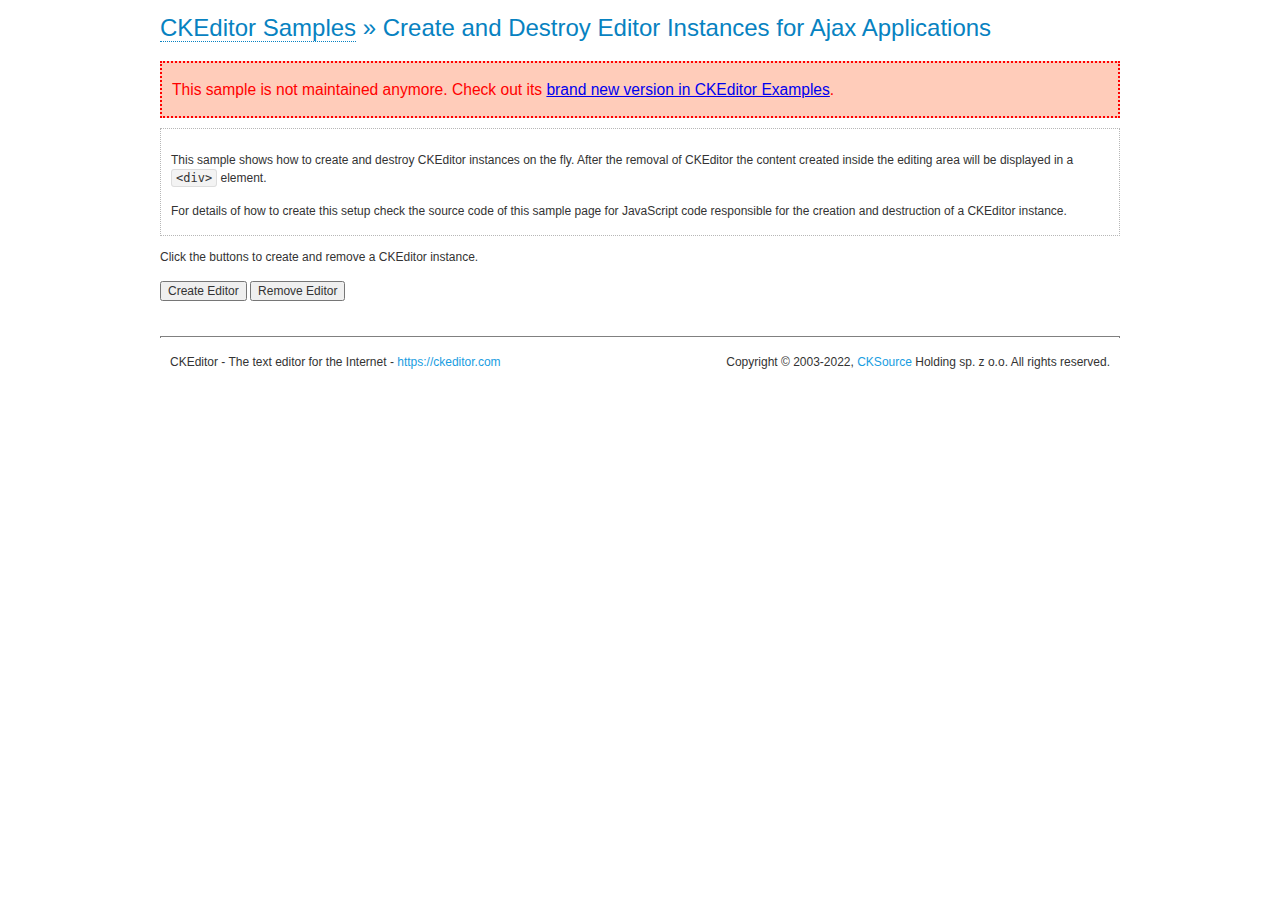
<file: web/assets/login/ckeditor/samples/old/ajax.html>
<!DOCTYPE html>
<!--
Copyright (c) 2003-2022, CKSource Holding sp. z o.o. All rights reserved.
For licensing, see LICENSE.md or https://ckeditor.com/legal/ckeditor-oss-license
-->
<html lang="en">
<head>
	<meta charset="utf-8">
	<title>Ajax &mdash; CKEditor Sample</title>
	<script src="../../ckeditor.js"></script>
	<link rel="stylesheet" href="sample.css">
	<meta name="description" content="Try the latest sample of CKEditor 4 and learn more about customizing your WYSIWYG editor with endless possibilities.">
	<script>

		var editor, html = '';

		function createEditor() {
			if ( editor )
				return;

			// Create a new editor inside the <div id="editor">, setting its value to html
			var config = {};
			editor = CKEDITOR.appendTo( 'editor', config, html );
		}

		function removeEditor() {
			if ( !editor )
				return;

			// Retrieve the editor contents. In an Ajax application, this data would be
			// sent to the server or used in any other way.
			document.getElementById( 'editorcontents' ).innerHTML = html = editor.getData();
			document.getElementById( 'contents' ).style.display = '';

			// Destroy the editor.
			editor.destroy();
			editor = null;
		}

	</script>
</head>
<body>
	<h1 class="samples">
		<a href="index.html">CKEditor Samples</a> &raquo; Create and Destroy Editor Instances for Ajax Applications
	</h1>
	<div class="warning deprecated">
		This sample is not maintained anymore. Check out its <a href="https://ckeditor.com/docs/ckeditor4/latest/examples/saveajax.html">brand new version in CKEditor Examples</a>.
	</div>
	<div class="description">
		<p>
			This sample shows how to create and destroy CKEditor instances on the fly. After the removal of CKEditor the content created inside the editing
			area will be displayed in a <code>&lt;div&gt;</code> element.
		</p>
		<p>
			For details of how to create this setup check the source code of this sample page
			for JavaScript code responsible for the creation and destruction of a CKEditor instance.
		</p>
	</div>
	<p>Click the buttons to create and remove a CKEditor instance.</p>
	<p>
		<input onclick="createEditor();" type="button" value="Create Editor">
		<input onclick="removeEditor();" type="button" value="Remove Editor">
	</p>
	<!-- This div will hold the editor. -->
	<div id="editor">
	</div>
	<div id="contents" style="display: none">
		<p>
			Edited Contents:
		</p>
		<!-- This div will be used to display the editor contents. -->
		<div id="editorcontents">
		</div>
	</div>
	<div id="footer">
		<hr>
		<p>
			CKEditor - The text editor for the Internet - <a class="samples" href="https://ckeditor.com/">https://ckeditor.com</a>
		</p>
		<p id="copy">
			Copyright &copy; 2003-2022, <a class="samples" href="https://cksource.com/">CKSource</a> Holding sp. z o.o. All rights reserved.
		</p>
	</div>
</body>
</html>
</file>
<file: web/assets/login/ckeditor/samples/css/samples.css>
/**
 * @license Copyright (c) 2003-2022, CKSource Holding sp. z o.o. All rights reserved.
 * For licensing, see LICENSE.md or https://ckeditor.com/legal/ckeditor-oss-license
 */
@media (max-width: 900px) {
  .global-is-mobile-hidden {
    display: none !important;
  }
}
article,
aside,
details,
figcaption,
figure,
footer,
header,
hgroup,
main,
menu,
nav,
section {
  display: block;
}
body,
html {
  margin: 0;
  padding: 0;
  font: 16px / 1.8 Arial, 'Helvetica Neue', Helvetica, sans-serif;
  font-weight: 300;
  color: #575757;
}
.grid-width-10 {
  width: 10%;
}
.grid-width-20 {
  width: 20%;
}
.grid-width-30 {
  width: 30%;
}
.grid-width-40 {
  width: 40%;
}
.grid-width-50 {
  width: 50%;
}
.grid-width-60 {
  width: 60%;
}
.grid-width-70 {
  width: 70%;
}
.grid-width-80 {
  width: 80%;
}
.grid-width-90 {
  width: 90%;
}
.grid-width-100 {
  width: 100%;
}
@media (max-width: 900px) {
  .grid-width-10,
  .grid-width-20,
  .grid-width-30,
  .grid-width-40,
  .grid-width-50,
  .grid-width-60,
  .grid-width-70,
  .grid-width-80,
  .grid-width-90,
  .grid-width-100 {
    width: 100%;
  }
}
*[class*="grid-width"] {
  -webkit-box-sizing: border-box;
  -moz-box-sizing: border-box;
  box-sizing: border-box;
  padding-left: 4%;
  padding-right: 4%;
  float: left;
}
*[class*="grid-width"]:after,
.grid-container:after,
*[class*="grid-width"]:before,
.grid-container:before {
  content: '';
  display: block;
  overflow: hidden;
  visibility: hidden;
  font-size: 0;
  line-height: 0;
  width: 0;
  height: 0;
}
*[class*="grid-width"]:after,
.grid-container:after {
  clear: both;
}
.grid-container {
  -webkit-box-sizing: border-box;
  -moz-box-sizing: border-box;
  box-sizing: border-box;
  margin-left: auto;
  margin-right: auto;
}
.grid-container-nested *[class*="grid-width"]:first-child {
  padding-left: 0;
}
.grid-container-nested *[class*="grid-width"]:last-child {
  padding-right: 0;
}
@media (max-width: 900px) {
  .grid-container-nested *[class*="grid-width"]:first-child {
    padding-left: 4%;
  }
  .grid-container-nested *[class*="grid-width"]:last-child {
    padding-right: 4%;
  }
}
.header-a {
  min-height: 140px;
  overflow: hidden;
}
.header-a .header-a-logo {
  margin: 40px 0 0;
}
@media (max-width: 900px) {
  .header-a .header-a-logo {
    text-align: center;
  }
}
.header-a .header-a-logo img {
  border: transparent;
}
.navigation-a {
  height: 30px;
  background: #3D3D3D;
  position: absolute;
  left: 0;
  right: 0;
  top: 0;
  padding: 0;
  overflow: hidden;
}
@media (max-width: 900px) {
  .navigation-a {
    text-align: center;
  }
}
.navigation-a ul {
  list-style: none;
  margin: 0;
  overflow: hidden;
}
.navigation-a ul li,
.navigation-a ul li a {
  display: inline-block;
}
@media (max-width: 900px) {
  .navigation-a ul {
    width: auto;
    text-overflow: ellipsis;
    white-space: nowrap;
    display: inline-block;
    float: none;
  }
  .navigation-a ul:before,
  .navigation-a ul:after {
    display: none;
  }
}
.navigation-a ul.navigation-a-left {
  text-align: left;
}
@media (max-width: 900px) {
  .navigation-a ul.navigation-a-left {
    padding-right: 0;
  }
}
.navigation-a ul.navigation-a-right {
  text-align: right;
}
@media (max-width: 900px) {
  .navigation-a ul.navigation-a-right {
    padding-left: 23px;
  }
}
.navigation-a ul li + li {
  margin-left: 23px;
}
.navigation-a ul li a {
  font-size: 10px;
  font-size: 0.625rem;
  line-height: 18px;
  line-height: 1.13rem;
  line-height: 30px;
  float: left;
  color: #ddd;
  font-weight: bold;
  text-decoration: none;
  text-transform: uppercase;
}
.navigation-a ul li a:hover {
  cursor: pointer;
  color: #fff;
}
.icon-navigation-a-github:before,
.icon-navigation-a-github:after {
  background-image: url("[data-uri]");
}
.navigation-b {
  text-align: right;
  margin: 52px 0 0;
  overflow: visible;
}
@media (max-width: 900px) {
  .navigation-b {
    text-align: center;
    margin-top: 20px;
    padding: 0;
  }
}
.navigation-b ul {
  padding: 0;
  list-style: none;
  margin: 0;
  overflow: visible;
}
.navigation-b ul li,
.navigation-b ul li a {
  display: inline-block;
}
@media (max-width: 900px) {
  .navigation-b ul {
    display: table;
    width: 100%;
    padding-bottom: 1.5em;
  }
}
@media (max-width: 900px) {
  .navigation-b ul li {
    display: table-row;
  }
}
.navigation-b ul li + li {
  margin-left: 20px;
}
@media (max-width: 900px) {
  .navigation-b ul li + li {
    margin-left: 0;
  }
}
.navigation-b ul li a {
  -webkit-box-sizing: border-box;
  -moz-box-sizing: border-box;
  box-sizing: border-box;
  text-transform: uppercase;
  text-decoration: none;
  outline: none;
}
@media (max-width: 900px) {
  .navigation-b ul li a {
    width: 100%;
    -webkit-border-radius: 0;
    -webkit-background-clip: padding-box;
    -moz-border-radius: 0;
    -moz-background-clip: padding;
    border-radius: 0;
    background-clip: padding-box;
  }
}
.footer-a {
  font-size: 13px;
  font-size: 0.8125rem;
  line-height: 23.4px;
  line-height: 1.46rem;
  padding-top: 2.25em;
  padding-bottom: 2.25em;
  overflow: hidden;
  color: #8a8a8a;
}
.footer-a a {
  color: #0287D0;
  text-decoration: none;
  border-bottom: 1px dotted #0287D0;
}
.footer-a a:hover {
  color: #0277b7;
}
.footer-a p {
  margin: 0;
  display: inline-block;
  text-align: center;
}
.content {
  font-size: 14px;
  font-size: 0.875rem;
  line-height: 25.2px;
  line-height: 1.57rem;
  overflow: hidden;
  padding-top: 1.5em;
  padding-bottom: 1.5em;
}
.content p {
  margin: 0.75em 0;
}
.content ul,
.content ol,
.content pre,
.content blockquote,
.content textarea:not([class^="cke"]),
.content .cke {
  margin: 1.875em 0;
}
.content code,
.content kbd {
  -webkit-border-radius: 3px;
  -webkit-background-clip: padding-box;
  -moz-border-radius: 3px;
  -moz-background-clip: padding;
  border-radius: 3px;
  background-clip: padding-box;
  padding: 3px 4px;
}
.content pre,
.content code,
.content kbd,
.content blockquote {
  background: #f5f5f5;
}
.content blockquote,
.content pre {
  background: none;
  border-left: 4px solid #0287D0;
  padding: 1.5em 2.25em;
}
.content p a,
.content ul a,
.content ol a,
.content blockquote a,
.content h1 a,
.content h2 a,
.content h3 a,
.content h4 a,
.content h5 a {
  color: #0287D0;
  text-decoration: none;
  border-bottom: 1px dotted #0287D0;
}
.content p a:hover,
.content ul a:hover,
.content ol a:hover,
.content blockquote a:hover,
.content h1 a:hover,
.content h2 a:hover,
.content h3 a:hover,
.content h4 a:hover,
.content h5 a:hover {
  color: #0277b7;
}
.content h1,
.content h2,
.content h3,
.content h4,
.content h5 {
  color: #000;
  font-weight: 100;
}
.content h1 code,
.content h2 code,
.content h3 code,
.content h4 code,
.content h5 code,
.content h1 kbd,
.content h2 kbd,
.content h3 kbd,
.content h4 kbd,
.content h5 kbd {
  font-size: inherit;
}
.content h1 a.content-heading-anchor,
.content h2 a.content-heading-anchor,
.content h3 a.content-heading-anchor,
.content h4 a.content-heading-anchor,
.content h5 a.content-heading-anchor {
  font-weight: 100;
  vertical-align: middle;
  opacity: 0;
  border: 0;
}
.content h1:hover a.content-heading-anchor,
.content h2:hover a.content-heading-anchor,
.content h3:hover a.content-heading-anchor,
.content h4:hover a.content-heading-anchor,
.content h5:hover a.content-heading-anchor {
  opacity: 1;
}
.content h1:target a,
.content h2:target a,
.content h3:target a,
.content h4:target a,
.content h5:target a {
  -webkit-animation: targetLinkOpacity 0.5s linear alternate;
  -moz-animation: targetLinkOpacity 0.5s linear alternate;
  -o-animation: targetLinkOpacity 0.5s linear alternate;
  animation: targetLinkOpacity 0.5s linear alternate;
  opacity: 1;
}
.content input,
.content select,
.content textarea:not([class^="cke"]) {
  -webkit-border-radius: 3px;
  -webkit-background-clip: padding-box;
  -moz-border-radius: 3px;
  -moz-background-clip: padding;
  border-radius: 3px;
  background-clip: padding-box;
  -webkit-box-shadow: inset 0 1px 1px rgba(0, 0, 0, 0.08);
  -moz-box-shadow: inset 0 1px 1px rgba(0, 0, 0, 0.08);
  box-shadow: inset 0 1px 1px rgba(0, 0, 0, 0.08);
  font: inherit;
  color: inherit;
  border: 1px solid #D9D9D9;
  padding: .2em .5em;
}
.content input:focus,
.content select:focus,
.content textarea:not([class^="cke"]):focus {
  border-color: #66afe9;
  outline: 0;
  -webkit-box-shadow: inset 0 1px 1px rgba(0, 0, 0, 0.08), 0 0 8px #93c6ef;
  -moz-box-shadow: inset 0 1px 1px rgba(0, 0, 0, 0.08), 0 0 8px #93c6ef;
  box-shadow: inset 0 1px 1px rgba(0, 0, 0, 0.08), 0 0 8px #93c6ef;
}
.content abbr {
  border-bottom: 1px dotted #666;
  cursor: pointer;
}
.content blockquote {
  font-style: italic;
  font-family: Georgia, Times, "Times New Roman", serif;
  font-size: 16px;
  font-size: 1rem;
  line-height: 28.8px;
  line-height: 1.8rem;
}
.content em {
  font-style: italic;
}
.content h1 {
  font-size: 36px;
  font-size: 2.25rem;
  line-height: 64.8px;
  line-height: 4.05rem;
  margin: 1.125em 0 0;
}
.content h2 {
  font-size: 27.2px;
  font-size: 1.7rem;
  line-height: 48.96px;
  line-height: 3.06rem;
  margin: 0.9em 0 0;
}
.content h3 {
  font-size: 24px;
  font-size: 1.5rem;
  line-height: 43.2px;
  line-height: 2.7rem;
  font-weight: 500;
  margin: 0.75em 0 0;
}
.content h4 {
  font-size: 19.2px;
  font-size: 1.2rem;
  line-height: 34.56px;
  line-height: 2.16rem;
  font-weight: 500;
  margin: 0.75em 0 0;
}
.content h5 {
  font-size: 17.6px;
  font-size: 1.1rem;
  line-height: 31.68px;
  line-height: 1.98rem;
  font-weight: 500;
  margin: 0.75em 0 0;
}
.content hr {
  border: 0;
  border-top: 4px solid #D9D9D9;
  margin: 1.5em 0;
}
.content input[type="text"] {
  height: 1.8em;
  line-height: 1.8em;
}
.content input[type="button"] {
  -webkit-appearance: button;
  -moz-appearance: button;
  appearance: button;
}
.content kbd {
  font-size: 12px;
  font-size: 0.75rem;
  line-height: 21.6px;
  line-height: 1.35rem;
  font-family: Arial, 'Helvetica Neue', Helvetica, sans-serif;
  padding: 2px 6px;
  -webkit-box-shadow: 0 0 4px #fff inset, 0 2px 0 #D9D9D9;
  -moz-box-shadow: 0 0 4px #fff inset, 0 2px 0 #D9D9D9;
  box-shadow: 0 0 4px #fff inset, 0 2px 0 #D9D9D9;
}
.content p img {
  vertical-align: middle;
}
.content p pre {
  padding: 1.5em;
}
.content pre {
  padding: 0;
  border: 0;
  tab-size: 4;
  -o-tab-size: 4;
  -moz-tab-size: 4;
}
.content pre,
.content code {
  font-size: 11.89px;
  font-size: 0.743rem;
  line-height: 21.4px;
  line-height: 1.34rem;
  font-family: Consolas, Menlo, Monaco, Lucida Console, Liberation Mono, DejaVu Sans Mono, Bitstream Vera Sans Mono, Courier New, monospace, serif;
}
.content pre a,
.content code a {
  border: 0;
}
.content pre code {
  padding: 0.75em;
  display: block;
}
.content strong {
  color: #000;
}
.content ul ul,
.content ol ul,
.content ul ol,
.content ol ol {
  margin: 0.75em 0;
}
.content ul li,
.content ol li {
  font-size: 14px;
  font-size: 0.875rem;
  line-height: 30.24px;
  line-height: 1.89rem;
}
.content textarea:not([class^="cke"]) {
  width: 100%;
}
.content div.todo {
  border: 2px dotted #444;
  padding: 10px;
  margin: 60px 0 10px 0;
  /* Remove me some day */
}
.content div.todo:before {
  content: "TODO";
  font-weight: bold;
}
body a.button-a,
body button.button-a,
body input.button-a {
  -webkit-border-radius: 3px;
  -webkit-background-clip: padding-box;
  -moz-border-radius: 3px;
  -moz-background-clip: padding;
  border-radius: 3px;
  background-clip: padding-box;
  font-size: 14px;
  font-size: 0.875rem;
  line-height: 25.2px;
  line-height: 1.57rem;
  height: 36px;
  line-height: 36px;
  padding: 0 1.1em;
  font-weight: 700;
  color: #3e3e3e;
  white-space: nowrap;
  text-decoration: none;
  display: inline-block;
  cursor: pointer;
  border: 0;
  vertical-align: middle;
  margin: 1px 0;
  background: transparent;
}
body a.button-a.icon-pos-left,
body button.button-a.icon-pos-left,
body input.button-a.icon-pos-left {
  padding-left: .8em;
}
body a.button-a.icon-pos-right,
body button.button-a.icon-pos-right,
body input.button-a.icon-pos-right {
  padding-right: .8em;
}
body a.button-a.button-a-no-text,
body button.button-a.button-a-no-text,
body input.button-a.button-a-no-text {
  -webkit-border-radius: 100px;
  -webkit-background-clip: padding-box;
  -moz-border-radius: 100px;
  -moz-background-clip: padding;
  border-radius: 100px;
  background-clip: padding-box;
  width: 36px;
  padding: 0;
  text-indent: -999px;
  overflow: hidden;
  position: relative;
  text-align: center;
}
body a.button-a.button-a-no-text:before,
body button.button-a.button-a-no-text:before,
body input.button-a.button-a-no-text:before {
  position: absolute;
  left: 50%;
  top: 50%;
  margin: -9px 0 0 -9px;
}
@media (max-width: 900px) {
  body a.button-a.button-a-mobile-collapsed,
  body button.button-a.button-a-mobile-collapsed,
  body input.button-a.button-a-mobile-collapsed {
    -webkit-border-radius: 100px;
    -webkit-background-clip: padding-box;
    -moz-border-radius: 100px;
    -moz-background-clip: padding;
    border-radius: 100px;
    background-clip: padding-box;
    width: 36px;
    padding: 0;
    text-indent: -999px;
    overflow: hidden;
    position: relative;
    text-align: center;
  }
  body a.button-a.button-a-mobile-collapsed:before,
  body button.button-a.button-a-mobile-collapsed:before,
  body input.button-a.button-a-mobile-collapsed:before {
    position: absolute;
    left: 50%;
    top: 50%;
    margin: -9px 0 0 -9px;
  }
  body a.button-a.button-a-mobile-collapsed:before,
  body button.button-a.button-a-mobile-collapsed:before,
  body input.button-a.button-a-mobile-collapsed:before {
    position: absolute;
    left: 50%;
    top: 50%;
    margin: -9px 0 0 -9px;
  }
}
body a.button-a:active,
body button.button-a:active,
body input.button-a:active,
body a.button-a:hover,
body button.button-a:hover,
body input.button-a:hover {
  color: #fff;
  background: #0277b7;
}
body a.button-a:focus,
body button.button-a:focus,
body input.button-a:focus {
  border-color: #66afe9;
  outline: 0;
  -webkit-box-shadow: inset 0 1px 1px rgba(0, 0, 0, 0.075), 0 0 8px #93c6ef;
  -moz-box-shadow: inset 0 1px 1px rgba(0, 0, 0, 0.075), 0 0 8px #93c6ef;
  box-shadow: inset 0 1px 1px rgba(0, 0, 0, 0.075), 0 0 8px #93c6ef;
}
body a.button-a-soft,
body button.button-a-soft,
body input.button-a-soft {
  background: #e7e7e7;
}
body a.button-a-soft:active,
body button.button-a-soft:active,
body input.button-a-soft:active,
body a.button-a-soft:hover,
body button.button-a-soft:hover,
body input.button-a-soft:hover {
  color: #3e3e3e;
  background: #cecece;
}
body a.button-a-background,
body button.button-a-background,
body input.button-a-background,
body a.navigation-b ul li a:hover,
body button.navigation-b ul li a:hover,
body input.navigation-b ul li a:hover {
  color: #fff;
  background: #0287D0;
}
body a.button-a-background:active,
body button.button-a-background:active,
body input.button-a-background:active,
body a.button-a-background:hover,
body button.button-a-background:hover,
body input.button-a-background:hover,
body a.navigation-b ul li a:hover:active,
body button.navigation-b ul li a:hover:active,
body input.navigation-b ul li a:hover:active,
body a.navigation-b ul li a:hover:hover,
body button.navigation-b ul li a:hover:hover,
body input.navigation-b ul li a:hover:hover {
  color: #fff;
  background: #0277b7;
}
.balloon-a {
  font-size: 12px;
  font-size: 0.75rem;
  line-height: 21.6px;
  line-height: 1.35rem;
  -webkit-border-radius: 3px;
  -webkit-background-clip: padding-box;
  -moz-border-radius: 3px;
  -moz-background-clip: padding;
  border-radius: 3px;
  background-clip: padding-box;
  border-bottom: 3px solid #d4d4d4;
  background: #ebebeb;
  display: inline-block;
  white-space: nowrap;
  padding: .4em 1.2em .2em;
  font-weight: 700;
  position: relative;
  z-index: 1000;
  text-transform: none;
  color: #575757;
}
.balloon-a:hover {
  color: #575757;
}
.balloon-a:before {
  content: '';
  width: 0;
  height: 0;
  border-style: solid;
  position: absolute;
}
.balloon-a-ne:before,
.balloon-a-nw:before {
  top: -13px;
  border-width: 0 9px 15.6px 9px;
  border-color: transparent transparent #ebebeb transparent;
}
.balloon-a-se:before,
.balloon-a-sw:before {
  bottom: -13px;
  border-width: 15.6px 9px 0 9px;
  border-color: #ebebeb transparent transparent transparent;
}
.balloon-a-nw:before,
.balloon-a-sw:before {
  left: 20px;
}
.balloon-a-ne:before,
.balloon-a-se:before {
  right: 20px;
}
.icon-pos-left:before,
.icon-pos-right:after {
  content: '';
  display: inline-block;
  width: 18px;
  height: 18px;
  vertical-align: middle;
  background-repeat: no-repeat;
}
.icon-pos-left:before {
  margin-right: 10px;
}
.icon-pos-right:after {
  margin-left: 10px;
}
.icon-download:before,
.icon-download:after {
  background-image: url("[data-uri]");
}
.icon-question-mark:before,
.icon-question-mark:after {
  background-image: url("[data-uri]");
}
.icon-close:before,
.icon-close:after {
  background-image: url("[data-uri]");
}
.ie8 .switch > * {
  vertical-align: middle;
}
.ie8 .switch input[type="radio"] {
  margin: 0 0.25em;
  display: inline-block;
}
.ie8 .switch label {
  margin-left: 0 !important;
  margin-right: 0 !important;
}
.ie8 .switch label[data-for="1"] {
  float: left;
}
.ie8 .switch label[data-for="2"] {
  float: right;
}
.ie8 .switch .switch-inner {
  display: none;
}
.switch {
  font-size: 14px;
  font-size: 0.875rem;
  line-height: 25.2px;
  line-height: 1.57rem;
  font-weight: bold;
  background-color: #0287D0;
  overflow: hidden;
  display: inline-block;
  padding: 0.75em 0.25em;
  color: #fff;
  -webkit-border-radius: 3px;
  -webkit-background-clip: padding-box;
  -moz-border-radius: 3px;
  -moz-background-clip: padding;
  border-radius: 3px;
  background-clip: padding-box;
  position: relative;
}
.switch input[type="radio"] {
  display: none;
}
.switch label {
  position: relative;
  z-index: 2;
  float: left;
  cursor: pointer;
  padding: 0 0.75em;
}
.switch label:hover {
  text-decoration: underline;
}
.switch .switch-inner {
  float: left;
  background-color: #FFF;
  height: 1.5em;
  width: 4.125em;
  padding: 2px;
  margin: 0 0.25em;
  -webkit-border-radius: 5.5px;
  -webkit-background-clip: padding-box;
  -moz-border-radius: 5.5px;
  -moz-background-clip: padding;
  border-radius: 5.5px;
  background-clip: padding-box;
}
.switch .switch-inner .handler {
  overflow: hidden;
  position: relative;
  display: block;
  height: 1.5em;
  width: 1.5em;
  background: #027dc1;
  -webkit-border-radius: 4.5px;
  -webkit-background-clip: padding-box;
  -moz-border-radius: 4.5px;
  -moz-background-clip: padding;
  border-radius: 4.5px;
  background-clip: padding-box;
}
.switch .switch-inner .handler:before {
  content: '';
  display: block;
  position: absolute;
  top: 0;
  right: 0;
  bottom: 3px;
  left: 0;
  background-color: #0291df;
  -webkit-border-bottom-left-radius: 4.5px;
  -moz-border-radius-bottomleft: 4.5px;
  border-bottom-left-radius: 4.5px;
  -webkit-border-bottom-right-radius: 4.5px;
  -webkit-background-clip: padding-box;
  -moz-border-radius-bottomright: 4.5px;
  -moz-background-clip: padding;
  border-bottom-right-radius: 4.5px;
  background-clip: padding-box;
}
.switch:hover .switch-inner .handler:before {
  background: #029ef3;
}
.switch input[data-num="2"]:checked ~ .switch-inner > .handler {
  margin-left: auto;
}
.switch input[data-num="2"]:checked ~ label[data-for="1"] {
  padding-right: 5.125em;
  margin-right: -4.375em;
}
.switch input[data-num="1"]:checked ~ label[data-for="2"] {
  padding-left: 5.125em;
  margin-left: -4.375em;
}
.toggler {
  -webkit-user-select: none;
  -moz-user-select: none;
  -ms-user-select: none;
  user-select: none;
}
.toggler label {
  cursor: pointer;
}
.toggler [data-collapse] {
  display: inherit;
}
.toggler [data-expand] {
  display: none;
}
.toggler.collapsed [data-collapse] {
  display: none;
}
.toggler.collapsed [data-expand] {
  display: inherit;
}
.toggler-container {
  overflow: hidden;
}
.toggler-container.collapsed {
  height: 0;
}
.icon-toggler-expanded:before,
.icon-toggler-collapsed:before,
.icon-toggler-expanded:after,
.icon-toggler-collapsed:after {
  background-image: url("[data-uri]");
}
.icon-toggler-expanded.icon-light:before,
.icon-toggler-collapsed.icon-light:before,
.icon-toggler-expanded.icon-light:after,
.icon-toggler-collapsed.icon-light:after {
  background-image: url("[data-uri]");
}
.icon-toggler-expanded:before,
.icon-toggler-expanded:after {
  background-position: top left;
}
.icon-toggler-collapsed:before,
.icon-toggler-collapsed:after {
  background-position: bottom left;
}
.modal {
  padding: 20px;
  border-radius: 3px;
  background-color: white;
  max-width: 700px;
  -webkit-box-sizing: border-box;
  -moz-box-sizing: border-box;
  box-sizing: border-box;
  width: 80% !important;
  top: 50% !important;
  -webkit-transform: translate(-50%, -50%) !important;
  -moz-transform: translate(-50%, -50%) !important;
  -ms-transform: translate(-50%, -50%) !important;
  -o-transform: translate(-50%, -50%) !important;
  transform: translate(-50%, -50%) !important;
}
.modal-close {
  -webkit-border-radius: 100px;
  -webkit-background-clip: padding-box;
  -moz-border-radius: 100px;
  -moz-background-clip: padding;
  border-radius: 100px;
  background-clip: padding-box;
  cursor: pointer;
  height: 18px;
  width: 18px;
  position: absolute;
  top: 10px;
  right: 10px;
  font-size: 17px;
  text-align: center;
  line-height: 19px;
  background: #cccccc;
}
main .grid-container,
header .grid-container,
.navigation-a > div,
footer > div {
  max-width: 968px;
}
.header-a {
  margin-top: 30px;
}
.footer-a {
  border-top: 1px solid #D9D9D9;
}
.adjoined-top {
  background-color: #0287D0;
  color: #fff;
}
.adjoined-top .content h1,
.adjoined-top .content h2,
.adjoined-top .content h3,
.adjoined-top .content h4,
.adjoined-top .content h5 {
  color: #fff;
}
.adjoined-top .content p {
  font-size: 18px;
  font-size: 1.125rem;
  line-height: 32.4px;
  line-height: 2.02rem;
  font-weight: 100;
}
.adjoined-top .content p a {
  text-decoration: none;
  border-bottom: 1px dotted #fff;
  color: inherit;
}
.adjoined-top .content p a:hover {
  color: #e6e6e6;
}
.adjoined-top .content button {
  color: #fff;
}
.adjoined-top .content strong {
  color: #fff;
}
.adjoined-top .content code {
  font-size: inherit;
  color: #0287D0;
}
.adjoined-bottom {
  position: relative;
}
.adjoined-bottom:before {
  z-index: -1;
  content: '';
  background: #0287D0;
  position: absolute;
  top: 0;
  left: 0;
  right: 0;
  height: 50%;
}
main .grid-container,
header .grid-container,
.navigation-a > div,
footer > div {
  max-width: 1052px;
}
main .grid-container.freed-width {
  max-width: none;
}
.switch {
  background: #027dc1;
  float: right;
  overflow: visible;
}
.switch .balloon-a {
  position: absolute;
  top: -40px;
  right: 50%;
  margin-right: -15px;
  background: #FFEFC1;
  border-bottom-color: #DCDCA4;
}
.switch .balloon-a:before {
  border-color: #FFEFC1 transparent transparent transparent;
}
#toolbar .editors-container {
  overflow: hidden;
  height: 0;
  transition: height 200ms;
}
#toolbar .editors-container.active {
  height: auto;
}
#main #editor {
  background: #FFF;
  padding: 2% 4%;
  border: dashed 5px #0287D0;
}
#main .adjoined-top:before {
  height: 335px;
}
#toolbar .adjoined-top:before {
  height: 219px;
}
#toolbar .adjoined-top .grid-container-nested {
  height: 147px;
}
.content .grid-switch-magic {
  margin: 3.5em 0 0;
}
#info-box {
  padding-bottom: 0;
}
#info-box > div {
  width: 100%;
  text-align: right;
}
#info-box > div .toggler {
  padding-right: 0;
}
#info-box > div .toggler:hover {
  background: transparent;
  color: #000;
}
#info-box > div .toggler:hover > label {
  text-decoration: underline;
}
#info-box > div h2 {
  float: left;
  margin-top: 0;
}
#info-box > div#instructions-container {
  text-align: left;
}
#toolbarModifierWrapper {
  overflow: hidden;
  height: 0;
  opacity: 0;
  transition: height 200ms;
}
#toolbarModifierWrapper.active {
  height: auto;
  opacity: 1;
}
header {
  overflow: visible;
}
header div.grid-container {
  overflow: visible;
}
header .navigation-b {
  overflow: visible;
}
header .navigation-b ul {
  overflow: visible;
}
header .navigation-b a {
  position: relative;
}
header .balloon-a {
  position: absolute;
  top: 48px;
  left: 50%;
  margin-left: -35px;
}
@media (max-width: 1140px) {
  header .balloon-a {
    left: auto;
    margin-left: auto;
    right: 50%;
    margin-right: -35px;
  }
  header .balloon-a:before {
    left: auto;
    right: 22px;
  }
}
@media (max-width: 900px) {
  header .balloon-a {
    display: none;
  }
}
header .header-a-logo img {
  width: 160px;
  height: 60px;
}

#toolbar .cke_toolbar {
  pointer-events: none;
  -webkit-user-select: none;
  -moz-user-select: none;
  -ms-user-select: none;
  user-select: none;
  cursor: default;
}
.some-toolbar-active .cke_toolbar {
  zoom: 1;
  filter: alpha(opacity=50);
  -webkit-opacity: 0.5;
  -moz-opacity: 0.5;
  opacity: 0.5;
}
.cke_toolbar.active {
  position: relative;
  zoom: 1;
  filter: alpha(opacity=100);
  -webkit-opacity: 1;
  -moz-opacity: 1;
  opacity: 1;
}
.cke_toolbar.active:after {
  content: '';
  display: block;
  position: absolute;
  top: 0;
  right: 6px;
  bottom: 5px;
  left: 0;
  -webkit-border-radius: 5px;
  -webkit-background-clip: padding-box;
  -moz-border-radius: 5px;
  -moz-background-clip: padding;
  border-radius: 5px;
  background-clip: padding-box;
  -webkit-box-shadow: 0px 0px 15px 3px #fff4b0;
  -moz-box-shadow: 0px 0px 15px 3px #fff4b0;
  box-shadow: 0px 0px 15px 3px #fff4b0;
}
.cke_toolbar.active .cke_toolgroup {
  -webkit-box-shadow: none;
  -moz-box-shadow: none;
  box-shadow: none;
  border-color: #e3c300;
}
.cke_toolbar.active .cke_combo,
.cke_toolbar.active .cke_toolgroup {
  position: relative;
  z-index: 2;
}
.cke_toolbar.active .cke_combo_button {
  -webkit-box-shadow: none;
  -moz-box-shadow: none;
  box-shadow: none;
}
.unselectable {
  -webkit-user-select: none;
  -moz-user-select: none;
  -ms-user-select: none;
  user-select: none;
}
.toolbar {
  padding: 5px 0;
  margin-bottom: 2.4em;
  overflow: hidden;
  background: #fff;
}
.toolbar button.button-a.cke_button {
  cursor: pointer;
  display: inline-block;
  padding: 4px 6px;
  outline: 0;
  border: 1px solid #a6a6a6;
}
.toolbar button.button-a.hidden {
  display: none;
}
.toolbar button.button-a.left {
  float: left;
  margin-right: 8px;
}
.toolbar button.button-a.right {
  float: right;
  margin-left: 8px;
}
.toolbar button.button-a .highlight {
  color: #ffefc1;
}
.configContainer.hidden,
.toolbarModifier.hidden,
.toolbarModifier-hints.hidden {
  display: none;
}
.toolbarModifier :focus,
.toolbar button:focus,
.configContainer textarea.configCode:focus {
  outline: none;
}
div.toolbarModifier {
  padding: 0;
  overflow: hidden;
  width: 100%;
  position: relative;
  display: table;
  border-collapse: collapse;
}
div.toolbarModifier ::-moz-focus-inner {
  border: 0;
}
div.toolbarModifier .empty {
  display: none;
}
div.toolbarModifier.empty-visible .empty {
  display: table-row;
  zoom: 1;
  filter: alpha(opacity=60);
  -webkit-opacity: 0.6;
  -moz-opacity: 0.6;
  opacity: 0.6;
}
div.toolbarModifier .empty > p {
  line-height: 31px;
}
div.toolbarModifier > ul {
  padding: 0;
  margin: 0;
  border-top: 1px solid #ccc;
  width: 100%;
}
div.toolbarModifier > ul[data-type="table-header"] {
  display: table-header-group;
}
div.toolbarModifier > ul[data-type="table-body"] {
  display: table-row-group;
}
div.toolbarModifier > ul p {
  padding: 0;
  margin: 0;
}
div.toolbarModifier > ul > li {
  display: table-row;
}
div.toolbarModifier > ul > li[data-type="header"] {
  font-weight: bold;
  user-select: none;
  cursor: default;
}
div.toolbarModifier > ul > li[data-type="group"],
div.toolbarModifier > ul > li[data-type="separator"] {
  border-bottom: 1px solid #ccc;
}
div.toolbarModifier > ul > li[data-type="subgroup"] {
  border-top: 1px solid #eee;
}
div.toolbarModifier > ul > li[data-type="subgroup"]:first-child {
  border-top: none;
}
div.toolbarModifier > ul > li[data-type="group"].active,
div.toolbarModifier > ul > li[data-type="group"]:hover,
div.toolbarModifier > ul > li[data-type="separator"].active,
div.toolbarModifier > ul > li[data-type="separator"]:hover {
  overflow: hidden;
  z-index: 2;
}
div.toolbarModifier > ul > li[data-type="group"].active,
div.toolbarModifier > ul > li[data-type="separator"].active,
div.toolbarModifier > ul > li[data-type="group"].active:hover,
div.toolbarModifier > ul > li[data-type="separator"].active:hover {
  background: #f0fafb;
}
div.toolbarModifier > ul > li[data-type="group"]:hover,
div.toolbarModifier > ul > li[data-type="separator"]:hover {
  background: #fffbe3;
}
div.toolbarModifier > ul > li[data-type="separator"] {
  background: #f5f5f5;
}
div.toolbarModifier > ul > li[data-type="separator"]:after {
  content: '';
  width: 100%;
}
div.toolbarModifier > ul > li[data-type="separator"] > p {
  padding: 2px 5px;
}
div.toolbarModifier > ul > li > p,
div.toolbarModifier > ul > li > ul {
  display: table-cell;
  vertical-align: middle;
}
div.toolbarModifier > ul > li p {
  padding-left: 5px;
  min-width: 200px;
}
div.toolbarModifier > ul > li p span {
  white-space: nowrap;
  cursor: default;
}
div.toolbarModifier > ul > li p span button {
  font-size: 12.666px;
  margin-right: 5px;
  cursor: pointer;
  background: #fff;
  -webkit-border-radius: 5px;
  -webkit-background-clip: padding-box;
  -moz-border-radius: 5px;
  -moz-background-clip: padding;
  border-radius: 5px;
  background-clip: padding-box;
  border: 1px solid #bbb;
  padding: 0 7px;
  line-height: 12px;
  height: 20px;
}
div.toolbarModifier > ul > li p span button:not(.disabled):hover,
div.toolbarModifier > ul > li p span button:not(.disabled):focus {
  color: #fff;
  background-color: #454545;
  border-color: transparent;
}
div.toolbarModifier > ul > li p span button.move.disabled {
  cursor: default;
  zoom: 1;
  filter: alpha(opacity=20);
  -webkit-opacity: 0.2;
  -moz-opacity: 0.2;
  opacity: 0.2;
}
div.toolbarModifier > ul > li ul {
  border-collapse: collapse;
  padding: 0;
  width: 100%;
}
div.toolbarModifier > ul > li ul li {
  display: table-row;
  list-style-type: none;
  line-height: 1;
}
div.toolbarModifier > ul > li ul li[data-type="subgroup"] {
  border-top: 1px solid #ddd;
}
div.toolbarModifier > ul > li ul li[data-type="subgroup"]:first-child {
  border-top: 0;
}
div.toolbarModifier > ul > li ul li[data-type="subgroup"] [data-type="button"] {
  -webkit-border-radius: 3px;
  -webkit-background-clip: padding-box;
  -moz-border-radius: 3px;
  -moz-background-clip: padding;
  border-radius: 3px;
  background-clip: padding-box;
  padding: 0 2px;
}
div.toolbarModifier > ul > li ul li[data-type="subgroup"] [data-type="button"]:focus {
  background: rgba(0, 0, 0, 0.04);
}
div.toolbarModifier > ul > li ul li[data-type="subgroup"] [data-type="button"] input {
  vertical-align: middle;
}
div.toolbarModifier > ul > li ul li > p,
div.toolbarModifier > ul > li ul li > ul {
  display: table-cell;
  vertical-align: middle;
}
div.toolbarModifier > ul > li ul li ul {
  padding: 0;
}
div.toolbarModifier > ul > li ul li ul li {
  padding: 0;
  display: inline-block;
  cursor: pointer;
  margin: 2px 5px 2px 0;
}
div.toolbarModifier > ul > li ul li ul li .cke_combo_text {
  cursor: pointer;
  white-space: nowrap;
}
div.toolbarModifier > ul > li ul li ul li .cke_toolgroup,
div.toolbarModifier > ul > li ul li ul li .cke_combo_button {
  cursor: pointer;
  margin: 0;
  vertical-align: middle;
  border: 1px solid #ddd;
  font-size: 11.41px;
  font-size: 0.713rem;
  line-height: 20.54px;
  line-height: 1.28rem;
}
div.toolbarModifier > .codemirror-wrapper {
  overflow-y: auto;
}
div.toolbarModifier-hints {
  float: right;
  width: 350px;
  min-width: 150px;
  overflow-y: auto;
  margin-left: 1.5em;
}
div.toolbarModifier-hints h3 {
  font-size: 18.08px;
  font-size: 1.13rem;
  line-height: 32.54px;
  line-height: 2.03rem;
  padding: 0.36em 1.5em;
  background: #f5f5f5;
  border-bottom: 1px solid #ddd;
  margin-top: 0;
  margin-bottom: 1.2em;
}
div.toolbarModifier-hints dl {
  margin-bottom: 1.2em;
  overflow: hidden;
}
div.toolbarModifier-hints dl .list-header {
  font-weight: bold;
  border: 0;
  padding-bottom: 0.6em;
}
div.toolbarModifier-hints dl > p {
  text-align: center;
}
div.toolbarModifier-hints dl dt {
  float: left;
  width: 9em;
  clear: both;
  text-align: right;
  border-top: 1px solid #ddd;
  padding-left: 1.5em;
  padding-right: .1em;
  -webkit-box-sizing: border-box;
  -moz-box-sizing: border-box;
  box-sizing: border-box;
}
div.toolbarModifier-hints dl dt code {
  background: none;
  border: none;
  vertical-align: middle;
}
div.toolbarModifier-hints dl dd {
  margin-left: 10em;
  clear: right;
  padding-right: 1.5em;
}
div.toolbarModifier-hints dl dd code {
  line-height: 2.2em;
}
div.toolbarModifier-hints dl dd:after {
  content: '\00a0';
  display: block;
  clear: left;
  float: right;
  height: 0;
  width: 0;
}
.toolbarModifier-hints,
.configContainer textarea.configCode,
.CodeMirror {
  -webkit-border-radius: 3px;
  -webkit-background-clip: padding-box;
  -moz-border-radius: 3px;
  -moz-background-clip: padding;
  border-radius: 3px;
  background-clip: padding-box;
  border: 1px solid #ccc;
  font-size: 13.01px;
  font-size: 0.813rem;
  line-height: 23.42px;
  line-height: 1.46rem;
}
.configContainer textarea.configCode,
.CodeMirror pre,
.CodeMirror-linenumber {
  font-size: 13.01px;
  font-size: 0.813rem;
  line-height: 23.42px;
  line-height: 1.46rem;
  font-family: Consolas, Menlo, Monaco, Lucida Console, Liberation Mono, DejaVu Sans Mono, Bitstream Vera Sans Mono, Courier New, monospace, serif;
}
.CodeMirror pre {
  border: none;
  padding: 0;
  margin: 0;
}
.configContainer textarea.configCode {
  -webkit-box-sizing: border-box;
  -moz-box-sizing: border-box;
  box-sizing: border-box;
  color: #575757;
  padding: 10px;
  width: 100%;
  min-height: 500px;
  margin: 0;
  resize: none;
  outline: none;
  -moz-tab-size: 4;
  tab-size: 4;
  white-space: pre;
  word-wrap: normal;
  overflow: auto;
}
.CodeMirror-hints.toolbar-modifier {
  padding: 0;
  color: #575757;
  font-size: 14px;
  font-size: 0.875rem;
  line-height: 25.2px;
  line-height: 1.57rem;
  font-family: Consolas, Menlo, Monaco, Lucida Console, Liberation Mono, DejaVu Sans Mono, Bitstream Vera Sans Mono, Courier New, monospace, serif;
}
.CodeMirror-hints.toolbar-modifier .CodeMirror-hint-active {
  color: #575757;
  background: #f0fafb;
}
.CodeMirror-hints.toolbar-modifier > li:hover {
  background: #fffbe3;
}
/* Text modifier */
#toolbarModifierWrapper {
  margin-bottom: 1.2em;
}
#toolbarModifierWrapper .invalid .CodeMirror {
  background: #fff8f8;
  border-color: red;
}
#toolbarModifierWrapper .CodeMirror {
  height: auto;
  padding: 0 0.6em;
}
.staticContainer {
  position: fixed;
  top: 0;
  width: 100%;
  z-index: 10;
}
.staticContainer > .grid-container {
  max-width: 1052px;
}
.staticContainer > .grid-container .inner {
  background: #fff;
}
.staticContainer > .grid-container .inner .toolbar {
  margin-bottom: 0;
}
#help {
  position: relative;
  top: -15px;
  left: -5px;
}
#help-content {
  display: none;
}
/*# sourceMappingURL=[data-uri] */
</file>
<file: web/assets/login/ckeditor/samples/toolbarconfigurator/lib/codemirror/neo.css>
/* neo theme for codemirror */

/* Color scheme */

.cm-s-neo.CodeMirror {
  background-color:#ffffff;
  color:#2e383c;
  line-height:1.4375;
}
.cm-s-neo .cm-comment {color:#75787b}
.cm-s-neo .cm-keyword, .cm-s-neo .cm-property {color:#1d75b3}
.cm-s-neo .cm-atom,.cm-s-neo .cm-number {color:#75438a}
.cm-s-neo .cm-node,.cm-s-neo .cm-tag {color:#9c3328}
.cm-s-neo .cm-string {color:#b35e14}
.cm-s-neo .cm-variable,.cm-s-neo .cm-qualifier {color:#047d65}


/* Editor styling */

.cm-s-neo pre {
  padding:0;
}

.cm-s-neo .CodeMirror-gutters {
  border:none;
  border-right:10px solid transparent;
  background-color:transparent;
}

.cm-s-neo .CodeMirror-linenumber {
  padding:0;
  color:#e0e2e5;
}

.cm-s-neo .CodeMirror-guttermarker { color: #1d75b3; }
.cm-s-neo .CodeMirror-guttermarker-subtle { color: #e0e2e5; }
</file>
<file: web/assets/login/ckeditor/samples/old/sample.css>
/*
Copyright (c) 2003-2022, CKSource Holding sp. z o.o. All rights reserved.
For licensing, see LICENSE.md or https://ckeditor.com/legal/ckeditor-oss-license
*/

html, body, h1, h2, h3, h4, h5, h6, div, span, blockquote, p, address, form, fieldset, img, ul, ol, dl, dt, dd, li, hr, table, td, th, strong, em, sup, sub, dfn, ins, del, q, cite, var, samp, code, kbd, tt, pre
{
	line-height: 1.5;
}

body
{
	padding: 10px 30px;
}

input, textarea, select, option, optgroup, button, td, th
{
	font-size: 100%;
}

pre
{
	-moz-tab-size: 4;
	tab-size: 4;
}

pre, code, kbd, samp, tt
{
	font-family: monospace,monospace;
	font-size: 1em;
}

body {
	width: 960px;
	margin: 0 auto;
}

code
{
	background: #f3f3f3;
	border: 1px solid #ddd;
	padding: 1px 4px;
	border-radius: 3px;
}

abbr
{
	border-bottom: 1px dotted #555;
	cursor: pointer;
}

.new, .beta
{
	text-transform: uppercase;
	font-size: 10px;
	font-weight: bold;
	padding: 1px 4px;
	margin: 0 0 0 5px;
	color: #fff;
	float: right;
	border-radius: 3px;
}

.new
{
	background: #FF7E00;
	border: 1px solid #DA8028;
	text-shadow: 0 1px 0 #C97626;

	box-shadow: 0 2px 3px 0 #FFA54E inset;
}

.beta
{
	background: #18C0DF;
	border: 1px solid #19AAD8;
	text-shadow: 0 1px 0 #048CAD;
	font-style: italic;

	box-shadow: 0 2px 3px 0 #50D4FD inset;
}

h1.samples
{
	color: #0782C1;
	font-size: 200%;
	font-weight: normal;
	margin: 0;
	padding: 0;
}

h1.samples a
{
	color: #0782C1;
	text-decoration: none;
	border-bottom: 1px dotted #0782C1;
}

.samples a:hover
{
	border-bottom: 1px dotted #0782C1;
}

h2.samples
{
	color: #000000;
	font-size: 130%;
	margin: 15px 0 0 0;
	padding: 0;
}

p, blockquote, address, form, pre, dl, h1.samples, h2.samples
{
	margin-bottom: 15px;
}

ul.samples
{
	margin-bottom: 15px;
}

.clear
{
	clear: both;
}

fieldset
{
	margin: 0;
	padding: 10px;
}

body, input, textarea
{
	color: #333333;
	font-family: Arial, Helvetica, sans-serif;
}

body
{
	font-size: 75%;
}

a.samples
{
	color: #189DE1;
	text-decoration: none;
}

form
{
	margin: 0;
	padding: 0;
}

pre.samples
{
	background-color: #F7F7F7;
	border: 1px solid #D7D7D7;
	overflow: auto;
	padding: 0.25em;
	white-space: pre-wrap; /* CSS 2.1 */
	word-wrap: break-word; /* IE7 */
}

#footer
{
	clear: both;
	padding-top: 10px;
}

#footer hr
{
	margin: 10px 0 15px 0;
	height: 1px;
	border: solid 1px gray;
	border-bottom: none;
}

#footer p
{
	margin: 0 10px 10px 10px;
	float: left;
}

#footer #copy
{
	float: right;
}

#outputSample
{
	width: 100%;
	table-layout: fixed;
}

#outputSample thead th
{
	color: #dddddd;
	background-color: #999999;
	padding: 4px;
	white-space: nowrap;
}

#outputSample tbody th
{
	vertical-align: top;
	text-align: left;
}

#outputSample pre
{
	margin: 0;
	padding: 0;
}

.description
{
	border: 1px dotted #B7B7B7;
	margin-bottom: 10px;
	padding: 10px 10px 0;
	overflow: hidden;
}

label
{
	display: block;
	margin-bottom: 6px;
}

/**
 *	CKEditor editables are automatically set with the "cke_editable" class
 *	plus cke_editable_(inline|themed) depending on the editor type.
 */

/* Style a bit the inline editables. */
.cke_editable.cke_editable_inline
{
	cursor: pointer;
}

/* Once an editable element gets focused, the "cke_focus" class is
   added to it, so we can style it differently. */
.cke_editable.cke_editable_inline.cke_focus
{
	box-shadow: inset 0px 0px 20px 3px #ddd, inset 0 0 1px #000;
	outline: none;
	background: #eee;
	cursor: text;
}

/* Avoid pre-formatted overflows inline editable. */
.cke_editable_inline pre
{
	white-space: pre-wrap;
	word-wrap: break-word;
}

/**
 *	Samples index styles.
 */

.twoColumns,
.twoColumnsLeft,
.twoColumnsRight
{
	overflow: hidden;
}

.twoColumnsLeft,
.twoColumnsRight
{
	width: 45%;
}

.twoColumnsLeft
{
	float: left;
}

.twoColumnsRight
{
	float: right;
}

dl.samples
{
	padding: 0 0 0 40px;
}
dl.samples > dt
{
	display: list-item;
	list-style-type: disc;
	list-style-position: outside;
	margin: 0 0 3px;
}
dl.samples > dd
{
	margin: 0 0 3px;
}
.warning
{
	color: #ff0000;
	background-color: #FFCCBA;
	border: 2px dotted #ff0000;
	padding: 15px 10px;
	margin: 10px 0;
}

.warning.deprecated {
	font-size: 1.3em;
}

/* Used on inline samples */

blockquote
{
	font-style: italic;
	font-family: Georgia, Times, "Times New Roman", serif;
	padding: 2px 0;
	border-style: solid;
	border-color: #ccc;
	border-width: 0;
}

.cke_contents_ltr blockquote
{
	padding-left: 20px;
	padding-right: 8px;
	border-left-width: 5px;
}

.cke_contents_rtl blockquote
{
	padding-left: 8px;
	padding-right: 20px;
	border-right-width: 5px;
}

img.right {
	border: 1px solid #ccc;
	float: right;
	margin-left: 15px;
	padding: 5px;
}

img.left {
	border: 1px solid #ccc;
	float: left;
	margin-right: 15px;
	padding: 5px;
}

.marker
{
	background-color: Yellow;
}
</file>
<file: web/assets/login/ckeditor/samples/toolbarconfigurator/lib/codemirror/codemirror.css>
/* BASICS */

.CodeMirror {
  /* Set height, width, borders, and global font properties here */
  font-family: monospace;
  height: 300px;
  color: black;
}

/* PADDING */

.CodeMirror-lines {
  padding: 4px 0; /* Vertical padding around content */
}
.CodeMirror pre {
  padding: 0 4px; /* Horizontal padding of content */
}

.CodeMirror-scrollbar-filler, .CodeMirror-gutter-filler {
  background-color: white; /* The little square between H and V scrollbars */
}

/* GUTTER */

.CodeMirror-gutters {
  border-right: 1px solid #ddd;
  background-color: #f7f7f7;
  white-space: nowrap;
}
.CodeMirror-linenumbers {}
.CodeMirror-linenumber {
  padding: 0 3px 0 5px;
  min-width: 20px;
  text-align: right;
  color: #999;
  white-space: nowrap;
}

.CodeMirror-guttermarker { color: black; }
.CodeMirror-guttermarker-subtle { color: #999; }

/* CURSOR */

.CodeMirror div.CodeMirror-cursor {
  border-left: 1px solid black;
}
/* Shown when moving in bi-directional text */
.CodeMirror div.CodeMirror-secondarycursor {
  border-left: 1px solid silver;
}
.CodeMirror.cm-fat-cursor div.CodeMirror-cursor {
  width: auto;
  border: 0;
  background: #7e7;
}
.CodeMirror.cm-fat-cursor div.CodeMirror-cursors {
  z-index: 1;
}

.cm-animate-fat-cursor {
  width: auto;
  border: 0;
  -webkit-animation: blink 1.06s steps(1) infinite;
  -moz-animation: blink 1.06s steps(1) infinite;
  animation: blink 1.06s steps(1) infinite;
}
@-moz-keyframes blink {
  0% { background: #7e7; }
  50% { background: none; }
  100% { background: #7e7; }
}
@-webkit-keyframes blink {
  0% { background: #7e7; }
  50% { background: none; }
  100% { background: #7e7; }
}
@keyframes blink {
  0% { background: #7e7; }
  50% { background: none; }
  100% { background: #7e7; }
}

/* Can style cursor different in overwrite (non-insert) mode */
div.CodeMirror-overwrite div.CodeMirror-cursor {}

.cm-tab { display: inline-block; text-decoration: inherit; }

.CodeMirror-ruler {
  border-left: 1px solid #ccc;
  position: absolute;
}

/* DEFAULT THEME */

.cm-s-default .cm-keyword {color: #708;}
.cm-s-default .cm-atom {color: #219;}
.cm-s-default .cm-number {color: #164;}
.cm-s-default .cm-def {color: #00f;}
.cm-s-default .cm-variable,
.cm-s-default .cm-punctuation,
.cm-s-default .cm-property,
.cm-s-default .cm-operator {}
.cm-s-default .cm-variable-2 {color: #05a;}
.cm-s-default .cm-variable-3 {color: #085;}
.cm-s-default .cm-comment {color: #a50;}
.cm-s-default .cm-string {color: #a11;}
.cm-s-default .cm-string-2 {color: #f50;}
.cm-s-default .cm-meta {color: #555;}
.cm-s-default .cm-qualifier {color: #555;}
.cm-s-default .cm-builtin {color: #30a;}
.cm-s-default .cm-bracket {color: #997;}
.cm-s-default .cm-tag {color: #170;}
.cm-s-default .cm-attribute {color: #00c;}
.cm-s-default .cm-header {color: blue;}
.cm-s-default .cm-quote {color: #090;}
.cm-s-default .cm-hr {color: #999;}
.cm-s-default .cm-link {color: #00c;}

.cm-negative {color: #d44;}
.cm-positive {color: #292;}
.cm-header, .cm-strong {font-weight: bold;}
.cm-em {font-style: italic;}
.cm-link {text-decoration: underline;}
.cm-strikethrough {text-decoration: line-through;}

.cm-s-default .cm-error {color: #f00;}
.cm-invalidchar {color: #f00;}

.CodeMirror-composing { border-bottom: 2px solid; }

/* Default styles for common addons */

div.CodeMirror span.CodeMirror-matchingbracket {color: #0f0;}
div.CodeMirror span.CodeMirror-nonmatchingbracket {color: #f22;}
.CodeMirror-matchingtag { background: rgba(255, 150, 0, .3); }
.CodeMirror-activeline-background {background: #e8f2ff;}

/* STOP */

/* The rest of this file contains styles related to the mechanics of
   the editor. You probably shouldn't touch them. */

.CodeMirror {
  position: relative;
  overflow: hidden;
  background: white;
}

.CodeMirror-scroll {
  overflow: scroll !important; /* Things will break if this is overridden */
  /* 30px is the magic margin used to hide the element's real scrollbars */
  /* See overflow: hidden in .CodeMirror */
  margin-bottom: -30px; margin-right: -30px;
  padding-bottom: 30px;
  height: 100%;
  outline: none; /* Prevent dragging from highlighting the element */
  position: relative;
}
.CodeMirror-sizer {
  position: relative;
  border-right: 30px solid transparent;
}

/* The fake, visible scrollbars. Used to force redraw during scrolling
   before actuall scrolling happens, thus preventing shaking and
   flickering artifacts. */
.CodeMirror-vscrollbar, .CodeMirror-hscrollbar, .CodeMirror-scrollbar-filler, .CodeMirror-gutter-filler {
  position: absolute;
  z-index: 6;
  display: none;
}
.CodeMirror-vscrollbar {
  right: 0; top: 0;
  overflow-x: hidden;
  overflow-y: scroll;
}
.CodeMirror-hscrollbar {
  bottom: 0; left: 0;
  overflow-y: hidden;
  overflow-x: scroll;
}
.CodeMirror-scrollbar-filler {
  right: 0; bottom: 0;
}
.CodeMirror-gutter-filler {
  left: 0; bottom: 0;
}

.CodeMirror-gutters {
  position: absolute; left: 0; top: 0;
  z-index: 3;
}
.CodeMirror-gutter {
  white-space: normal;
  height: 100%;
  display: inline-block;
  margin-bottom: -30px;
  /* Hack to make IE7 behave */
  *zoom:1;
  *display:inline;
}
.CodeMirror-gutter-wrapper {
  position: absolute;
  z-index: 4;
  height: 100%;
}
.CodeMirror-gutter-elt {
  position: absolute;
  cursor: default;
  z-index: 4;
}
.CodeMirror-gutter-wrapper {
  -webkit-user-select: none;
  -moz-user-select: none;
  user-select: none;
}

.CodeMirror-lines {
  cursor: text;
  min-height: 1px; /* prevents collapsing before first draw */
}
.CodeMirror pre {
  /* Reset some styles that the rest of the page might have set */
  -moz-border-radius: 0; -webkit-border-radius: 0; border-radius: 0;
  border-width: 0;
  background: transparent;
  font-family: inherit;
  font-size: inherit;
  margin: 0;
  white-space: pre;
  word-wrap: normal;
  line-height: inherit;
  color: inherit;
  z-index: 2;
  position: relative;
  overflow: visible;
  -webkit-tap-highlight-color: transparent;
}
.CodeMirror-wrap pre {
  word-wrap: break-word;
  white-space: pre-wrap;
  word-break: normal;
}

.CodeMirror-linebackground {
  position: absolute;
  left: 0; right: 0; top: 0; bottom: 0;
  z-index: 0;
}

.CodeMirror-linewidget {
  position: relative;
  z-index: 2;
  overflow: auto;
}

.CodeMirror-widget {}

.CodeMirror-code {
  outline: none;
}

/* Force content-box sizing for the elements where we expect it */
.CodeMirror-scroll,
.CodeMirror-sizer,
.CodeMirror-gutter,
.CodeMirror-gutters,
.CodeMirror-linenumber {
  -moz-box-sizing: content-box;
  box-sizing: content-box;
}

.CodeMirror-measure {
  position: absolute;
  width: 100%;
  height: 0;
  overflow: hidden;
  visibility: hidden;
}
.CodeMirror-measure pre { position: static; }

.CodeMirror div.CodeMirror-cursor {
  position: absolute;
  border-right: none;
  width: 0;
}

div.CodeMirror-cursors {
  visibility: hidden;
  position: relative;
  z-index: 3;
}
.CodeMirror-focused div.CodeMirror-cursors {
  visibility: visible;
}

.CodeMirror-selected { background: #d9d9d9; }
.CodeMirror-focused .CodeMirror-selected { background: #d7d4f0; }
.CodeMirror-crosshair { cursor: crosshair; }
.CodeMirror ::selection { background: #d7d4f0; }
.CodeMirror ::-moz-selection { background: #d7d4f0; }

.cm-searching {
  background: #ffa;
  background: rgba(255, 255, 0, .4);
}

/* IE7 hack to prevent it from returning funny offsetTops on the spans */
.CodeMirror span { *vertical-align: text-bottom; }

/* Used to force a border model for a node */
.cm-force-border { padding-right: .1px; }

@media print {
  /* Hide the cursor when printing */
  .CodeMirror div.CodeMirror-cursors {
    visibility: hidden;
  }
}

/* See issue #2901 */
.cm-tab-wrap-hack:after { content: ''; }

/* Help users use markselection to safely style text background */
span.CodeMirror-selectedtext { background: none; }
</file>
<file: web/assets/login/ckeditor/samples/toolbarconfigurator/lib/codemirror/show-hint.css>
.CodeMirror-hints {
  position: absolute;
  z-index: 10;
  overflow: hidden;
  list-style: none;

  margin: 0;
  padding: 2px;

  -webkit-box-shadow: 2px 3px 5px rgba(0,0,0,.2);
  -moz-box-shadow: 2px 3px 5px rgba(0,0,0,.2);
  box-shadow: 2px 3px 5px rgba(0,0,0,.2);
  border-radius: 3px;
  border: 1px solid silver;

  background: white;
  font-size: 90%;
  font-family: monospace;

  max-height: 20em;
  overflow-y: auto;
}

.CodeMirror-hint {
  margin: 0;
  padding: 0 4px;
  border-radius: 2px;
  max-width: 19em;
  overflow: hidden;
  white-space: pre;
  color: black;
  cursor: pointer;
}

li.CodeMirror-hint-active {
  background: #08f;
  color: white;
}
</file>
<file: web/assets/login/ckeditor/samples/toolbarconfigurator/css/fontello.css>
@font-face {
  font-family: 'fontello';
  src: url('../font/fontello.eot?89024372');
  src: url('../font/fontello.eot?89024372#iefix') format('embedded-opentype'),
       url('../font/fontello.woff?89024372') format('woff'),
       url('../font/fontello.ttf?89024372') format('truetype'),
       url('../font/fontello.svg?89024372#fontello') format('svg');
  font-weight: normal;
  font-style: normal;
}
/* Chrome hack: SVG is rendered more smooth in Windozze. 100% magic, uncomment if you need it. */
/* Note, that will break hinting! In other OS-es font will be not as sharp as it could be */
/*
@media screen and (-webkit-min-device-pixel-ratio:0) {
  @font-face {
    font-family: 'fontello';
    src: url('../font/fontello.svg?89024372#fontello') format('svg');
  }
}
*/

 [class^="icon-"]:before, [class*=" icon-"]:before {
  font-family: "fontello";
  font-style: normal;
  font-weight: normal;
  speak: none;

  display: inline-block;
  text-decoration: inherit;
  width: 1em;
  margin-right: .2em;
  text-align: center;
  /* opacity: .8; */

  /* For safety - reset parent styles, that can break glyph codes*/
  font-variant: normal;
  text-transform: none;

  /* fix buttons height, for twitter bootstrap */
  line-height: 1em;

  /* Animation center compensation - margins should be symmetric */
  /* remove if not needed */
  margin-left: .2em;

  /* you can be more comfortable with increased icons size */
  /* font-size: 120%; */

  /* Uncomment for 3D effect */
  /* text-shadow: 1px 1px 1px rgba(127, 127, 127, 0.3); */
}

.icon-trash:before { content: '\e802'; } /* '' */
.icon-down-big:before { content: '\e800'; } /* '' */
.icon-up-big:before { content: '\e801'; } /* '' */
</file>
<file: web/assets/fonts/flaticon/flaticon.css>
/*
  	Flaticon icon font: Flaticon
  	Creation date: 13/03/2018 03:24
  	*/

@font-face {
  font-family: "Flaticon";
  src: url("./Flaticon.eot");
  src: url("./Flaticon.eot?#iefix") format("embedded-opentype"),
       url("./Flaticon.woff") format("woff"),
       url("./Flaticon.ttf") format("truetype"),
       url("./Flaticon.svg#Flaticon") format("svg");
  font-weight: normal;
  font-style: normal;
}

@media screen and (-webkit-min-device-pixel-ratio:0) {
  @font-face {
    font-family: "Flaticon";
    src: url("./Flaticon.svg#Flaticon") format("svg");
  }
}

[class^="flaticon-"]:before, [class*=" flaticon-"]:before,
[class^="flaticon-"]:after, [class*=" flaticon-"]:after {   
  font-family: Flaticon;
        font-size: 20px;
font-style: normal;
margin-left: 20px;
}

.flaticon-delivery-truck:before { content: "\f100"; }
.flaticon-shopping-bag:before { content: "\f101"; }
.flaticon-box-3:before { content: "\f102"; }
.flaticon-box-2:before { content: "\f103"; }
.flaticon-box-1:before { content: "\f104"; }
.flaticon-laptop:before { content: "\f105"; }
.flaticon-coffee-cup:before { content: "\f106"; }
.flaticon-user-6:before { content: "\f107"; }
.flaticon-user-5:before { content: "\f108"; }
.flaticon-remove-user-1:before { content: "\f109"; }
.flaticon-customer-support:before { content: "\f10a"; }
.flaticon-user-4:before { content: "\f10b"; }
.flaticon-user-3:before { content: "\f10c"; }
.flaticon-user-2:before { content: "\f10d"; }
.flaticon-remove-user:before { content: "\f10e"; }
.flaticon-add-user:before { content: "\f10f"; }
.flaticon-tea-cup:before { content: "\f110"; }
.flaticon-pen:before { content: "\f111"; }
.flaticon-desk:before { content: "\f112"; }
.flaticon-ruler:before { content: "\f113"; }
.flaticon-pencil:before { content: "\f114"; }
.flaticon-analytics:before { content: "\f115"; }
.flaticon-google-plus:before { content: "\f116"; }
.flaticon-dribbble:before { content: "\f117"; }
.flaticon-whatsapp:before { content: "\f118"; }
.flaticon-twitter:before { content: "\f119"; }
.flaticon-behance:before { content: "\f11a"; }
.flaticon-instagram:before { content: "\f11b"; }
.flaticon-android:before { content: "\f11c"; }
.flaticon-apple:before { content: "\f11d"; }
.flaticon-windows:before { content: "\f11e"; }
.flaticon-pinterest:before { content: "\f11f"; }
.flaticon-youtube:before { content: "\f120"; }
.flaticon-paypal:before { content: "\f121"; }
.flaticon-linkedin:before { content: "\f122"; }
.flaticon-facebook:before { content: "\f123"; }
.flaticon-lock-1:before { content: "\f124"; }
.flaticon-lock:before { content: "\f125"; }
.flaticon-profile-1:before { content: "\f126"; }
.flaticon-profile:before { content: "\f127"; }
.flaticon-user-1:before { content: "\f128"; }
.flaticon-user:before { content: "\f129"; }
.flaticon-users:before { content: "\f12a"; }
.flaticon-message:before { content: "\f12b"; }
.flaticon-placeholder-1:before { content: "\f12c"; }
.flaticon-location:before { content: "\f12d"; }
.flaticon-arrows-2:before { content: "\f12e"; }
.flaticon-technology-2:before { content: "\f12f"; }
.flaticon-multimedia-2:before { content: "\f130"; }
.flaticon-multimedia-1:before { content: "\f131"; }
.flaticon-close:before { content: "\f132"; }
.flaticon-home:before { content: "\f133"; }
.flaticon-circle:before { content: "\f134"; }
.flaticon-arrow:before { content: "\f135"; }
.flaticon-mark-1:before { content: "\f136"; }
.flaticon-mark:before { content: "\f137"; }
.flaticon-shapes-1:before { content: "\f138"; }
.flaticon-search-2:before { content: "\f139"; }
.flaticon-interface-7:before { content: "\f13a"; }
.flaticon-suitcase:before { content: "\f13b"; }
.flaticon-chain-1:before { content: "\f13c"; }
.flaticon-chain:before { content: "\f13d"; }
.flaticon-agenda-1:before { content: "\f13e"; }
.flaticon-interface-6:before { content: "\f13f"; }
.flaticon-calendar:before { content: "\f140"; }
.flaticon-list:before { content: "\f141"; }
.flaticon-file-1:before { content: "\f142"; }
.flaticon-file:before { content: "\f143"; }
.flaticon-interface-5:before { content: "\f144"; }
.flaticon-folder:before { content: "\f145"; }
.flaticon-stopwatch:before { content: "\f146"; }
.flaticon-time:before { content: "\f147"; }
.flaticon-clock-1:before { content: "\f148"; }
.flaticon-search-1:before { content: "\f149"; }
.flaticon-music-1:before { content: "\f14a"; }
.flaticon-music:before { content: "\f14b"; }
.flaticon-present:before { content: "\f14c"; }
.flaticon-layers-1:before { content: "\f14d"; }
.flaticon-settings:before { content: "\f14e"; }
.flaticon-attachment:before { content: "\f14f"; }
.flaticon-gestures:before { content: "\f150"; }
.flaticon-tool:before { content: "\f151"; }
.flaticon-interface-4:before { content: "\f152"; }
.flaticon-interface-3:before { content: "\f153"; }
.flaticon-agenda:before { content: "\f154"; }
.flaticon-shapes:before { content: "\f155"; }
.flaticon-symbol-1:before { content: "\f156"; }
.flaticon-symbol:before { content: "\f157"; }
.flaticon-interface-2:before { content: "\f158"; }
.flaticon-layers:before { content: "\f159"; }
.flaticon-clock:before { content: "\f15a"; }
.flaticon-web-1:before { content: "\f15b"; }
.flaticon-internet:before { content: "\f15c"; }
.flaticon-placeholder:before { content: "\f15d"; }
.flaticon-signs-3:before { content: "\f15e"; }
.flaticon-star-1:before { content: "\f15f"; }
.flaticon-web:before { content: "\f160"; }
.flaticon-star:before { content: "\f161"; }
.flaticon-like-1:before { content: "\f162"; }
.flaticon-like:before { content: "\f163"; }
.flaticon-cloud:before { content: "\f164"; }
.flaticon-database:before { content: "\f165"; }
.flaticon-technology-1:before { content: "\f166"; }
.flaticon-idea:before { content: "\f167"; }
.flaticon-search:before { content: "\f168"; }
.flaticon-wifi:before { content: "\f169"; }
.flaticon-hands-1:before { content: "\f16a"; }
.flaticon-hands:before { content: "\f16b"; }
.flaticon-bars-2:before { content: "\f16c"; }
.flaticon-arrows-1:before { content: "\f16d"; }
.flaticon-interface-1:before { content: "\f16e"; }
.flaticon-network:before { content: "\f16f"; }
.flaticon-share-1:before { content: "\f170"; }
.flaticon-share:before { content: "\f171"; }
.flaticon-bars-1:before { content: "\f172"; }
.flaticon-cross-1:before { content: "\f173"; }
.flaticon-line-1:before { content: "\f174"; }
.flaticon-signs-2:before { content: "\f175"; }
.flaticon-check:before { content: "\f176"; }
.flaticon-technology:before { content: "\f177"; }
.flaticon-bars:before { content: "\f178"; }
.flaticon-cross:before { content: "\f179"; }
.flaticon-add:before { content: "\f17a"; }
.flaticon-power:before { content: "\f17b"; }
.flaticon-signs-1:before { content: "\f17c"; }
.flaticon-round:before { content: "\f17d"; }
.flaticon-exclamation:before { content: "\f17e"; }
.flaticon-success:before { content: "\f17f"; }
.flaticon-error:before { content: "\f180"; }
.flaticon-line:before { content: "\f181"; }
.flaticon-plus:before { content: "\f182"; }
.flaticon-interface:before { content: "\f183"; }
.flaticon-signs:before { content: "\f184"; }
.flaticon-play-button-1:before { content: "\f185"; }
.flaticon-play-button:before { content: "\f186"; }
.flaticon-music-player:before { content: "\f187"; }
.flaticon-medical:before { content: "\f188"; }
.flaticon-photo-camera:before { content: "\f189"; }
.flaticon-picture:before { content: "\f18a"; }
.flaticon-multimedia:before { content: "\f18b"; }
.flaticon-game-controller:before { content: "\f18c"; }
.flaticon-imac:before { content: "\f18d"; }
.flaticon-paint-palette:before { content: "\f18e"; }
.flaticon-envelope-3:before { content: "\f18f"; }
.flaticon-envelope-2:before { content: "\f190"; }
.flaticon-envelope-1:before { content: "\f191"; }
.flaticon-envelope:before { content: "\f192"; }
.flaticon-mailbox:before { content: "\f193"; }
.flaticon-inbox:before { content: "\f194"; }
.flaticon-chat-8:before { content: "\f195"; }
.flaticon-chat-7:before { content: "\f196"; }
.flaticon-chat-6:before { content: "\f197"; }
.flaticon-chat-5:before { content: "\f198"; }
.flaticon-chat-4:before { content: "\f199"; }
.flaticon-chat-3:before { content: "\f19a"; }
.flaticon-chat-2:before { content: "\f19b"; }
.flaticon-chat-1:before { content: "\f19c"; }
.flaticon-chat:before { content: "\f19d"; }
.flaticon-archive:before { content: "\f19e"; }
.flaticon-diagram:before { content: "\f19f"; }
.flaticon-graph-2:before { content: "\f1a0"; }
.flaticon-graph-1:before { content: "\f1a1"; }
.flaticon-graph:before { content: "\f1a2"; }
.flaticon-chart-pie:before { content: "\f1a3"; }
.flaticon-presentation:before { content: "\f1a4"; }
.flaticon-store:before { content: "\f1a5"; }
.flaticon-coins:before { content: "\f1a6"; }
.flaticon-credit-card-1:before { content: "\f1a7"; }
.flaticon-credit-card:before { content: "\f1a8"; }
.flaticon-cart-1:before { content: "\f1a9"; }
.flaticon-cart:before { content: "\f1aa"; }
.flaticon-price-tag:before { content: "\f1ab"; }
.flaticon-box:before { content: "\f1ac"; }
.flaticon-right-arrow-4:before { content: "\f1ad"; }
.flaticon-left-arrow-4:before { content: "\f1ae"; }
.flaticon-up-arrow-3:before { content: "\f1af"; }
.flaticon-download-1:before { content: "\f1b0"; }
.flaticon-down-arrow-3:before { content: "\f1b1"; }
.flaticon-up-arrow-2:before { content: "\f1b2"; }
.flaticon-left-arrow-3:before { content: "\f1b3"; }
.flaticon-right-arrow-3:before { content: "\f1b4"; }
.flaticon-down-arrow-2:before { content: "\f1b5"; }
.flaticon-arrows:before { content: "\f1b6"; }
.flaticon-left-arrow-2:before { content: "\f1b7"; }
.flaticon-right-arrow-2:before { content: "\f1b8"; }
.flaticon-upward:before { content: "\f1b9"; }
.flaticon-download:before { content: "\f1ba"; }
.flaticon-back:before { content: "\f1bb"; }
.flaticon-next:before { content: "\f1bc"; }
.flaticon-up-arrow-1:before { content: "\f1bd"; }
.flaticon-down-arrow-1:before { content: "\f1be"; }
.flaticon-left-arrow-1:before { content: "\f1bf"; }
.flaticon-right-arrow-1:before { content: "\f1c0"; }
.flaticon-up-arrow:before { content: "\f1c1"; }
.flaticon-down-arrow:before { content: "\f1c2"; }
.flaticon-left-arrow:before { content: "\f1c3"; }
.flaticon-right-arrow:before { content: "\f1c4"; }
.flaticon-expand:before { content: "\f1c5"; }
.flaticon-repeat:before { content: "\f1c6"; }
</file>
